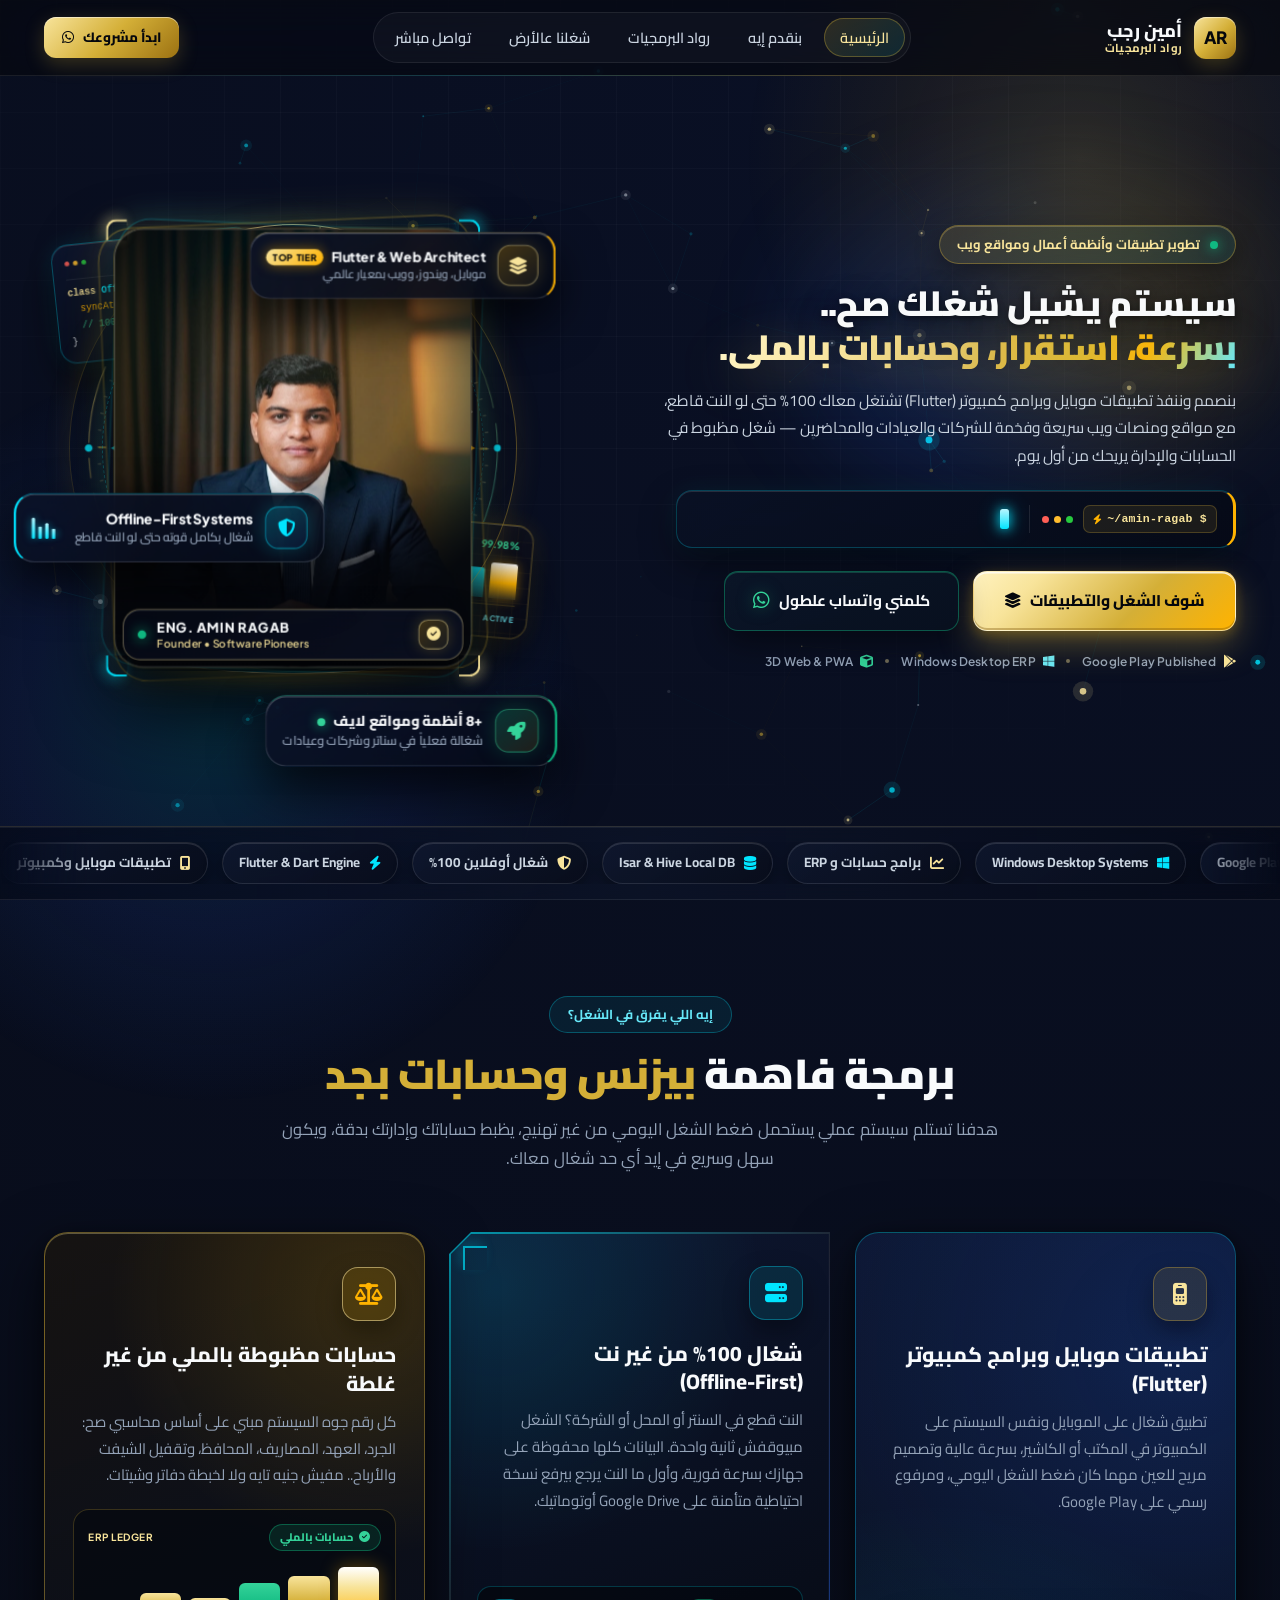
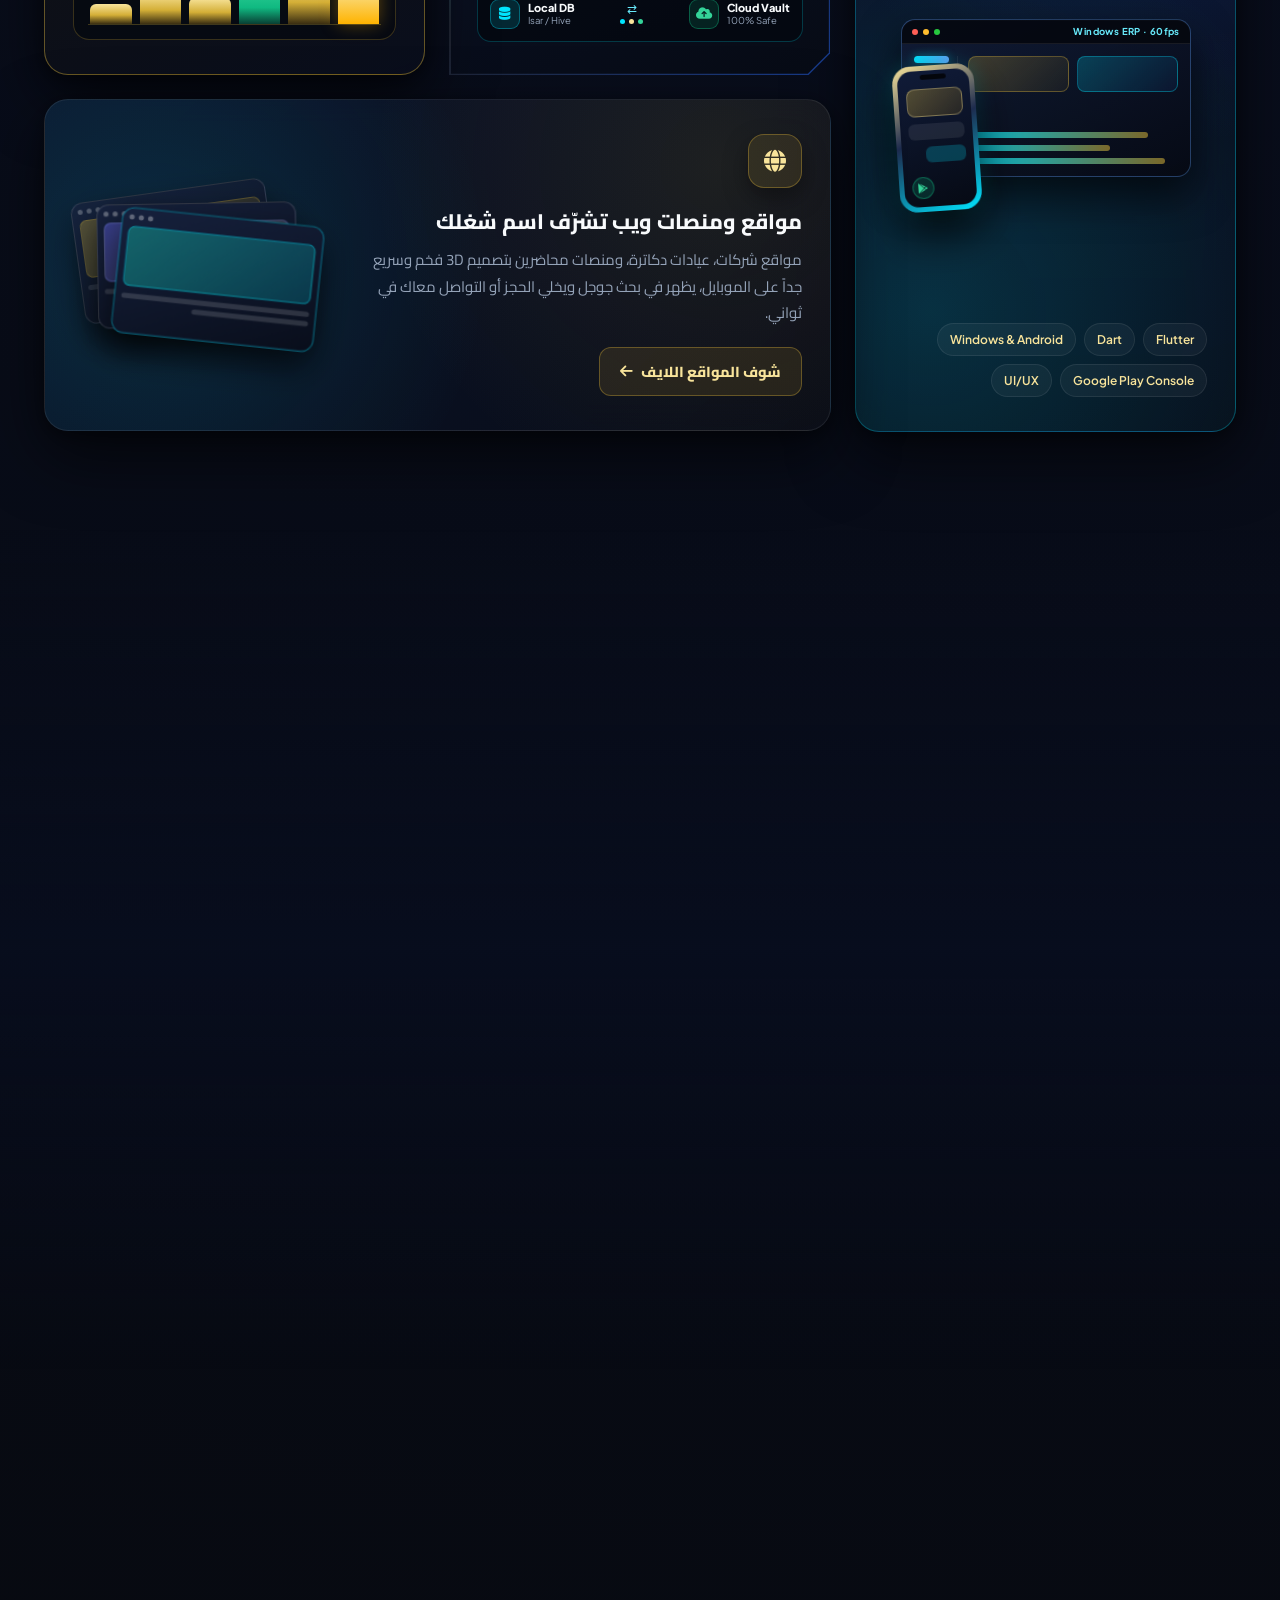
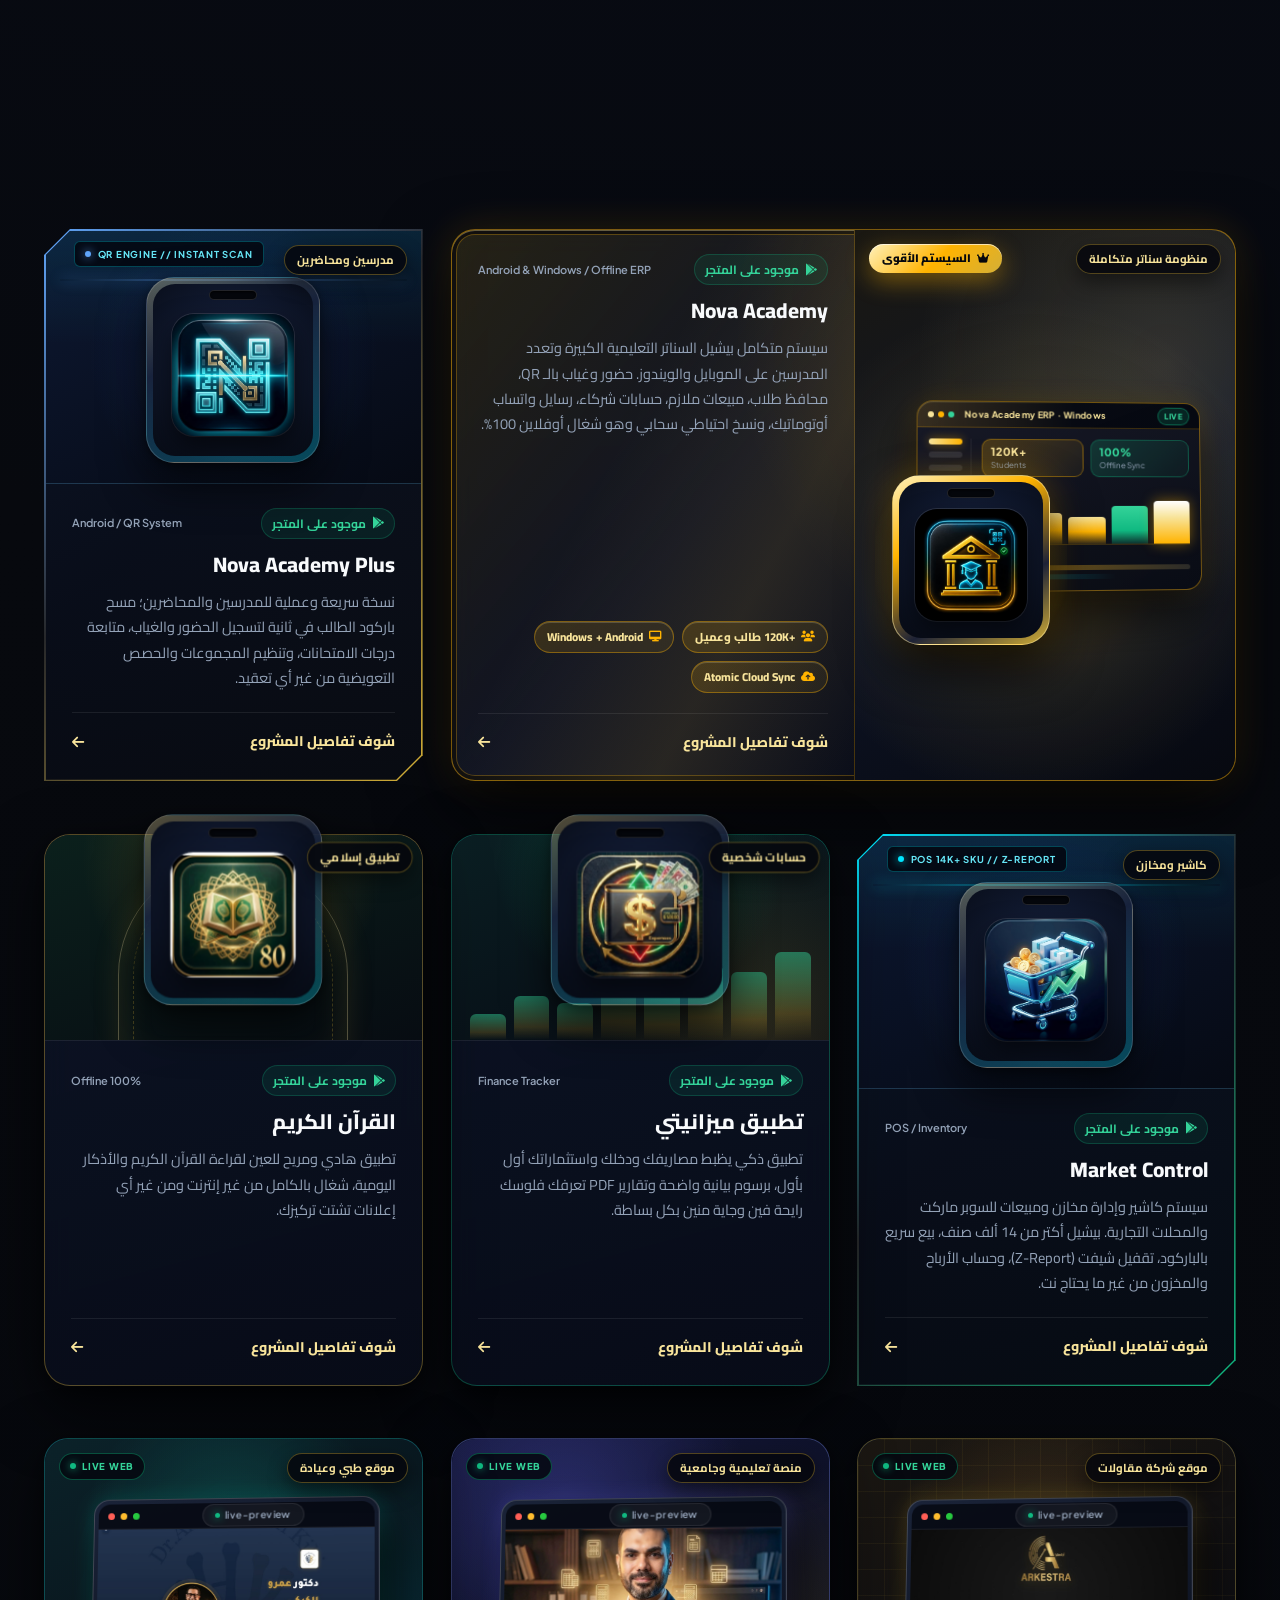
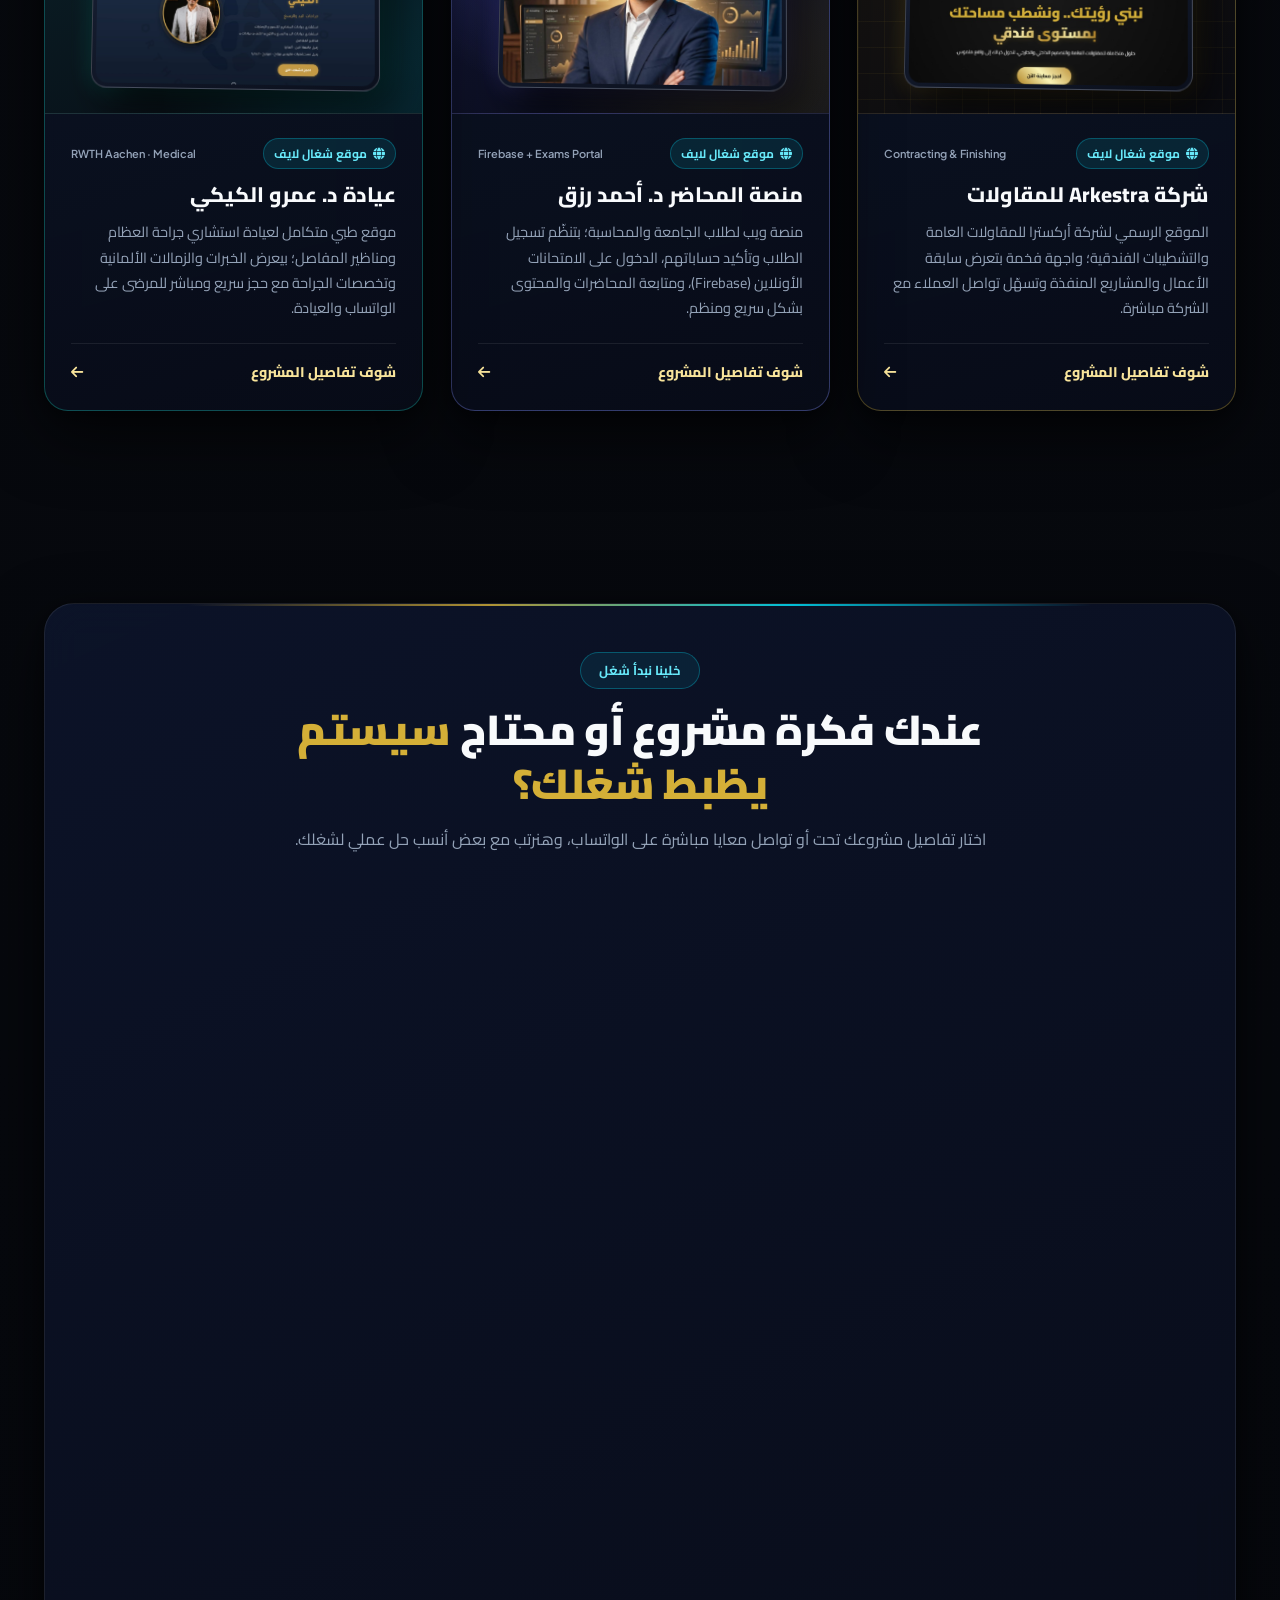
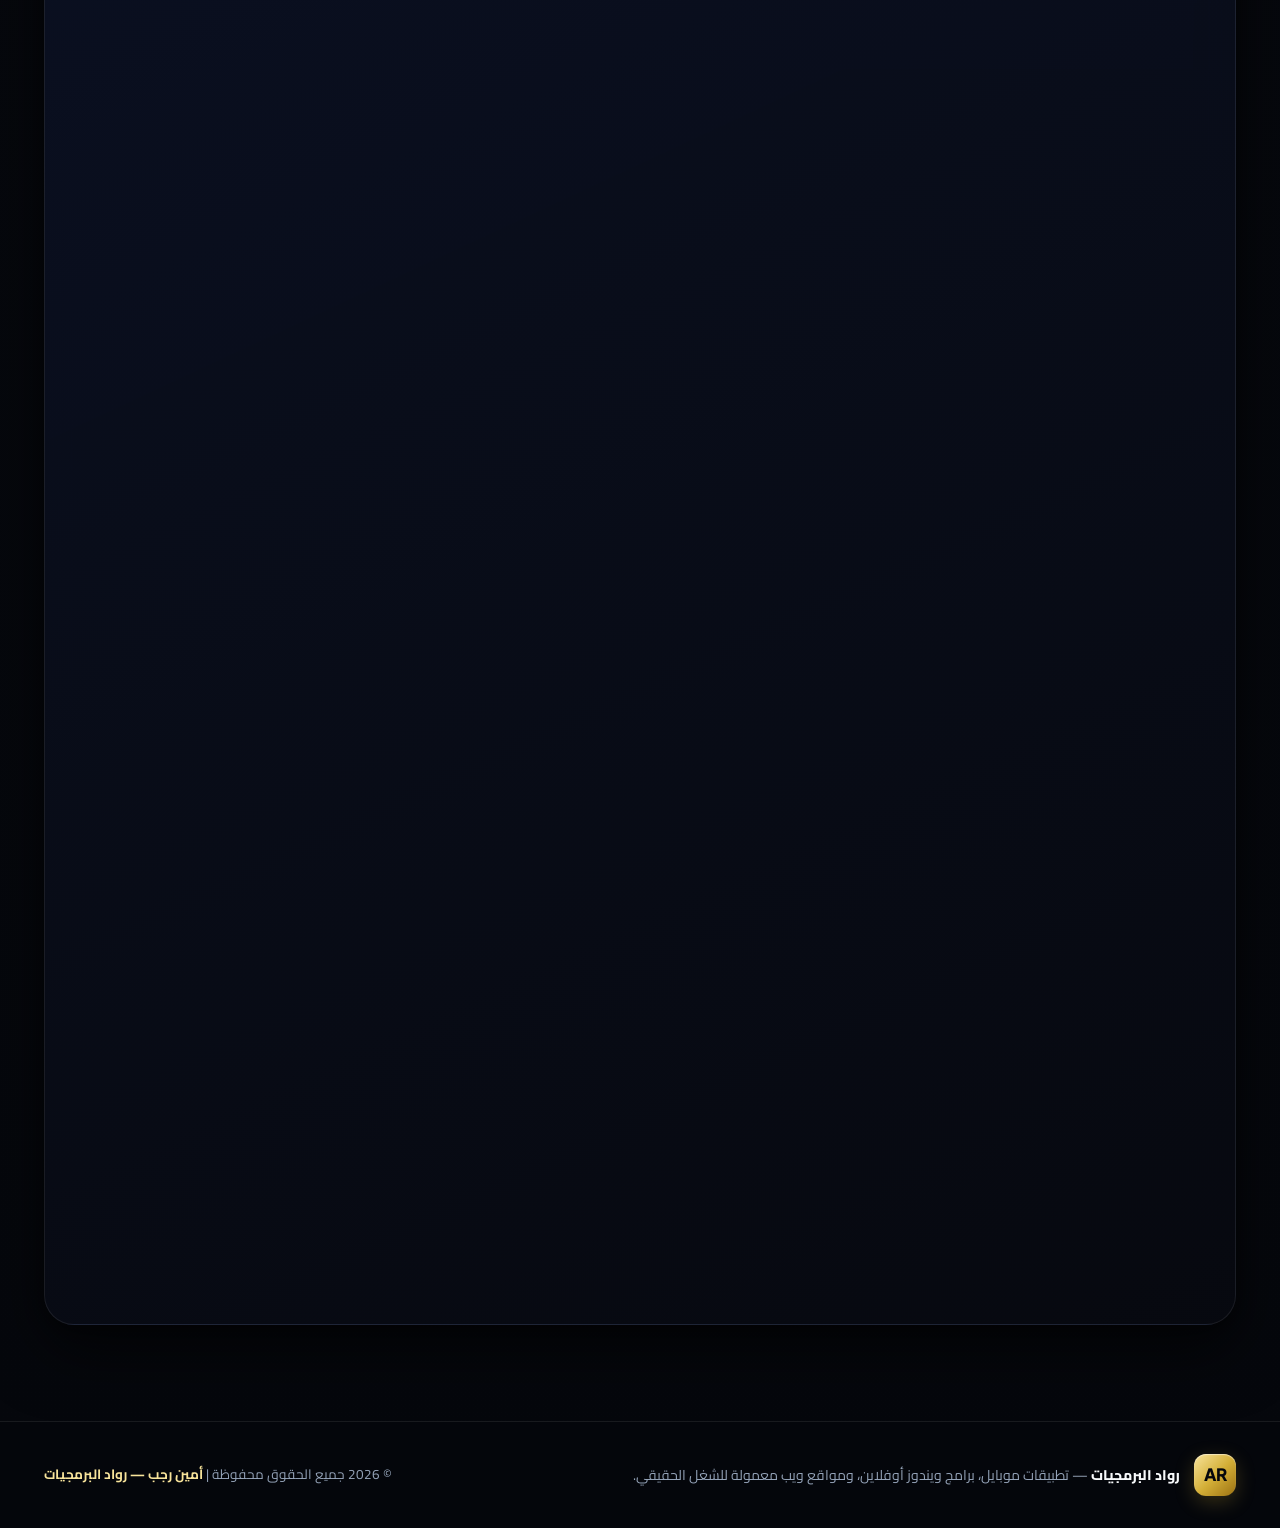
<file: index.html>
<!DOCTYPE html>
<html lang="ar" dir="rtl">
<head>
    <meta charset="UTF-8">
    <meta name="viewport" content="width=device-width, initial-scale=1.0">
    <title>أمين رجب | مهندس برمجيات ومؤسس رواد البرمجيات</title>

    <!-- Primary SEO & Canonical -->
    <meta name="description" content="أمين رجب — رواد البرمجيات. تطوير تطبيقات أندرويد وبرامج ويندوز (Flutter) شغالة 100% أوفلاين، برامج حسابات وكاشير وإدارة سناتر، ومواقع ويب سريعة للشركات والعيادات والمحاضرين.">
    <meta name="keywords" content="أمين رجب, رواد البرمجيات, مطور تطبيقات, Flutter, مهندس برمجيات, أنظمة ERP, تطبيقات أوفلاين, برامج كاشير وحسابات, إدارة سناتر, تصميم مواقع, مواقع عيادات, منصات محاضرين">
    <meta name="author" content="أمين رجب — Amin Ragab">
    <meta name="robots" content="index, follow">
    <link rel="canonical" href="https://aminrajab.tech/">

    <!-- PWA & Icons -->
    <link rel="manifest" href="manifest.json">
    <link rel="icon" type="image/svg+xml" href="favicon.svg">
    <link rel="apple-touch-icon" href="images/profile.jpg">
    <meta name="theme-color" content="#07090e">
    <meta name="application-name" content="أمين رجب | رواد البرمجيات">
    <meta name="apple-mobile-web-app-title" content="أمين رجب | رواد البرمجيات">

    <!-- OpenGraph -->
    <meta property="og:site_name" content="أمين رجب | رواد البرمجيات">
    <meta property="og:title" content="أمين رجب | رواد البرمجيات — تطبيقات وأنظمة ومواقع ويب">
    <meta property="og:description" content="تطبيقات أندرويد وبرامج ويندوز (Flutter) شغالة 100% أوفلاين، أنظمة حسابات وكاشير وإدارة سناتر، ومواقع ويب سريعة للشركات والعيادات والمحاضرين.">
    <meta property="og:type" content="website">
    <meta property="og:url" content="https://aminrajab.tech/">
    <meta property="og:image" content="https://aminrajab.tech/images/profile.jpg">
    <meta property="og:image:alt" content="أمين رجب — مهندس برمجيات ومؤسس رواد البرمجيات">
    <meta property="og:locale" content="ar_EG">

    <!-- Twitter Card -->
    <meta name="twitter:card" content="summary_large_image">
    <meta name="twitter:title" content="أمين رجب | رواد البرمجيات — تطبيقات وأنظمة ومواقع ويب">
    <meta name="twitter:description" content="تطبيقات أندرويد وبرامج ويندوز شغالة 100% أوفلاين، أنظمة حسابات وكاشير وسناتر، ومواقع ويب فخمة للشركات والعيادات والمحاضرين.">
    <meta name="twitter:image" content="https://aminrajab.tech/images/profile.jpg">

    <!-- Structured Data (@graph: WebSite + Person + ProfessionalService + ItemList) -->
    <script type="application/ld+json">
    {
      "@context": "https://schema.org",
      "@graph": [
        {
          "@type": "WebSite",
          "@id": "https://aminrajab.tech/#website",
          "url": "https://aminrajab.tech/",
          "name": "أمين رجب | مهندس برمجيات ومؤسس رواد البرمجيات",
          "alternateName": "رواد البرمجيات — Software Pioneers",
          "inLanguage": "ar",
          "publisher": {
            "@id": "https://aminrajab.tech/#organization"
          }
        },
        {
          "@type": "Person",
          "@id": "https://aminrajab.tech/#person",
          "name": "أمين رجب",
          "alternateName": "Amin Ragab",
          "jobTitle": "Senior Flutter & Web Architect",
          "description": "مهندس برمجيات ومؤسس رواد البرمجيات — تطوير تطبيقات موبايل وبرامج ويندوز (Flutter) شغالة أوفلاين 100%، وأنظمة حسابات وسناتر وكاشير ومواقع ويب للشركات والعيادات والمحاضرين.",
          "url": "https://aminrajab.tech/",
          "image": "https://aminrajab.tech/images/profile.jpg",
          "alumniOf": {
            "@type": "CollegeOrUniversity",
            "name": "Faculty of Business, Alexandria University"
          },
          "worksFor": {
            "@id": "https://aminrajab.tech/#organization"
          },
          "knowsAbout": [
            "Flutter",
            "Dart",
            "Offline-First ERP Systems",
            "Accounting & Inventory Software",
            "Web Architecture",
            "UI/UX Design"
          ],
          "sameAs": [
            "https://t.me/Amin0184",
            "https://www.facebook.com/share/17fiH7Ymo4/"
          ]
        },
        {
          "@type": "ProfessionalService",
          "@id": "https://aminrajab.tech/#organization",
          "name": "رواد البرمجيات",
          "alternateName": "Software Pioneers",
          "url": "https://aminrajab.tech/",
          "logo": "https://aminrajab.tech/favicon.svg",
          "image": "https://aminrajab.tech/images/profile.jpg",
          "telephone": "+201201076502",
          "areaServed": "EG",
          "founder": {
            "@id": "https://aminrajab.tech/#person"
          },
          "description": "براند متخصص في تطوير تطبيقات الموبايل وبرامج الكمبيوتر الشغالة أوفلاين 100%، وأنظمة الحسابات والكاشير والسناتر، ومواقع الويب للشركات والعيادات والمحاضرين.",
          "sameAs": [
            "https://t.me/Amin0184",
            "https://www.facebook.com/share/17fiH7Ymo4/"
          ]
        },
        {
          "@type": "ItemList",
          "@id": "https://aminrajab.tech/#portfolio",
          "name": "أنظمة وتطبيقات ومواقع شغالة على أرض الواقع",
          "numberOfItems": 8,
          "itemListElement": [
            {
              "@type": "ListItem",
              "position": 1,
              "item": {
                "@type": "SoftwareApplication",
                "name": "Nova Academy",
                "description": "سيستم متكامل لإدارة السناتر التعليمية الكبيرة وتعدد المدرسين على الموبايل والويندوز، شغال أوفلاين 100% مع حضور بالـ QR، محافظ طلاب، حسابات شركاء، رسايل واتساب أوتوماتيك، ونسخ احتياطي سحابي.",
                "applicationCategory": "EducationalApplication",
                "operatingSystem": "Android, Windows",
                "url": "https://play.google.com/store/apps/details?id=com.amin.doctors_pro",
                "image": "https://aminrajab.tech/images/nova.png",
                "author": { "@id": "https://aminrajab.tech/#person" }
              }
            },
            {
              "@type": "ListItem",
              "position": 2,
              "item": {
                "@type": "SoftwareApplication",
                "name": "Nova Academy Plus",
                "description": "نسخة سريعة للمدرسين والمحاضرين لتسجيل الحضور والغياب بالباركود (QR) في ثانية، متابعة الدرجات وتنظيم المجموعات والحصص التعويضية من غير إنترنت.",
                "applicationCategory": "EducationalApplication",
                "operatingSystem": "Android",
                "url": "https://play.google.com/store/apps/details?id=com.amin.novaacademy",
                "image": "https://aminrajab.tech/images/nova_plus.png",
                "author": { "@id": "https://aminrajab.tech/#person" }
              }
            },
            {
              "@type": "ListItem",
              "position": 3,
              "item": {
                "@type": "SoftwareApplication",
                "name": "Market Control",
                "applicationCategory": "BusinessApplication",
                "operatingSystem": "Android",
                "url": "https://play.google.com/store/apps/details?id=com.amin.market_control",
                "image": "https://aminrajab.tech/images/market.png",
                "author": { "@id": "https://aminrajab.tech/#person" }
              }
            },
            {
              "@type": "ListItem",
              "position": 4,
              "item": {
                "@type": "SoftwareApplication",
                "name": "تطبيق ميزانيتي",
                "applicationCategory": "FinanceApplication",
                "operatingSystem": "Android",
                "url": "https://play.google.com/store/apps/details?id=com.amin_mizanitil",
                "image": "https://aminrajab.tech/images/mizaniti.png",
                "author": { "@id": "https://aminrajab.tech/#person" }
              }
            },
            {
              "@type": "ListItem",
              "position": 5,
              "item": {
                "@type": "SoftwareApplication",
                "name": "القرآن الكريم",
                "applicationCategory": "LifestyleApplication",
                "operatingSystem": "Android",
                "url": "https://play.google.com/store/apps/details?id=com.arkestra.quran80",
                "image": "https://aminrajab.tech/images/quran.png",
                "author": { "@id": "https://aminrajab.tech/#person" }
              }
            },
            {
              "@type": "ListItem",
              "position": 6,
              "item": {
                "@type": "WebSite",
                "name": "شركة Arkestra للمقاولات",
                "url": "https://mesho0184484142-oss.github.io/Arkestra/",
                "image": "https://aminrajab.tech/images/arkestra-preview.jpg",
                "creator": { "@id": "https://aminrajab.tech/#person" }
              }
            },
            {
              "@type": "ListItem",
              "position": 7,
              "item": {
                "@type": "WebSite",
                "name": "منصة المحاضر د. أحمد رزق",
                "url": "https://mesho0184484142-oss.github.io/ahmed-rizk-landing/",
                "image": "https://aminrajab.tech/images/ahmed-rizk.png",
                "creator": { "@id": "https://aminrajab.tech/#person" }
              }
            },
            {
              "@type": "ListItem",
              "position": 8,
              "item": {
                "@type": "WebSite",
                "name": "عيادة د. عمرو الكيكي",
                "url": "https://mesho0184484142-oss.github.io/dr-amr-elkiki/",
                "image": "https://aminrajab.tech/images/dr-amr-preview.jpg",
                "creator": { "@id": "https://aminrajab.tech/#person" }
              }
            }
          ]
        }
      ]
    }
    </script>

    <!-- Google Fonts: Cairo + Tajawal + Plus Jakarta Sans -->
    <link rel="preconnect" href="https://fonts.googleapis.com">
    <link rel="preconnect" href="https://fonts.gstatic.com" crossorigin>
    <link href="https://fonts.googleapis.com/css2?family=Cairo:wght@400;500;600;700;800;900&family=Plus+Jakarta+Sans:wght@500;600;700;800&family=Tajawal:wght@400;500;700;800&display=swap" rel="stylesheet">

    <!-- Font Awesome 6.5.1 -->
    <link rel="stylesheet" href="https://cdnjs.cloudflare.com/ajax/libs/font-awesome/6.5.1/css/all.min.css">

    <!-- Stylesheet -->
    <link rel="stylesheet" href="style.css">
</head>
<body>

    <!-- طبقة العمق الفضائي ثلاثي الأبعاد (Interactive 3D Constellation Canvas) -->
    <canvas id="spatial-canvas" aria-hidden="true"></canvas>

    <!-- شاشة التحميل السينمائية -->
    <div id="preloader" role="status" aria-label="جاري تحميل الموقع">
        <div class="loader-wrapper">
            <div class="loader-logo">أمين <span>رجب</span></div>
            <div class="loader-line"><div class="loader-progress"></div></div>
        </div>
    </div>

    <!-- شريط تقدم التمرير الذهبي الملكي ومؤشر الإضاءة التفاعلي -->
    <div class="scroll-progress-bar scroll-progress" id="scroll-progress" aria-hidden="true"></div>
    <div class="cursor-glow" id="cursor-glow" aria-hidden="true"></div>

    <!-- إضاءات خلفية محيطية فخمة (ذهبي وأزرق ملكي) -->
    <div class="ambient-light gold-glow" aria-hidden="true"></div>
    <div class="ambient-light blue-glow" aria-hidden="true"></div>

    <!-- الهيدر العائم -->
    <header class="navbar" id="navbar">
        <div class="nav-container">
            <a href="#hero" class="logo">
                <span class="logo-mark">AR</span>
                <div class="logo-text">
                    <strong>أمين رجب</strong>
                    <small>رواد البرمجيات</small>
                </div>
            </a>

            <nav class="nav-links" id="nav-links" aria-label="التنقل الرئيسي">
                <a href="#hero" class="nav-item active">الرئيسية</a>
                <a href="#expertise" class="nav-item">بنقدم إيه</a>
                <a href="#agency" class="nav-item">رواد البرمجيات</a>
                <a href="#portfolio" class="nav-item">شغلنا عالأرض</a>
                <a href="#contact" class="nav-item">تواصل مباشر</a>
            </nav>

            <div class="nav-actions">
                <button type="button" id="install-btn" class="btn-install" style="display: none;">
                    <i class="fa-solid fa-download" aria-hidden="true"></i> تثبيت التطبيق
                </button>
                <a href="https://wa.me/201201076502" target="_blank" rel="noopener noreferrer" class="btn-gold-sm" aria-label="ابدأ مشروعك عبر واتساب">
                    <span>ابدأ مشروعك</span>
                    <i class="fa-brands fa-whatsapp" aria-hidden="true"></i>
                </a>
                <button type="button" class="menu-toggle" id="menu-toggle" aria-label="القائمة" aria-expanded="false" aria-controls="nav-links">
                    <span></span>
                    <span></span>
                    <span></span>
                </button>
            </div>
        </div>
    </header>

    <main id="main-content">

        <!-- القسم الرئيسي (Hero Section) — مركز قيادة ثلاثي الأبعاد -->
        <section id="hero" class="hero-section">
            <div class="container hero-grid">
                <div class="hero-text">
                    <div class="royal-badge">
                        <span class="pulse-dot" aria-hidden="true"></span>
                        <span>تطوير تطبيقات وأنظمة أعمال ومواقع ويب</span>
                    </div>

                    <h1 class="hero-title">
                        <span class="hero-title-line">سيستم يشيل شغلك صح..</span>
                        <span class="gold-gradient" data-text="بسرعة، استقرار، وحسابات بالملي.">بسرعة، استقرار، وحسابات بالملي.</span>
                    </h1>

                    <p class="hero-description">
                        بنصمم وننفذ تطبيقات موبايل وبرامج كمبيوتر <span dir="ltr" class="ltr-inline">(Flutter)</span> تشتغل معاك 100% حتى لو النت قاطع، مع مواقع ومنصات ويب سريعة وفخمة للشركات والعيادات والمحاضرين — شغل مظبوط في الحسابات والإدارة يريحك من أول يوم.
                    </p>

                    <!-- شريط الأوامر التفاعلي بنمط Executive IDE -->
                    <div class="dynamic-role" role="region" aria-label="التخصصات البرمجية">
                        <div class="cmd-chrome" aria-hidden="true">
                            <span class="cmd-dots"><i></i><i></i><i></i></span>
                            <span class="cmd-prompt"><i class="fa-solid fa-bolt"></i> ~/amin-ragab $</span>
                        </div>
                        <div class="cmd-output">
                            <span class="typed-text"></span><span class="cursor" aria-hidden="true"></span>
                        </div>
                    </div>

                    <div class="hero-cta">
                        <a href="#portfolio" class="btn-royal-gold">
                            <span>شوف الشغل والتطبيقات</span>
                            <i class="fa-solid fa-layer-group" aria-hidden="true"></i>
                        </a>
                        <a href="#contact" class="btn-royal-blue">
                            <span>كلمني واتساب علطول</span>
                            <i class="fa-brands fa-whatsapp" aria-hidden="true"></i>
                        </a>
                    </div>

                    <!-- شريط المنصات المعتمدة -->
                    <div class="hero-trust-strip" aria-label="المنصات المدعومة">
                        <span class="trust-pill">
                            <i class="fa-brands fa-google-play" aria-hidden="true"></i>
                            <span>Google Play Published</span>
                        </span>
                        <span class="trust-sep" aria-hidden="true"></span>
                        <span class="trust-pill">
                            <i class="fa-brands fa-windows" aria-hidden="true"></i>
                            <span>Windows Desktop ERP</span>
                        </span>
                        <span class="trust-sep" aria-hidden="true"></span>
                        <span class="trust-pill">
                            <i class="fa-solid fa-cube" aria-hidden="true"></i>
                            <span>3D Web &amp; PWA</span>
                        </span>
                    </div>
                </div>

                <!-- مسرح المونوليث الهولوغرافي ثلاثي الأبعاد متعدد الطبقات -->
                <div class="hero-visual">
                    <div class="hero-3d-stage profile-showcase">
                        <!-- الحلقات الجيروسكوبية والبوصلة الهندسية خلف الإطار بالكامل -->
                        <div class="orbital-ring ring-outer" aria-hidden="true"></div>
                        <div class="orbital-ring ring-inner" aria-hidden="true"></div>

                        <div class="compass-halo" data-plane="back" aria-hidden="true">
                            <svg class="compass-svg" viewBox="0 0 500 500" fill="none" xmlns="http://www.w3.org/2000/svg">
                                <defs>
                                    <linearGradient id="compassGoldArc" x1="0%" y1="0%" x2="100%" y2="100%">
                                        <stop offset="0%" stop-color="#f8e49b" stop-opacity="0.9"/>
                                        <stop offset="50%" stop-color="#d4af37" stop-opacity="0.25"/>
                                        <stop offset="100%" stop-color="#00e5ff" stop-opacity="0.75"/>
                                    </linearGradient>
                                    <linearGradient id="compassCyanArc" x1="100%" y1="0%" x2="0%" y2="100%">
                                        <stop offset="0%" stop-color="#00e5ff" stop-opacity="0.85"/>
                                        <stop offset="55%" stop-color="#2563eb" stop-opacity="0.18"/>
                                        <stop offset="100%" stop-color="#ffb300" stop-opacity="0.7"/>
                                    </linearGradient>
                                </defs>
                                <!-- Outer Precision Degree Ring -->
                                <g class="compass-ring-outer">
                                    <circle cx="250" cy="250" r="240" stroke="url(#compassGoldArc)" stroke-width="1.2" stroke-dasharray="92 18 24 18"/>
                                    <circle cx="250" cy="250" r="228" stroke="rgba(248, 228, 155, 0.28)" stroke-width="4" stroke-dasharray="1.5 18.4"/>
                                    <circle cx="250" cy="250" r="224" stroke="rgba(212, 175, 55, 0.62)" stroke-width="9" stroke-dasharray="2 115.2"/>
                                    <!-- Cardinal Orbital Nodes -->
                                    <circle cx="250" cy="10" r="4.5" fill="#f8e49b"/>
                                    <circle cx="490" cy="250" r="4" fill="#00e5ff"/>
                                    <circle cx="250" cy="490" r="4" fill="#ffb300"/>
                                    <circle cx="10" cy="250" r="4.5" fill="#00e5ff"/>
                                </g>
                                <!-- Counter-Rotating Inner Telemetry Ring -->
                                <g class="compass-ring-inner">
                                    <circle cx="250" cy="250" r="204" stroke="url(#compassCyanArc)" stroke-width="1.2" stroke-dasharray="60 22 14 22"/>
                                    <polygon points="250,36 254,44 246,44" fill="#f8e49b" fill-opacity="0.85"/>
                                    <polygon points="250,464 254,456 246,456" fill="#00e5ff" fill-opacity="0.85"/>
                                    <polygon points="464,250 456,246 456,254" fill="#ffb300" fill-opacity="0.85"/>
                                    <polygon points="36,250 44,246 44,254" fill="#00e5ff" fill-opacity="0.85"/>
                                </g>
                            </svg>
                        </div>

                        <!-- الألواح المعمارية الزجاجية الخلفية في عمق Z السالب -->
                        <div class="arch-backplate backplate-code" data-plane="back" data-depth="-38" aria-hidden="true">
                            <div class="bp-bar">
                                <span class="bp-dots"><i></i><i></i><i></i></span>
                                <span class="bp-file">vault_engine.dart</span>
                            </div>
                            <div class="bp-code">
                                <span><em class="tok-kw">class</em> <em class="tok-type">OfflineVault</em>&lt;T&gt; {</span>
                                <span class="bp-indent"><em class="tok-fn">syncAtomic</em>();</span>
                                <span class="bp-indent"><em class="tok-cmt">// 100% Zero-Loss</em></span>
                                <span>}</span>
                            </div>
                        </div>

                        <div class="arch-backplate backplate-fintech" data-plane="back" data-depth="-24" aria-hidden="true">
                            <div class="bp-fintech-head">
                                <span class="bp-tag">ERP TELEMETRY</span>
                                <span class="bp-uptime">99.98%</span>
                            </div>
                            <div class="bp-fintech-bars">
                                <i style="--bh: 42%"></i>
                                <i style="--bh: 64%"></i>
                                <i style="--bh: 56%"></i>
                                <i style="--bh: 84%"></i>
                                <i style="--bh: 100%"></i>
                            </div>
                            <div class="bp-fintech-foot">
                                <span>ATOMIC SYNC</span>
                                <span>ACTIVE</span>
                            </div>
                        </div>

                        <!-- قاعدة التوهج الهولوغرافية للطفو ثلاثي الأبعاد -->
                        <div class="monolith-pedestal" aria-hidden="true"></div>

                        <!-- المونوليث الهولوغرافي الرئيسي والإطار التنفيذي -->
                        <div class="holo-frame">
                            <div class="frame-border-gold" aria-hidden="true"></div>
                            <div class="frame-border-blue" aria-hidden="true"></div>

                            <span class="hud-corner corner-tl" aria-hidden="true"></span>
                            <span class="hud-corner corner-tr" aria-hidden="true"></span>
                            <span class="hud-corner corner-bl" aria-hidden="true"></span>
                            <span class="hud-corner corner-br" aria-hidden="true"></span>

                            <div class="image-wrapper" data-depth="20">
                                <img src="images/profile.jpg" alt="أمين رجب - مهندس برمجيات ومؤسس رواد البرمجيات" width="800" height="1000" fetchpriority="high" decoding="async">
                                <div class="monolith-glare" aria-hidden="true"></div>
                            </div>

                            <!-- لوحة التعريف الزجاجية التنفيذية -->
                            <div class="executive-nameplate">
                                <div class="nameplate-identity">
                                    <span class="pulse-dot" aria-hidden="true"></span>
                                    <div class="nameplate-copy">
                                        <strong>ENG. AMIN RAGAB</strong>
                                        <span>Founder • Software Pioneers</span>
                                    </div>
                                </div>
                                <span class="nameplate-verified" aria-hidden="true">
                                    <i class="fa-solid fa-circle-check"></i>
                                </span>
                            </div>
                        </div>

                        <!-- بطاقات VisionOS 3D Glass العائمة بطبقات عمق متدرجة -->
                        <div class="floating-badge badge-top hud-badge" data-depth="45">
                            <span class="hud-squircle squircle-gold" aria-hidden="true">
                                <i class="fa-solid fa-layer-group"></i>
                            </span>
                            <div class="hud-copy">
                                <div class="hud-title-row">
                                    <strong>Flutter &amp; Web Architect</strong>
                                    <span class="hud-micro-pill">TOP TIER</span>
                                </div>
                                <span>موبايل، ويندوز، وويب بمعيار عالمي</span>
                            </div>
                        </div>

                        <div class="floating-badge badge-bottom hud-badge" data-depth="65">
                            <span class="hud-squircle squircle-cyan" aria-hidden="true">
                                <i class="fa-solid fa-shield-halved"></i>
                            </span>
                            <div class="hud-copy">
                                <strong>Offline-First Systems</strong>
                                <span>شغال بكامل قوته حتى لو النت قاطع</span>
                            </div>
                            <span class="hud-signal-bars" aria-hidden="true">
                                <i></i><i></i><i></i><i></i>
                            </span>
                        </div>

                        <div class="floating-badge badge-accent hud-badge" data-depth="80">
                            <span class="hud-squircle squircle-emerald" aria-hidden="true">
                                <i class="fa-solid fa-rocket"></i>
                            </span>
                            <div class="hud-copy">
                                <div class="hud-title-row">
                                    <strong>+8 أنظمة ومواقع لايف</strong>
                                    <span class="hud-live-dot" aria-hidden="true"></span>
                                </div>
                                <span>شغالة فعلياً في سناتر وشركات وعيادات</span>
                            </div>
                        </div>
                    </div>
                </div>
            </div>

            <!-- شريط التقنيات الزجاجي ثلاثي الأبعاد اللانهائي -->
            <div class="tech-strip tech-dock" aria-label="التقنيات والحلول البرمجية">
                <div class="tech-marquee-viewport">
                    <div class="tech-marquee-track">
                        <div class="tech-marquee-group">
                            <div class="tech-chip"><i class="fa-solid fa-mobile-screen-button" aria-hidden="true"></i> <span>تطبيقات موبايل وكمبيوتر</span></div>
                            <div class="tech-chip"><i class="fa-solid fa-bolt" aria-hidden="true"></i> <span>Flutter &amp; Dart Engine</span></div>
                            <div class="tech-chip"><i class="fa-solid fa-shield-halved" aria-hidden="true"></i> <span>شغال أوفلاين 100%</span></div>
                            <div class="tech-chip"><i class="fa-solid fa-database" aria-hidden="true"></i> <span>Isar &amp; Hive Local DB</span></div>
                            <div class="tech-chip"><i class="fa-solid fa-chart-line" aria-hidden="true"></i> <span>برامج حسابات و ERP</span></div>
                            <div class="tech-chip"><i class="fa-brands fa-windows" aria-hidden="true"></i> <span>Windows Desktop Systems</span></div>
                            <div class="tech-chip"><i class="fa-brands fa-google-play" aria-hidden="true"></i> <span>تطبيقات رسمية على <span dir="ltr" class="ltr-inline">Google Play</span></span></div>
                            <div class="tech-chip"><i class="fa-solid fa-cloud-arrow-up" aria-hidden="true"></i> <span>نسخ احتياطي سحابي آمن</span></div>
                            <div class="tech-chip"><i class="fa-solid fa-cube" aria-hidden="true"></i> <span>مواقع ومنصات تفاعلية 3D</span></div>
                            <div class="tech-chip"><i class="fa-solid fa-compass-drafting" aria-hidden="true"></i> <span>UI/UX Fintech Design</span></div>
                        </div>
                        <div class="tech-marquee-group" aria-hidden="true">
                            <div class="tech-chip"><i class="fa-solid fa-mobile-screen-button"></i> <span>تطبيقات موبايل وكمبيوتر</span></div>
                            <div class="tech-chip"><i class="fa-solid fa-bolt"></i> <span>Flutter &amp; Dart Engine</span></div>
                            <div class="tech-chip"><i class="fa-solid fa-shield-halved"></i> <span>شغال أوفلاين 100%</span></div>
                            <div class="tech-chip"><i class="fa-solid fa-database"></i> <span>Isar &amp; Hive Local DB</span></div>
                            <div class="tech-chip"><i class="fa-solid fa-chart-line"></i> <span>برامج حسابات و ERP</span></div>
                            <div class="tech-chip"><i class="fa-brands fa-windows"></i> <span>Windows Desktop Systems</span></div>
                            <div class="tech-chip"><i class="fa-brands fa-google-play"></i> <span>تطبيقات رسمية على <span dir="ltr" class="ltr-inline">Google Play</span></span></div>
                            <div class="tech-chip"><i class="fa-solid fa-cloud-arrow-up"></i> <span>نسخ احتياطي سحابي آمن</span></div>
                            <div class="tech-chip"><i class="fa-solid fa-cube"></i> <span>مواقع ومنصات تفاعلية 3D</span></div>
                            <div class="tech-chip"><i class="fa-solid fa-compass-drafting"></i> <span>UI/UX Fintech Design</span></div>
                        </div>
                    </div>
                </div>
            </div>
        </section>

        <!-- قسم التخصص والمهارات بنظام Bento Grid -->
        <section id="expertise" class="section expertise-section">
            <div class="container">
                <div class="section-header">
                    <span class="section-tag">إيه اللي يفرق في الشغل؟</span>
                    <h2 class="section-title">برمجة فاهمة <span class="gold-text">بيزنس وحسابات بجد</span></h2>
                    <p class="section-desc">هدفنا تستلم سيستم عملي يستحمل ضغط الشغل اليومي من غير تهنيج، يظبط حساباتك وإدارتك بدقة، ويكون سهل وسريع في إيد أي حد شغال معاك.</p>
                </div>

                <div class="bento-grid">
                    <!-- 1. Tall Flutter Android + Windows Card with 3D Dual-Device Wireframe Widget -->
                    <div class="bento-card bento-large bento--flutter">
                        <div class="bento-top">
                            <div class="bento-icon"><i class="fa-solid fa-mobile-retro" aria-hidden="true"></i></div>
                            <h3>تطبيقات موبايل وبرامج كمبيوتر <span dir="ltr" class="ltr-inline">(Flutter)</span></h3>
                            <p>تطبيق شغال على الموبايل ونفس السيستم على الكمبيوتر في المكتب أو الكاشير، بسرعة عالية وتصميم مريح للعين مهما كان ضغط الشغل اليومي، ومرفوع رسمي على <span dir="ltr" class="ltr-inline">Google Play</span>.</p>
                        </div>

                        <div class="bento-widget widget-dual-device" aria-hidden="true">
                            <div class="mock-win-frame">
                                <div class="mock-win-bar">
                                    <span class="win-dots"><i></i><i></i><i></i></span>
                                    <span class="win-title">Windows ERP · 60fps</span>
                                </div>
                                <div class="mock-win-body">
                                    <div class="mock-win-sidebar">
                                        <span class="active-bar"></span>
                                        <span></span>
                                        <span></span>
                                        <span></span>
                                    </div>
                                    <div class="mock-win-main">
                                        <div class="mock-kpi-row">
                                            <span class="kpi-pill kpi-gold"></span>
                                            <span class="kpi-pill kpi-cyan"></span>
                                        </div>
                                        <div class="mock-chart-lines">
                                            <span style="width: 86%"></span>
                                            <span style="width: 68%"></span>
                                            <span style="width: 94%"></span>
                                        </div>
                                    </div>
                                </div>
                            </div>

                            <div class="mock-phone-frame">
                                <div class="mock-phone-notch"></div>
                                <div class="mock-phone-screen">
                                    <div class="phone-header-chip"></div>
                                    <div class="phone-card-row"></div>
                                    <div class="phone-card-row short"></div>
                                    <div class="phone-badge-dot">
                                        <i class="fa-brands fa-google-play"></i>
                                    </div>
                                </div>
                            </div>
                        </div>

                        <div class="bento-tags">
                            <span>Flutter</span>
                            <span>Dart</span>
                            <span>Windows &amp; Android</span>
                            <span>Google Play Console</span>
                            <span>UI/UX</span>
                        </div>
                    </div>

                    <!-- 2. Offline-First Architecture Card (Chamfered Cyber-HUD + Live Sync Diagram) -->
                    <div class="bento-card bento--offline">
                        <div class="bento-chamfer-inner">
                            <span class="hud-corner-bracket" aria-hidden="true"></span>
                            <div>
                                <div class="bento-icon blue"><i class="fa-solid fa-server" aria-hidden="true"></i></div>
                                <h3>شغال 100% من غير نت <span dir="ltr" class="ltr-inline">(Offline-First)</span></h3>
                                <p>النت قطع في السنتر أو المحل أو الشركة؟ الشغل مبيوقفش ثانية واحدة. البيانات كلها محفوظة على جهازك بسرعة فورية، وأول ما النت يرجع بيرفع نسخة احتياطية متأمنة على <span dir="ltr" class="ltr-inline">Google Drive</span> أوتوماتيك.</p>
                            </div>

                            <div class="bento-widget widget-offline-sync" aria-hidden="true">
                                <div class="sync-node node-local">
                                    <i class="fa-solid fa-database"></i>
                                    <div>
                                        <strong>Local DB</strong>
                                        <span>Isar / Hive</span>
                                    </div>
                                </div>
                                <div class="sync-bridge">
                                    <span class="sync-arrows">⇄</span>
                                    <span class="sync-pulse-dots"><i></i><i></i><i></i></span>
                                </div>
                                <div class="sync-node node-cloud">
                                    <i class="fa-solid fa-cloud-arrow-up"></i>
                                    <div>
                                        <strong>Cloud Vault</strong>
                                        <span>100% Safe</span>
                                    </div>
                                </div>
                            </div>
                        </div>
                    </div>

                    <!-- 3. Accounting & ERP Precision Card (Royal Gold Rim + Fintech Ledger Bar Chart) -->
                    <div class="bento-card bento--fintech">
                        <div>
                            <div class="bento-icon gold"><i class="fa-solid fa-scale-balanced" aria-hidden="true"></i></div>
                            <h3>حسابات مظبوطة بالملي من غير غلطة</h3>
                            <p>كل رقم جوه السيستم مبني على أساس محاسبي صح: الجرد، العهد، المصاريف، المحافظ، وتقفيل الشيفت والأرباح.. مفيش جنيه تايه ولا لخبطة دفاتر وشيتات.</p>
                        </div>

                        <div class="bento-widget widget-fintech-ledger" aria-hidden="true">
                            <div class="ledger-header">
                                <span class="ledger-pill"><i class="fa-solid fa-circle-check"></i> حسابات بالملي</span>
                                <span class="ledger-tag">ERP Ledger</span>
                            </div>
                            <div class="ledger-bars">
                                <span class="l-bar" style="--bar-h: 36%"></span>
                                <span class="l-bar" style="--bar-h: 54%"></span>
                                <span class="l-bar" style="--bar-h: 46%"></span>
                                <span class="l-bar l-bar-emerald" style="--bar-h: 72%"></span>
                                <span class="l-bar" style="--bar-h: 84%"></span>
                                <span class="l-bar l-bar-peak" style="--bar-h: 100%"></span>
                            </div>
                        </div>
                    </div>

                    <!-- 4. Wide Elite Web Platforms Card with Fanned 3-Layer Floating Mini Browser Deck -->
                    <div class="bento-card bento-wide bento--web-showcase">
                        <div class="bento-wide-content">
                            <div class="bento-wide-copy">
                                <div class="bento-icon"><i class="fa-solid fa-globe" aria-hidden="true"></i></div>
                                <h3>مواقع ومنصات ويب تشرّف اسم شغلك</h3>
                                <p>مواقع شركات، عيادات دكاترة، ومنصات محاضرين بتصميم 3D فخم وسريع جداً على الموبايل، يظهر في بحث جوجل ويخلي الحجز أو التواصل معاك في ثواني.</p>
                                <a href="#portfolio" class="bento-link">شوف المواقع اللايف <i class="fa-solid fa-arrow-left" aria-hidden="true"></i></a>
                            </div>

                            <div class="bento-widget widget-browser-deck" aria-hidden="true">
                                <div class="deck-layer layer-back">
                                    <div class="mini-bar"><i></i><i></i><i></i></div>
                                    <div class="mini-hero bronze"></div>
                                    <div class="mini-lines"><span></span><span class="short"></span></div>
                                </div>
                                <div class="deck-layer layer-mid">
                                    <div class="mini-bar"><i></i><i></i><i></i></div>
                                    <div class="mini-hero indigo"></div>
                                    <div class="mini-lines"><span></span><span class="short"></span></div>
                                </div>
                                <div class="deck-layer layer-front">
                                    <div class="mini-bar"><i></i><i></i><i></i></div>
                                    <div class="mini-hero teal"></div>
                                    <div class="mini-lines"><span></span><span class="short"></span></div>
                                </div>
                            </div>
                        </div>
                    </div>
                </div>
            </div>
        </section>

        <!-- قسم رواد البرمجيات والإحصائيات — مركز القيادة التنفيذي -->
        <section id="agency" class="section agency-section">
            <div class="container">
                <div class="agency-showcase">
                    <!-- طبقات العمق المعماري وزوايا الـ HUD -->
                    <div class="agency-grid-overlay" aria-hidden="true"></div>
                    <div class="agency-ambient-orb orb-gold" aria-hidden="true"></div>
                    <div class="agency-ambient-orb orb-cyan" aria-hidden="true"></div>
                    <span class="agency-hud-corner corner-tl" aria-hidden="true"></span>
                    <span class="agency-hud-corner corner-tr" aria-hidden="true"></span>
                    <span class="agency-hud-corner corner-bl" aria-hidden="true"></span>
                    <span class="agency-hud-corner corner-br" aria-hidden="true"></span>

                    <!-- العمود الأيمن: هوية البراند وركائز الشغل -->
                    <div class="agency-info">
                        <div class="agency-kicker-row">
                            <div class="agency-badge">
                                <i class="fa-solid fa-building-shield" aria-hidden="true"></i>
                                <span>البراند الرسمي للتطوير والأنظمة</span>
                            </div>
                            <span class="agency-serial" dir="ltr">SOFTWARE HOUSE // EG</span>
                        </div>

                        <div class="agency-brand-lockup">
                            <div class="agency-crest" aria-hidden="true">
                                <div class="crest-ring"></div>
                                <svg class="crest-svg" viewBox="0 0 64 64" fill="none" xmlns="http://www.w3.org/2000/svg">
                                    <defs>
                                        <linearGradient id="crestGoldGrad" x1="8" y1="6" x2="56" y2="58" gradientUnits="userSpaceOnUse">
                                            <stop offset="0%" stop-color="#fff3c4"/>
                                            <stop offset="48%" stop-color="#d4af37"/>
                                            <stop offset="100%" stop-color="#00e5ff"/>
                                        </linearGradient>
                                    </defs>
                                    <path d="M32 5L54 15V31C54 45.2 44.5 55.6 32 60C19.5 55.6 10 45.2 10 31V15L32 5Z" stroke="url(#crestGoldGrad)" stroke-width="2" fill="rgba(212,175,55,0.08)"/>
                                    <path d="M32 12L48 19.5V31C48 41.5 41.2 49.4 32 53C22.8 49.4 16 41.5 16 31V19.5L32 12Z" stroke="rgba(248,228,155,0.28)" stroke-width="1"/>
                                    <path d="M23 39L29.5 23H34.5L41 39M26.2 33.5H37.8" stroke="#f8e49b" stroke-width="2.6" stroke-linecap="round" stroke-linejoin="round"/>
                                </svg>
                            </div>
                            <div class="agency-title-group">
                                <h2 class="agency-title">رواد البرمجيات <span>RWWAD AL-BARMAJIYYAT</span></h2>
                            </div>
                        </div>

                        <p class="agency-lead">
                            بنبني للشركات والسناتر والأنشطة التجارية سيستم متكامل ينظم شغلك وحساباتك ببساطة وأمان — من غير لخبطة دفاتر ورق أو شيتات إكسيل بتضيع وقتك.
                        </p>

                        <ul class="agency-features">
                            <li class="agency-pillar pillar-gold">
                                <span class="pillar-icon" aria-hidden="true"><i class="fa-solid fa-compass-drafting"></i></span>
                                <div class="pillar-copy">
                                    <strong>تفصيل على مقاس شغلك</strong>
                                    <span>بناء السيستم على طريقة شغلك الحقيقية، مش قالب جاهز مفروض عليك.</span>
                                </div>
                            </li>
                            <li class="agency-pillar pillar-cyan">
                                <span class="pillar-icon" aria-hidden="true"><i class="fa-solid fa-shield-halved"></i></span>
                                <div class="pillar-copy">
                                    <strong>تأمين كامل وتراخيص محمية</strong>
                                    <span>حماية لبياناتك وحساباتك بنظام تراخيص قوي ونسخ احتياطي سحابي مضمون.</span>
                                </div>
                            </li>
                            <li class="agency-pillar pillar-emerald">
                                <span class="pillar-icon" aria-hidden="true"><i class="fa-solid fa-arrows-rotate"></i></span>
                                <div class="pillar-copy">
                                    <strong>دعم فني وتحديثات مستمرة</strong>
                                    <span>متابعة فنية مباشرة عشان السيستم يفضل شغال معاك بأعلى كفاءة واستقرار.</span>
                                </div>
                            </li>
                        </ul>

                        <div class="agency-actions">
                            <a href="#smart-concierge" class="btn-royal-gold">
                                <span>اطلب السيستم بتاعك دلوقتي</span>
                                <i class="fa-solid fa-briefcase" aria-hidden="true"></i>
                            </a>
                            <a href="https://www.facebook.com/profile.php?id=61590389177742" target="_blank" rel="noopener noreferrer" class="btn-agency-glass" id="agency-link">
                                <i class="fa-brands fa-facebook-f" aria-hidden="true"></i>
                                <span>الصفحة الرسمية</span>
                            </a>
                        </div>
                    </div>

                    <!-- العمود الأيسر: لوحة مؤشرات الأداء التنفيذية (Executive Command Cockpit) -->
                    <div class="agency-cockpit">
                        <div class="cockpit-header">
                            <div class="cockpit-status">
                                <span class="cockpit-pulse" aria-hidden="true"></span>
                                <span dir="ltr">LIVE SYSTEMS TELEMETRY</span>
                            </div>
                            <span class="cockpit-chip" dir="ltr"><i class="fa-solid fa-bolt" aria-hidden="true"></i> PRO GRADE</span>
                        </div>

                        <div class="agency-stats stats-section">
                            <!-- 1. Live Systems -->
                            <div class="stat-box stat-gold">
                                <div class="stat-top">
                                    <span class="stat-icon" aria-hidden="true"><i class="fa-solid fa-rocket"></i></span>
                                    <span class="stat-code" dir="ltr">DEPLOYED</span>
                                </div>
                                <div class="stat-number"><span class="counter" data-target="8">0</span>+</div>
                                <div class="stat-label">أنظمة ومواقع شغالة عالأرض</div>
                                <div class="stat-meter stat-bars" aria-hidden="true">
                                    <i style="--h: 38%"></i>
                                    <i style="--h: 54%"></i>
                                    <i style="--h: 48%"></i>
                                    <i style="--h: 76%"></i>
                                    <i style="--h: 92%"></i>
                                    <i style="--h: 100%"></i>
                                </div>
                            </div>

                            <!-- 2. 100% Offline -->
                            <div class="stat-box stat-emerald gold-border">
                                <div class="stat-top">
                                    <span class="stat-icon" aria-hidden="true"><i class="fa-solid fa-database"></i></span>
                                    <span class="stat-code" dir="ltr">OFFLINE CORE</span>
                                </div>
                                <div class="stat-number"><span class="counter" data-target="100">0</span>%</div>
                                <div class="stat-label">شغال أوفلاين من غير عطل</div>
                                <div class="stat-meter stat-progress" aria-hidden="true">
                                    <span class="stat-progress-track"><span class="stat-progress-fill"></span></span>
                                </div>
                            </div>

                            <!-- 3. Google Play Apps -->
                            <div class="stat-box stat-sapphire">
                                <div class="stat-top">
                                    <span class="stat-icon" aria-hidden="true"><i class="fa-brands fa-google-play"></i></span>
                                    <span class="stat-code" dir="ltr">STORE LIVE</span>
                                </div>
                                <div class="stat-number"><span class="counter" data-target="5">0</span></div>
                                <div class="stat-label">تطبيقات رسمية على <span dir="ltr" class="ltr-inline">Google Play</span></div>
                                <div class="stat-meter stat-pips" aria-hidden="true">
                                    <i></i><i></i><i></i><i></i><i></i>
                                </div>
                            </div>

                            <!-- 4. 24/7 Support -->
                            <div class="stat-box stat-cyan blue-border">
                                <div class="stat-top">
                                    <span class="stat-icon" aria-hidden="true"><i class="fa-solid fa-headset"></i></span>
                                    <span class="stat-code" dir="ltr">DIRECT SLA</span>
                                </div>
                                <div class="stat-number"><span class="counter" data-target="24">0</span>/7</div>
                                <div class="stat-label">متابعة ودعم فني مستمر</div>
                                <div class="stat-meter stat-wave" aria-hidden="true">
                                    <svg viewBox="0 0 120 22" fill="none" xmlns="http://www.w3.org/2000/svg">
                                        <path d="M2 12H24L32 4L41 19L49 9L57 14H74L81 5L89 17L96 11H118" stroke="url(#slaWaveGrad)" stroke-width="2" stroke-linecap="round" stroke-linejoin="round"/>
                                        <defs>
                                            <linearGradient id="slaWaveGrad" x1="0" y1="0" x2="120" y2="0" gradientUnits="userSpaceOnUse">
                                                <stop offset="0%" stop-color="#00e5ff" stop-opacity="0.25"/>
                                                <stop offset="50%" stop-color="#00e5ff"/>
                                                <stop offset="100%" stop-color="#f8e49b"/>
                                            </linearGradient>
                                        </defs>
                                    </svg>
                                </div>
                            </div>
                        </div>

                        <div class="cockpit-footer">
                            <span class="guarantee-pill"><i class="fa-solid fa-key" aria-hidden="true"></i> ملكية كاملة</span>
                            <span class="guarantee-pill"><i class="fa-solid fa-cloud-arrow-up" aria-hidden="true"></i> نسخ احتياطي مشفّر</span>
                            <span class="guarantee-pill"><i class="fa-solid fa-chalkboard-user" aria-hidden="true"></i> تدريب وتسليم فوري</span>
                        </div>
                    </div>
                </div>
            </div>
        </section>

        <!-- قسم معرض الأعمال (Portfolio) بواجهات عرض ثلاثية الأبعاد -->
        <section id="portfolio" class="section portfolio-section">
            <div class="container">
                <div class="section-header">
                    <span class="section-tag">شغل حقيقي في السوق</span>
                    <h2 class="section-title">أنظمة، تطبيقات، <span class="gold-text">ومواقع شغالة فعلاً</span></h2>
                    <p class="section-desc">كل مشروع هنا شغال لايف على أرض الواقع — ما بين أنظمة أوفلاين على الموبايل والويندوز، ومواقع ومنصات ويب لعملاء وشركات.</p>
                </div>

                <!-- فلاتر الأعمال -->
                <div class="portfolio-filters" role="tablist" aria-label="تصفية الشغل حسب النوع">
                    <button type="button" class="filter-btn active" data-filter="all">كل الشغل</button>
                    <button type="button" class="filter-btn" data-filter="education">سناتر وتعليم</button>
                    <button type="button" class="filter-btn" data-filter="business">كاشير وشركات</button>
                    <button type="button" class="filter-btn" data-filter="finance">حسابات ومصاريف</button>
                    <button type="button" class="filter-btn" data-filter="islamic">تطبيقات إسلامية</button>
                    <button type="button" class="filter-btn" data-filter="web">مواقع ومنصات ويب</button>
                </div>

                <div class="portfolio-grid">

                    <!-- 1. Nova Academy — SHAPE 1: Royal Gold Flagship Panoramic 2-Column Split ERP Card -->
                    <a href="https://play.google.com/store/apps/details?id=com.amin.doctors_pro"
                       target="_blank"
                       rel="noopener noreferrer"
                       class="portfolio-card card--flagship"
                       data-category="education"
                       data-tech="Flutter, Dart, Isar DB, Windows & Android ERP, QR Attendance, WhatsApp Automation, Encrypted Atomic Drive Backup"
                       data-highlights="بيشيل أكتر من 120 ألف طالب وبيانات سناتر كبيرة بسرعة فورية من غير ما يحتاج إنترنت ثانية واحدة|حضور وغياب لحظي بمسح كارت الـ QR، ورصد درجات جماعي، وإرسال رسايل واتساب أوتوماتيك لأولياء الأمور|محرك حسابات كامل لمحافظ الطلاب، مبيعات الملازم، وتسويات الشركاء والمدرسين بالملي من غير غلطة|نسخ احتياطي مشفّر (Atomic Cloud Sync) بيترفع أوتوماتيك على Google Drive عشان بيانات السنتر متضيعش أبداً"
                       data-cta-label="حمّل التطبيق من Google Play"
                       data-platform-badge="Android & Windows / Offline ERP">
                        <div class="card-media flagship-stage">
                            <span class="flagship-ribbon" aria-hidden="true"><i class="fa-solid fa-crown"></i> السيستم الأقوى</span>
                            <span class="floating-category">منظومة سناتر متكاملة</span>
                            <div class="flagship-scene">
                                <div class="flagship-erp-backdrop" aria-hidden="true">
                                    <div class="erp-win-bar">
                                        <span class="erp-dots"><i></i><i></i><i></i></span>
                                        <span class="erp-win-title">Nova Academy ERP · Windows</span>
                                        <span class="erp-live-dot">LIVE</span>
                                    </div>
                                    <div class="erp-win-grid">
                                        <div class="erp-col-nav">
                                            <span class="is-active"></span>
                                            <span></span>
                                            <span></span>
                                            <span></span>
                                        </div>
                                        <div class="erp-col-data">
                                            <div class="erp-kpi-strip">
                                                <div class="erp-kpi-card gold">
                                                    <strong>120K+</strong>
                                                    <span>Students</span>
                                                </div>
                                                <div class="erp-kpi-card emerald">
                                                    <strong>100%</strong>
                                                    <span>Offline Sync</span>
                                                </div>
                                            </div>
                                            <div class="erp-metric-bars">
                                                <i style="--h: 48%"></i>
                                                <i style="--h: 72%"></i>
                                                <i style="--h: 62%"></i>
                                                <i style="--h: 88%"></i>
                                                <i style="--h: 100%"></i>
                                            </div>
                                            <div class="erp-wave">
                                                <span></span>
                                                <span class="short"></span>
                                            </div>
                                        </div>
                                    </div>
                                </div>
                                <div class="device-frame app-holo-frame flagship-gold-holo">
                                    <div class="holo-notch" aria-hidden="true"></div>
                                    <div class="device-screen">
                                        <img src="images/nova.png" alt="سيستم Nova Academy لإدارة السناتر التعليمية" width="512" height="512" loading="lazy" decoding="async">
                                    </div>
                                </div>
                            </div>
                        </div>
                        <div class="card-body">
                            <div class="card-meta">
                                <span class="store-badge play-store"><i class="fa-brands fa-google-play" aria-hidden="true"></i> موجود على المتجر</span>
                                <span class="platform-tag">Android &amp; Windows / Offline ERP</span>
                            </div>
                            <h3 class="card-title">Nova Academy</h3>
                            <p class="card-excerpt">سيستم متكامل بيشيل السناتر التعليمية الكبيرة وتعدد المدرسين على الموبايل والويندوز. حضور وغياب بالـ <span dir="ltr" class="ltr-inline">QR</span>، محافظ طلاب، مبيعات ملازم، حسابات شركاء، رسايل واتساب أوتوماتيك، ونسخ احتياطي سحابي وهو شغال أوفلاين 100%.</p>
                            <div class="flagship-metrics" aria-hidden="true">
                                <span class="metric-pill"><i class="fa-solid fa-users"></i> +120K طالب وعميل</span>
                                <span class="metric-pill"><i class="fa-solid fa-desktop"></i> Windows + Android</span>
                                <span class="metric-pill"><i class="fa-solid fa-cloud-arrow-up"></i> Atomic Cloud Sync</span>
                            </div>
                            <div class="card-action">
                                <span>شوف تفاصيل المشروع</span>
                                <i class="fa-solid fa-arrow-left" aria-hidden="true"></i>
                            </div>
                        </div>
                    </a>

                    <!-- 2. Nova Academy Plus — SHAPE 3: Chamfered Cyber-HUD Card (Neon Cyan QR) -->
                    <a href="https://play.google.com/store/apps/details?id=com.amin.novaacademy"
                       target="_blank"
                       rel="noopener noreferrer"
                       class="portfolio-card card--chamfer theme--qr-blue"
                       data-category="education"
                       data-tech="Flutter, Dart, Local DB, QR Scanner, PDF Reports, Google Play"
                       data-highlights="مسح كارت الـ QR بكاميرا الموبايل في جزء من الثانية لتسجيل الحضور والغياب وقت دخول الطلاب|متابعة فورية لدرجات الامتحانات، تنظيم المجموعات، وتسجيل الحصص التعويضية من غير ورق ولخبطة|شغال 100% من غير إنترنت عشان الزحمة على باب السنتر متوقفش ثانية واحدة|تصدير كشوفات حضور وتقارير PDF منظمة جاهزة للطباعة أو تبعتها علطول"
                       data-cta-label="حمّل التطبيق من Google Play"
                       data-platform-badge="Android · Smart QR & Center Flow">
                        <div class="chamfer-inner">
                            <div class="card-media cyber-stage">
                                <div class="cyber-telemetry" aria-hidden="true">
                                    <span class="telemetry-dot"></span>
                                    <span>QR ENGINE // INSTANT SCAN</span>
                                </div>
                                <div class="scanner-laser" aria-hidden="true"></div>
                                <div class="device-frame app-holo-frame">
                                    <div class="holo-notch" aria-hidden="true"></div>
                                    <div class="device-screen">
                                        <img src="images/nova_plus.png" alt="تطبيق Nova Academy Plus للحضور بالباركود وإدارة المجموعات" width="512" height="512" loading="lazy" decoding="async">
                                    </div>
                                </div>
                                <span class="floating-category">مدرسين ومحاضرين</span>
                            </div>
                            <div class="card-body">
                                <div class="card-meta">
                                    <span class="store-badge play-store"><i class="fa-brands fa-google-play" aria-hidden="true"></i> موجود على المتجر</span>
                                    <span class="platform-tag">Android / QR System</span>
                                </div>
                                <h3 class="card-title">Nova Academy Plus</h3>
                                <p class="card-excerpt">نسخة سريعة وعملية للمدرسين والمحاضرين؛ مسح باركود الطالب في ثانية لتسجيل الحضور والغياب، متابعة درجات الامتحانات، وتنظيم المجموعات والحصص التعويضية من غير أي تعقيد.</p>
                                <div class="card-action">
                                    <span>شوف تفاصيل المشروع</span>
                                    <i class="fa-solid fa-arrow-left" aria-hidden="true"></i>
                                </div>
                            </div>
                        </div>
                    </a>

                    <!-- 3. Market Control — SHAPE 3: Chamfered Cyber-HUD Card (POS Cyan) -->
                    <a href="https://play.google.com/store/apps/details?id=com.amin.market_control"
                       target="_blank"
                       rel="noopener noreferrer"
                       class="portfolio-card card--chamfer theme--pos-cyan"
                       data-category="business"
                       data-tech="Flutter, Dart, POS Engine, Barcode Scanner, Shift Z-Report, Offline-First"
                       data-highlights="بيشيل أكتر من 14,000 صنف وبيقرأ الباركود بسرعة فورية على الكاشير من غير أي تهنيج|تقفيل شيفت الكاشير بتقرير Z-Report واضح يطلعلك العجز والزيادة والمبيعات بالملي|حساب صافي الأرباح اليومية ومتابعة المخزن وتنبيهات النواقص أول بأول قبل ما الصنف يخلص|شغال أوفلاين 100% عشان البيع في السوبر ماركت أو المحل ما يقفش لو النت فصل"
                       data-cta-label="حمّل التطبيق من Google Play"
                       data-platform-badge="POS & Inventory · Offline-First">
                        <div class="chamfer-inner">
                            <div class="card-media cyber-stage">
                                <div class="cyber-telemetry" aria-hidden="true">
                                    <span class="telemetry-dot"></span>
                                    <span>POS 14K+ SKU // Z-REPORT</span>
                                </div>
                                <div class="scanner-laser" aria-hidden="true"></div>
                                <div class="device-frame app-holo-frame">
                                    <div class="holo-notch" aria-hidden="true"></div>
                                    <div class="device-screen">
                                        <img src="images/market.png" alt="تطبيق Market Control للكاشير والمخازن" width="512" height="512" loading="lazy" decoding="async">
                                    </div>
                                </div>
                                <span class="floating-category">كاشير ومخازن</span>
                            </div>
                            <div class="card-body">
                                <div class="card-meta">
                                    <span class="store-badge play-store"><i class="fa-brands fa-google-play" aria-hidden="true"></i> موجود على المتجر</span>
                                    <span class="platform-tag">POS / Inventory</span>
                                </div>
                                <h3 class="card-title">Market Control</h3>
                                <p class="card-excerpt">سيستم كاشير وإدارة مخازن ومبيعات للسوبر ماركت والمحلات التجارية. بيشيل أكتر من 14 ألف صنف، بيع سريع بالباركود، تقفيل شيفت <span dir="ltr" class="ltr-inline">(Z-Report)</span>، وحساب الأرباح والمخزون من غير ما يحتاج نت.</p>
                                <div class="card-action">
                                    <span>شوف تفاصيل المشروع</span>
                                    <i class="fa-solid fa-arrow-left" aria-hidden="true"></i>
                                </div>
                            </div>
                        </div>
                    </a>

                    <!-- 4. تطبيق ميزانيتي — SHAPE 2: 3D Out-of-Bounds Pop-Out Arch Card (Emerald-Gold) -->
                    <a href="https://play.google.com/store/apps/details?id=com.amin_mizanitil"
                       target="_blank"
                       rel="noopener noreferrer"
                       class="portfolio-card card--popout theme--emerald-gold"
                       data-category="finance"
                       data-tech="Flutter, Dart, Hive DB, Financial Charts, PDF Statements, RTL Fintech UI"
                       data-highlights="تسجيل سهل وسريع لمصاريفك ودخلك اليومي والتزاماتك الشهرية في ثواني|رسوم بيانية واضحة توضحلك فلوسك بتتصرف في إيه بالظبط وتساعدك توفر وتظبط ميزانيتك|استخراج كشوفات وتقارير PDF فورية من غير نت تحفظها أو تراجعها في أي وقت|قاعدة بيانات محلية سريعة (Hive DB) تحفظ خصوصية حساباتك على موبايلك بالكامل"
                       data-cta-label="حمّل التطبيق من Google Play"
                       data-platform-badge="Android Fintech · Offline-First">
                        <div class="card-media popout-stage">
                            <div class="popout-arch-bg" aria-hidden="true">
                                <div class="popout-sparkline">
                                    <span style="--sp: 28%"></span>
                                    <span style="--sp: 48%"></span>
                                    <span style="--sp: 40%"></span>
                                    <span style="--sp: 68%"></span>
                                    <span style="--sp: 56%"></span>
                                    <span style="--sp: 82%"></span>
                                    <span style="--sp: 74%"></span>
                                    <span style="--sp: 96%"></span>
                                </div>
                            </div>
                            <div class="device-frame app-holo-frame">
                                <div class="holo-notch" aria-hidden="true"></div>
                                <div class="device-screen">
                                    <img src="images/mizaniti.png" alt="تطبيق ميزانيتي لإدارة المصاريف والدخل" width="512" height="512" loading="lazy" decoding="async">
                                </div>
                            </div>
                            <span class="floating-category">حسابات شخصية</span>
                        </div>
                        <div class="card-body">
                            <div class="card-meta">
                                <span class="store-badge play-store"><i class="fa-brands fa-google-play" aria-hidden="true"></i> موجود على المتجر</span>
                                <span class="platform-tag">Finance Tracker</span>
                            </div>
                            <h3 class="card-title">تطبيق ميزانيتي</h3>
                            <p class="card-excerpt">تطبيق ذكي يظبط مصاريفك ودخلك واستثماراتك أول بأول، برسوم بيانية واضحة وتقارير PDF تعرفك فلوسك رايحة فين وجاية منين بكل بساطة.</p>
                            <div class="card-action">
                                <span>شوف تفاصيل المشروع</span>
                                <i class="fa-solid fa-arrow-left" aria-hidden="true"></i>
                            </div>
                        </div>
                    </a>

                    <!-- 5. القرآن الكريم — SHAPE 2: 3D Out-of-Bounds Pop-Out Arch Card (Spiritual Arch) -->
                    <a href="https://play.google.com/store/apps/details?id=com.arkestra.quran80"
                       target="_blank"
                       rel="noopener noreferrer"
                       class="portfolio-card card--popout theme--spiritual-arch"
                       data-category="islamic"
                       data-tech="Flutter, Dart, Offline Audio/Text, Custom Typography, Zero-Ads UX"
                       data-highlights="خط عربي واضح وتصميم هادي مريح للعين وقت القراءة الطويلة بالليل أو بالنهار|شغال 100% من غير إنترنت لقراءة القرآن الكريم والأذكار اليومية في أي مكان|فهرس سريع للسور والأجزاء وحفظ تلقائي لآخر صفحة وقفت عندها|خالي تماماً من الإعلانات المزعجة عشان تقرأ بخشوع وتركيز كامل"
                       data-cta-label="حمّل التطبيق من Google Play"
                       data-platform-badge="Android · 100% Offline">
                        <div class="card-media popout-stage">
                            <div class="popout-arch-bg" aria-hidden="true">
                                <div class="popout-sacred-arch"></div>
                            </div>
                            <div class="device-frame app-holo-frame">
                                <div class="holo-notch" aria-hidden="true"></div>
                                <div class="device-screen">
                                    <img src="images/quran.png" alt="تطبيق القرآن الكريم أوفلاين" width="512" height="512" loading="lazy" decoding="async">
                                </div>
                            </div>
                            <span class="floating-category">تطبيق إسلامي</span>
                        </div>
                        <div class="card-body">
                            <div class="card-meta">
                                <span class="store-badge play-store"><i class="fa-brands fa-google-play" aria-hidden="true"></i> موجود على المتجر</span>
                                <span class="platform-tag">100% Offline</span>
                            </div>
                            <h3 class="card-title">القرآن الكريم</h3>
                            <p class="card-excerpt">تطبيق هادي ومريح للعين لقراءة القرآن الكريم والأذكار اليومية، شغال بالكامل من غير إنترنت ومن غير أي إعلانات تشتت تركيزك.</p>
                            <div class="card-action">
                                <span>شوف تفاصيل المشروع</span>
                                <i class="fa-solid fa-arrow-left" aria-hidden="true"></i>
                            </div>
                        </div>
                    </a>

                    <!-- 6. موقع شركة Arkestra للمقاولات — SHAPE 4: Isometric 3D Browser Stage (Architectural Bronze-Gold) -->
                    <a href="https://mesho0184484142-oss.github.io/Arkestra/"
                       target="_blank"
                       rel="noopener noreferrer"
                       class="portfolio-card card--web-stage theme--architectural"
                       data-category="web"
                       data-tech="HTML5, CSS3, ES6 JS, Architectural Showcase, SEO, Responsive RTL"
                       data-highlights="واجهة معمارية فخمة بتبرز جودة التشطيبات الفندقية والمشاريع المنفذة على أرض الواقع|تصفح سريع جداً وخفيف على الموبايل عشان العميل يقلب في سابقة الأعمال بسلاسة|أزرار تواصل وطلب معاينة مباشرة توصل العميل بالشركة في ثانية واحدة|مهيأ لمحركات البحث (SEO) عشان اسم الشركة يظهر بشكل احترافي في جوجل"
                       data-cta-label="افتح الموقع اللايف"
                       data-platform-badge="Corporate Web · Live">
                        <div class="card-media web-iso-stage">
                            <span class="live-web-chip" aria-hidden="true"><i></i> LIVE WEB</span>
                            <div class="device-frame browser-frame">
                                <div class="browser-bar" aria-hidden="true">
                                    <span class="dot"></span>
                                    <span class="dot"></span>
                                    <span class="dot"></span>
                                    <span class="browser-url">live-preview</span>
                                </div>
                                <div class="device-screen screen-cover screen-hero-shot">
                                    <img src="images/arkestra-preview.jpg" alt="معاينة حية لموقع شركة Arkestra للمقاولات والتشطيبات" width="960" height="600" loading="lazy" decoding="async">
                                </div>
                            </div>
                            <span class="floating-category">موقع شركة مقاولات</span>
                        </div>
                        <div class="card-body">
                            <div class="card-meta">
                                <span class="store-badge web-live"><i class="fa-solid fa-globe" aria-hidden="true"></i> موقع شغال لايف</span>
                                <span class="platform-tag">Contracting &amp; Finishing</span>
                            </div>
                            <h3 class="card-title">شركة Arkestra للمقاولات</h3>
                            <p class="card-excerpt">الموقع الرسمي لشركة أركسترا للمقاولات العامة والتشطيبات الفندقية؛ واجهة فخمة بتعرض سابقة الأعمال والمشاريع المنفذة وتسهّل تواصل العملاء مع الشركة مباشرة.</p>
                            <div class="card-action">
                                <span>شوف تفاصيل المشروع</span>
                                <i class="fa-solid fa-arrow-left" aria-hidden="true"></i>
                            </div>
                        </div>
                    </a>

                    <!-- 7. منصة المحاضر د. أحمد رزق — SHAPE 4: Isometric 3D Browser Stage (Royal Academic Indigo + Gold) -->
                    <a href="https://mesho0184484142-oss.github.io/ahmed-rizk-landing/"
                       target="_blank"
                       rel="noopener noreferrer"
                       class="portfolio-card card--web-stage theme--academic"
                       data-category="web"
                       data-tech="HTML5, CSS3, JavaScript, Firebase Integration, Online Exams Portal, Academic SEO"
                       data-highlights="تسجيل طلاب الجامعة وتأكيد حساباتهم بشكل منظم وسريع من غير لخبطة جروبات|ربط مباشر مع Firebase للدخول على الامتحانات الأونلاين وتقييم الطلاب بسهولة|عرض مرتب للمحاضرات والمواعيد وطرق الاشتراك عشان الطالب يلاقي كل حاجة في مكان واحد|شغالة بسرعة ممتازة على موبايلات آلاف الطلاب حتى وقت الضغط قبل الامتحانات"
                       data-cta-label="افتح المنصة اللايف"
                       data-platform-badge="Academic Platform · Live">
                        <div class="card-media web-iso-stage">
                            <span class="live-web-chip" aria-hidden="true"><i></i> LIVE WEB</span>
                            <div class="device-frame browser-frame">
                                <div class="browser-bar" aria-hidden="true">
                                    <span class="dot"></span>
                                    <span class="dot"></span>
                                    <span class="dot"></span>
                                    <span class="browser-url">live-preview</span>
                                </div>
                                <div class="device-screen screen-cover">
                                    <img src="images/ahmed-rizk.png" alt="منصة المحاضر د. أحمد رزق للمواد المحاسبية" width="512" height="512" loading="lazy" decoding="async">
                                </div>
                            </div>
                            <span class="floating-category">منصة تعليمية وجامعية</span>
                        </div>
                        <div class="card-body">
                            <div class="card-meta">
                                <span class="store-badge web-live"><i class="fa-solid fa-globe" aria-hidden="true"></i> موقع شغال لايف</span>
                                <span class="platform-tag">Firebase + Exams Portal</span>
                            </div>
                            <h3 class="card-title">منصة المحاضر د. أحمد رزق</h3>
                            <p class="card-excerpt">منصة ويب لطلاب الجامعة والمحاسبة؛ بتنظّم تسجيل الطلاب وتأكيد حساباتهم، الدخول على الامتحانات الأونلاين <span dir="ltr" class="ltr-inline">(Firebase)</span>، ومتابعة المحاضرات والمحتوى بشكل سريع ومنظم.</p>
                            <div class="card-action">
                                <span>شوف تفاصيل المشروع</span>
                                <i class="fa-solid fa-arrow-left" aria-hidden="true"></i>
                            </div>
                        </div>
                    </a>

                    <!-- 8. عيادة د. عمرو الكيكي — SHAPE 4: Isometric 3D Browser Stage (Clinical Titanium Teal + Cyan) -->
                    <a href="https://mesho0184484142-oss.github.io/dr-amr-elkiki/"
                       target="_blank"
                       rel="noopener noreferrer"
                       class="portfolio-card card--web-stage theme--medical"
                       data-category="web"
                       data-tech="HTML5, CSS3, JavaScript, Medical UX, Clinic Booking Flow, Local SEO"
                       data-highlights="عرض واضح ومنظم للزمالات الألمانية (RWTH Aachen & Munich) وسجل الخبرات الجراحية للدكتور|شرح مبسط لتخصصات جراحة العظام ومناظير المفاصل يطمن المريض ويديّه ثقة من أول زيارة|حجز سريع ومباشر للعيادة أو التواصل على الواتساب بضغطة واحدة مع العناوين والمواعيد|تهيئة قوية للبحث الطبي المحلي (Local SEO) عشان المرضى يوصلوا للعيادة بسهولة على جوجل"
                       data-cta-label="افتح الموقع اللايف"
                       data-platform-badge="Medical Portal · Live">
                        <div class="card-media web-iso-stage">
                            <span class="live-web-chip" aria-hidden="true"><i></i> LIVE WEB</span>
                            <div class="device-frame browser-frame">
                                <div class="browser-bar" aria-hidden="true">
                                    <span class="dot"></span>
                                    <span class="dot"></span>
                                    <span class="dot"></span>
                                    <span class="browser-url">live-preview</span>
                                </div>
                                <div class="device-screen screen-cover screen-hero-shot">
                                    <img src="images/dr-amr-preview.jpg" alt="معاينة حية لموقع عيادة د. عمرو الكيكي لجراحة العظام" width="960" height="600" loading="lazy" decoding="async">
                                </div>
                            </div>
                            <span class="floating-category">موقع طبي وعيادة</span>
                        </div>
                        <div class="card-body">
                            <div class="card-meta">
                                <span class="store-badge web-live"><i class="fa-solid fa-globe" aria-hidden="true"></i> موقع شغال لايف</span>
                                <span class="platform-tag">RWTH Aachen · Medical</span>
                            </div>
                            <h3 class="card-title">عيادة د. عمرو الكيكي</h3>
                            <p class="card-excerpt">موقع طبي متكامل لعيادة استشاري جراحة العظام ومناظير المفاصل؛ بيعرض الخبرات والزمالات الألمانية وتخصصات الجراحة مع حجز سريع ومباشر للمرضى على الواتساب والعيادة.</p>
                            <div class="card-action">
                                <span>شوف تفاصيل المشروع</span>
                                <i class="fa-solid fa-arrow-left" aria-hidden="true"></i>
                            </div>
                        </div>
                    </a>

                </div>
            </div>
        </section>

        <!-- قسم التواصل الذكي المباشر -->
        <section id="contact" class="section contact-section">
            <div class="container">
                <div class="contact-box">
                    <div class="contact-header">
                        <span class="section-tag">خلينا نبدأ شغل</span>
                        <h2 class="section-title">عندك فكرة مشروع أو محتاج <span class="gold-text">سيستم يظبط شغلك؟</span></h2>
                        <p>اختار تفاصيل مشروعك تحت أو تواصل معايا مباشرة على الواتساب، وهنرتب مع بعض أنسب حل عملي لشغلك.</p>
                    </div>

                    <!-- مستشار ومهندس المشاريع الذكي (Flagship 5-Step Project Blueprint Studio) -->
                    <div class="smart-concierge-box" id="smart-concierge" role="region" aria-labelledby="concierge-heading">
                        <div class="concierge-grid-bg" aria-hidden="true"></div>
                        <div class="concierge-orb orb-gold" aria-hidden="true"></div>
                        <div class="concierge-orb orb-cyan" aria-hidden="true"></div>
                        <span class="concierge-hud corner-tl" aria-hidden="true"></span>
                        <span class="concierge-hud corner-tr" aria-hidden="true"></span>
                        <span class="concierge-hud corner-bl" aria-hidden="true"></span>
                        <span class="concierge-hud corner-br" aria-hidden="true"></span>

                        <!-- هيدر الاستوديو وشريط اكتمال الطلب -->
                        <div class="concierge-header">
                            <div class="concierge-header-main">
                                <div class="concierge-kicker">
                                    <span class="concierge-badge">
                                        <i class="fa-solid fa-wand-magic-sparkles" aria-hidden="true"></i>
                                        <span>مستشار المشاريع الذكي</span>
                                    </span>
                                    <span class="concierge-code" dir="ltr">SMART BLUEPRINT // 5 STEPS</span>
                                </div>
                                <h3 id="concierge-heading">صمّم تفاصيل مشروعك بالكامل في دقيقة واحدة</h3>
                                <p>اختار نوع المشروع، الأجهزة، حجم شغلك، والمميزات اللي محتاجها — وهيطلعلك فوراً مخطط مبدئي كامل مع المدة التقديرية ورسالة واتساب جاهزة ومرتبة بضغطة واحدة.</p>
                            </div>

                            <div class="concierge-progress-card" aria-label="نسبة جاهزية مخطط المشروع">
                                <div class="progress-card-top">
                                    <span>جاهزية المخطط</span>
                                    <strong id="concierge-progress-value" dir="ltr">80%</strong>
                                </div>
                                <div class="progress-card-track">
                                    <span class="progress-card-fill" id="concierge-progress-fill" style="width: 80%"></span>
                                </div>
                                <small id="concierge-progress-hint">اختيار ممتاز — زود المميزات أو اسم النشاط لو حابب</small>
                            </div>
                        </div>

                        <!-- مساحة العمل الثنائية: البناء التفصيلي (يمين) + المخطط الحي (يسار) -->
                        <div class="concierge-workspace">
                            <!-- العمود الأيمن: 5 خطوات تفصيلية -->
                            <div class="concierge-builder concierge-steps">

                                <!-- الخطوة 01: نوع المشروع -->
                                <div class="concierge-step-card" data-concierge-group="type">
                                    <div class="step-card-head">
                                        <span class="step-num" dir="ltr">01</span>
                                        <div class="step-head-copy">
                                            <span class="concierge-label">نوع المشروع الأساسي</span>
                                            <small>اختار الأقرب لطبيعة شغلك عشان نرشحلك أنسب معمارية ونموذج</small>
                                        </div>
                                    </div>

                                    <div class="concierge-type-grid" role="group" aria-label="اختار نوع المشروع">
                                        <button type="button" class="concierge-chip concierge-type-card is-selected" data-group="type" data-value="تطبيق موبايل + برنامج كمبيوتر" data-base-days="18" aria-pressed="true">
                                            <span class="type-icon icon-gold" aria-hidden="true"><i class="fa-solid fa-mobile-screen-button"></i></span>
                                            <span class="type-copy">
                                                <strong>تطبيق موبايل + كمبيوتر</strong>
                                                <small>سيستم موحّد أندرويد وويندوز (Flutter)</small>
                                            </span>
                                        </button>

                                        <button type="button" class="concierge-chip concierge-type-card" data-group="type" data-value="سيستم سنتر أو منصة تعليمية" data-base-days="16" aria-pressed="false">
                                            <span class="type-icon icon-cyan" aria-hidden="true"><i class="fa-solid fa-graduation-cap"></i></span>
                                            <span class="type-copy">
                                                <strong>سيستم سنتر أو منصة تعليمية</strong>
                                                <small>حضور QR، محافظ طلاب، درجات وامتحانات</small>
                                            </span>
                                        </button>

                                        <button type="button" class="concierge-chip concierge-type-card" data-group="type" data-value="سيستم حسابات وكاشير ومخازن" data-base-days="18" aria-pressed="false">
                                            <span class="type-icon icon-emerald" aria-hidden="true"><i class="fa-solid fa-cash-register"></i></span>
                                            <span class="type-copy">
                                                <strong>سيستم حسابات وكاشير ومخازن</strong>
                                                <small>باركود، تقفيل شيفت Z-Report، وأرباح</small>
                                            </span>
                                        </button>

                                        <button type="button" class="concierge-chip concierge-type-card" data-group="type" data-value="موقع طبي / عيادة دكتور" data-base-days="9" aria-pressed="false">
                                            <span class="type-icon icon-teal" aria-hidden="true"><i class="fa-solid fa-stethoscope"></i></span>
                                            <span class="type-copy">
                                                <strong>موقع طبي / عيادة دكتور</strong>
                                                <small>عرض الخبرات والتخصصات وحجز مباشر</small>
                                            </span>
                                        </button>

                                        <button type="button" class="concierge-chip concierge-type-card" data-group="type" data-value="موقع شركة وهوية رقمية فخمة" data-base-days="11" aria-pressed="false">
                                            <span class="type-icon icon-sapphire" aria-hidden="true"><i class="fa-solid fa-building"></i></span>
                                            <span class="type-copy">
                                                <strong>موقع شركة وهوية رقمية</strong>
                                                <small>واجهة 3D سريعة، SEO، وعرض سابقة الأعمال</small>
                                            </span>
                                        </button>

                                        <button type="button" class="concierge-chip concierge-type-card" data-group="type" data-value="سيستم أو تطبيق مخصص لفكرة خاصة" data-base-days="20" aria-pressed="false">
                                            <span class="type-icon icon-gold" aria-hidden="true"><i class="fa-solid fa-wand-sparkles"></i></span>
                                            <span class="type-copy">
                                                <strong>فكرة مخصصة (Custom)</strong>
                                                <small>تفصيل كامل من الصفر حسب طريقة شغلك</small>
                                            </span>
                                        </button>
                                    </div>
                                </div>

                                <!-- الخطوة 02: المنصات والأجهزة -->
                                <div class="concierge-step-card" data-concierge-group="platform">
                                    <div class="step-card-head">
                                        <span class="step-num" dir="ltr">02</span>
                                        <div class="step-head-copy">
                                            <span class="concierge-label">المنصات والأجهزة اللي هيشتغل عليها</span>
                                            <small>ممكن تختار منصة واحدة أو أكتر حسب احتياجك</small>
                                        </div>
                                    </div>

                                    <div class="concierge-chips" role="group" aria-label="اختار المنصات المطلوبة">
                                        <button type="button" class="concierge-chip is-selected" data-group="platform" data-value="أندرويد (Android)" data-days="3" aria-pressed="true">
                                            <i class="fa-brands fa-android" aria-hidden="true"></i>
                                            <span>أندرويد <span dir="ltr" class="ltr-inline">(Android)</span></span>
                                        </button>
                                        <button type="button" class="concierge-chip is-selected" data-group="platform" data-value="ويندوز (Windows Desktop)" data-days="4" aria-pressed="true">
                                            <i class="fa-brands fa-windows" aria-hidden="true"></i>
                                            <span>كمبيوتر ويندوز <span dir="ltr" class="ltr-inline">(Desktop)</span></span>
                                        </button>
                                        <button type="button" class="concierge-chip" data-group="platform" data-value="موقع / منصة ويب" data-days="4" aria-pressed="false">
                                            <i class="fa-solid fa-globe" aria-hidden="true"></i>
                                            <span>موقع / منصة ويب</span>
                                        </button>
                                        <button type="button" class="concierge-chip" data-group="platform" data-value="آيفون (iOS)" data-days="5" aria-pressed="false">
                                            <i class="fa-brands fa-apple" aria-hidden="true"></i>
                                            <span>آيفون <span dir="ltr" class="ltr-inline">(iOS)</span></span>
                                        </button>
                                    </div>
                                </div>

                                <!-- الخطوة 03: حجم النشاط -->
                                <div class="concierge-step-card" data-concierge-group="scale">
                                    <div class="step-card-head">
                                        <span class="step-num" dir="ltr">03</span>
                                        <div class="step-head-copy">
                                            <span class="concierge-label">حجم النشاط وعدد المستخدمين</span>
                                            <small>بيساعدنا نحدد قوة قاعدة البيانات وهيكل الصلاحيات المناسب</small>
                                        </div>
                                    </div>

                                    <div class="concierge-scale-grid" role="group" aria-label="اختار حجم النشاط">
                                        <button type="button" class="concierge-chip concierge-scale-card" data-group="scale" data-value="فردي / مشروع ناشئ (مستخدم واحد)" data-scale-mult="0.85" data-tier="انطلاقة سريعة مركزة" aria-pressed="false">
                                            <i class="fa-solid fa-user-tie" aria-hidden="true"></i>
                                            <strong>فردي / مشروع ناشئ</strong>
                                            <small>مستخدم واحد وبداية عملية سريعة</small>
                                        </button>
                                        <button type="button" class="concierge-chip concierge-scale-card is-selected" data-group="scale" data-value="نشاط متوسط / سنتر أو محل (2–10 مستخدمين)" data-scale-mult="1" data-tier="سيستم احترافي متكامل" aria-pressed="true">
                                            <i class="fa-solid fa-users" aria-hidden="true"></i>
                                            <strong>سنتر / محل / عيادة</strong>
                                            <small>من 2 إلى 10 مستخدمين أو فريق عمل</small>
                                        </button>
                                        <button type="button" class="concierge-chip concierge-scale-card" data-group="scale" data-value="شركة أو عدة فروع (صلاحيات متعددة)" data-scale-mult="1.35" data-tier="منظومة Enterprise متعددة الفروع" aria-pressed="false">
                                            <i class="fa-solid fa-sitemap" aria-hidden="true"></i>
                                            <strong>شركة / عدة فروع</strong>
                                            <small>تعدد فروع، صلاحيات، وتقارير مركزية</small>
                                        </button>
                                    </div>
                                </div>

                                <!-- الخطوة 04: المميزات والوحدات المطلوبة -->
                                <div class="concierge-step-card" data-concierge-group="priority">
                                    <div class="step-card-head">
                                        <span class="step-num" dir="ltr">04</span>
                                        <div class="step-head-copy">
                                            <span class="concierge-label">المميزات والوحدات اللي محتاجها</span>
                                            <small>اختار كل اللي يهمك — تقدر تحدد أكتر من ميزة مع بعض</small>
                                        </div>
                                    </div>

                                    <div class="concierge-chips concierge-modules-grid" role="group" aria-label="اختار المميزات المطلوبة">
                                        <button type="button" class="concierge-chip is-selected" data-group="priority" data-value="شغال أوفلاين 100% + نسخ سحابي تلقائي" data-days="2" aria-pressed="true">
                                            <i class="fa-solid fa-shield-halved" aria-hidden="true"></i>
                                            <span>أوفلاين 100% + نسخ سحابي</span>
                                        </button>
                                        <button type="button" class="concierge-chip" data-group="priority" data-value="مسح باركود / كروت QR فوري" data-days="2" aria-pressed="false">
                                            <i class="fa-solid fa-qrcode" aria-hidden="true"></i>
                                            <span>مسح باركود / كروت QR</span>
                                        </button>
                                        <button type="button" class="concierge-chip is-selected" data-group="priority" data-value="تقارير PDF وحسابات دقيقة بالملي" data-days="2" aria-pressed="true">
                                            <i class="fa-solid fa-file-pdf" aria-hidden="true"></i>
                                            <span>تقارير PDF وحسابات دقيقة</span>
                                        </button>
                                        <button type="button" class="concierge-chip" data-group="priority" data-value="رسايل وإشعارات واتساب أوتوماتيك" data-days="2" aria-pressed="false">
                                            <i class="fa-brands fa-whatsapp" aria-hidden="true"></i>
                                            <span>رسايل واتساب أوتوماتيك</span>
                                        </button>
                                        <button type="button" class="concierge-chip" data-group="priority" data-value="صلاحيات موظفين وتقفيل شيفت" data-days="3" aria-pressed="false">
                                            <i class="fa-solid fa-user-lock" aria-hidden="true"></i>
                                            <span>صلاحيات موظفين وتقفيل شيفت</span>
                                        </button>
                                        <button type="button" class="concierge-chip" data-group="priority" data-value="تصميم 3D فخم وهوية بصرية مميزة" data-days="2" aria-pressed="false">
                                            <i class="fa-solid fa-cubes" aria-hidden="true"></i>
                                            <span>تصميم 3D فخم ومميز</span>
                                        </button>
                                        <button type="button" class="concierge-chip" data-group="priority" data-value="حجز مواعيد وتواصل مباشر مع العملاء" data-days="2" aria-pressed="false">
                                            <i class="fa-solid fa-calendar-check" aria-hidden="true"></i>
                                            <span>حجز مواعيد وتواصل مباشر</span>
                                        </button>
                                        <button type="button" class="concierge-chip" data-group="priority" data-value="رفع رسمي على Google Play أو دومين خاص" data-days="2" aria-pressed="false">
                                            <i class="fa-brands fa-google-play" aria-hidden="true"></i>
                                            <span>رفع على المتجر / دومين خاص</span>
                                        </button>
                                    </div>
                                </div>

                                <!-- الخطوة 05: التوقيت وملاحظات العميل -->
                                <div class="concierge-step-card" data-concierge-group="timeline">
                                    <div class="step-card-head">
                                        <span class="step-num" dir="ltr">05</span>
                                        <div class="step-head-copy">
                                            <span class="concierge-label">التوقيت المفضل وأي تفصيلة حابب تضيفها</span>
                                            <small>اختياري — لو كتبت اسم نشاطك أو ملاحظة بتتحط تلقائياً في رسالة الطلب</small>
                                        </div>
                                    </div>

                                    <div class="concierge-chips concierge-timeline-chips" role="group" aria-label="اختار التوقيت المفضل">
                                        <button type="button" class="concierge-chip" data-group="timeline" data-value="عاجل (أقرب وقت ممكن)" aria-pressed="false">
                                            <i class="fa-solid fa-bolt" aria-hidden="true"></i>
                                            <span>عاجل — أسرع وقت</span>
                                        </button>
                                        <button type="button" class="concierge-chip is-selected" data-group="timeline" data-value="معتدل (خلال 2 – 4 أسابيع)" aria-pressed="true">
                                            <i class="fa-solid fa-clock" aria-hidden="true"></i>
                                            <span>خلال 2 – 4 أسابيع</span>
                                        </button>
                                        <button type="button" class="concierge-chip" data-group="timeline" data-value="مرن (تنفيذ على مراحل)" aria-pressed="false">
                                            <i class="fa-solid fa-layer-group" aria-hidden="true"></i>
                                            <span>خطة مرنة على مراحل</span>
                                        </button>
                                    </div>

                                    <div class="concierge-inputs-grid">
                                        <div class="concierge-field">
                                            <label for="concierge-client-name">اسمك أو اسم المشروع / النشاط <span>(اختياري)</span></label>
                                            <input type="text" id="concierge-client-name" maxlength="80" placeholder="مثال: سنتر النور / د. أحمد / شركة...">
                                        </div>
                                        <div class="concierge-field">
                                            <label for="concierge-notes">ملاحظة سريعة أو فكرة إضافية <span>(اختياري)</span></label>
                                            <textarea id="concierge-notes" rows="2" maxlength="320" placeholder="مثلاً: عدد الطلاب/الأصناف التقريبي أو أي ميزة خاصة محتاجها..."></textarea>
                                        </div>
                                    </div>
                                </div>

                            </div>

                            <!-- العمود الأيسر: لوحة المخطط الحي الملاصقة (Sticky Live Project Blueprint) -->
                            <aside class="concierge-blueprint-panel" aria-label="ملخص ومخطط مشروعك المباشر">
                                <div class="blueprint-head">
                                    <div class="blueprint-status">
                                        <span class="blueprint-pulse" aria-hidden="true"></span>
                                        <span dir="ltr">LIVE PROJECT BLUEPRINT</span>
                                    </div>
                                    <button type="button" class="blueprint-reset-btn" id="concierge-reset-btn" title="إعادة ضبط الاختيارات">
                                        <i class="fa-solid fa-rotate-left" aria-hidden="true"></i>
                                        <span>تصفير</span>
                                    </button>
                                </div>

                                <!-- مؤشرات تقديرية فورية -->
                                <div class="blueprint-metrics">
                                    <div class="bp-metric metric-gold">
                                        <span class="bp-metric-label"><i class="fa-regular fa-calendar-days" aria-hidden="true"></i> المدة التقديرية</span>
                                        <strong id="blueprint-eta">2 – 3 أسابيع</strong>
                                    </div>
                                    <div class="bp-metric metric-cyan">
                                        <span class="bp-metric-label"><i class="fa-solid fa-microchip" aria-hidden="true"></i> مستوى الهيكل</span>
                                        <strong id="blueprint-tier">سيستم احترافي متكامل</strong>
                                    </div>
                                </div>

                                <!-- أقرب نموذج لايف من سابقة الأعمال -->
                                <div class="blueprint-match-card">
                                    <div class="match-card-top">
                                        <span class="match-tag"><i class="fa-solid fa-star" aria-hidden="true"></i> أقرب نموذج لايف في شغلنا</span>
                                        <button type="button" class="match-preview-btn" id="blueprint-match-btn">
                                            <span>معاينة</span>
                                            <i class="fa-solid fa-up-right-from-square" aria-hidden="true"></i>
                                        </button>
                                    </div>
                                    <strong id="blueprint-match-name">سيستم Nova Academy</strong>
                                    <p id="blueprint-match-sub">موبايل + ويندوز أوفلاين 100% بحسابات دقيقة ونسخ سحابي.</p>
                                </div>

                                <!-- تفاصيل المواصفات المختارة -->
                                <div class="blueprint-specs">
                                    <div class="bp-spec-row">
                                        <span>المشروع</span>
                                        <strong id="blueprint-spec-type">تطبيق موبايل + برنامج كمبيوتر</strong>
                                    </div>
                                    <div class="bp-spec-row">
                                        <span>المنصات</span>
                                        <strong id="blueprint-spec-platforms">أندرويد + ويندوز</strong>
                                    </div>
                                    <div class="bp-spec-row">
                                        <span>حجم النشاط</span>
                                        <strong id="blueprint-spec-scale">سنتر / محل / عيادة</strong>
                                    </div>
                                    <div class="bp-spec-row">
                                        <span>التوقيت</span>
                                        <strong id="blueprint-spec-timeline">خلال 2 – 4 أسابيع</strong>
                                    </div>
                                </div>

                                <!-- الوحدات المختارة -->
                                <div class="blueprint-modules-wrap">
                                    <div class="bp-modules-head">
                                        <span>المميزات والوحدات المختارة</span>
                                        <span class="bp-modules-count" id="blueprint-modules-count" dir="ltr">2</span>
                                    </div>
                                    <div class="bp-modules-tags" id="blueprint-spec-modules"></div>
                                </div>

                                <!-- معاينة رسالة الواتساب الجاهزة -->
                                <div class="blueprint-wa-preview">
                                    <div class="wa-preview-bar">
                                        <span><i class="fa-brands fa-whatsapp" aria-hidden="true"></i> معاينة رسالة الطلب الجاهزة</span>
                                        <span class="wa-ready-pill">جاهزة للإرسال</span>
                                    </div>
                                    <pre class="wa-preview-text" id="concierge-wa-preview"></pre>
                                </div>

                                <!-- أزرار الإرسال والنسخ -->
                                <div class="blueprint-actions">
                                    <a href="https://wa.me/201201076502"
                                       target="_blank"
                                       rel="noopener noreferrer"
                                       id="concierge-whatsapp-btn"
                                       class="btn-royal-gold concierge-cta"
                                       data-whatsapp="201201076502">
                                        <i class="fa-brands fa-whatsapp" aria-hidden="true"></i>
                                        <span>ابعت مخطط المشروع عالواتساب</span>
                                    </a>
                                    <button type="button" id="concierge-copy-btn" class="btn-blueprint-copy">
                                        <i class="fa-regular fa-copy" aria-hidden="true"></i>
                                        <span>نسخ ملخص الطلب</span>
                                    </button>
                                </div>

                                <!-- حفظ التوافق مع أي مرجع قديم -->
                                <p class="sr-only" id="concierge-summary" aria-live="polite"></p>
                            </aside>
                        </div>
                    </div>

                    <div class="contact-channels">
                        <a href="https://wa.me/201201076502" target="_blank" rel="noopener noreferrer" class="channel-card whatsapp-card">
                            <div class="channel-icon"><i class="fa-brands fa-whatsapp" aria-hidden="true"></i></div>
                            <div class="channel-info">
                                <span>كلمني أو ابعت فويس/رسالة في أي وقت</span>
                                <strong>واتساب / تليفون</strong>
                                <small dir="ltr">+20 120 107 6502</small>
                            </div>
                            <i class="fa-solid fa-chevron-left channel-arrow" aria-hidden="true"></i>
                        </a>

                        <a href="https://t.me/Amin0184" target="_blank" rel="noopener noreferrer" class="channel-card telegram-card">
                            <div class="channel-icon"><i class="fa-brands fa-telegram" aria-hidden="true"></i></div>
                            <div class="channel-info">
                                <span>رد سريع لمتابعة الشغل والملفات</span>
                                <strong>تليجرام</strong>
                                <small dir="ltr">@Amin0184</small>
                            </div>
                            <i class="fa-solid fa-chevron-left channel-arrow" aria-hidden="true"></i>
                        </a>

                        <a href="https://www.facebook.com/share/17fiH7Ymo4/" target="_blank" rel="noopener noreferrer" class="channel-card facebook-card">
                            <div class="channel-icon"><i class="fa-brands fa-facebook-f" aria-hidden="true"></i></div>
                            <div class="channel-info">
                                <span>تابع آخر الأنظمة والتحديثات الجديدة</span>
                                <strong>الصفحة الرسمية</strong>
                                <small>Facebook</small>
                            </div>
                            <i class="fa-solid fa-chevron-left channel-arrow" aria-hidden="true"></i>
                        </a>
                    </div>
                </div>
            </div>
        </section>

    </main>

    <!-- نافذة عرض تفاصيل المشروع ودراسة الحالة (Case-Study Modal) -->
    <div class="project-modal" id="project-modal" role="dialog" aria-modal="true" aria-labelledby="modal-title" aria-hidden="true">
        <div class="modal-content">
            <button type="button" class="close-modal" aria-label="إغلاق">&times;</button>
            <div class="modal-body">
                <div class="modal-image-container">
                    <img src="[data-uri]" alt="معاينة المشروع" id="modal-img" width="512" height="512" decoding="async">
                </div>
                <div class="modal-details">
                    <div class="modal-badges">
                        <span class="app-tag modal-category" id="modal-category"><span id="modal-tag"></span></span>
                        <span id="modal-platform" class="modal-platform-badge"></span>
                    </div>
                    <h3 id="modal-title"></h3>
                    <p id="modal-desc"></p>

                    <div class="modal-highlights-wrap">
                        <h4>إيه اللي بيميز المشروع؟</h4>
                        <ul id="modal-highlights" class="modal-highlights"></ul>
                    </div>

                    <div class="modal-tech">
                        <h4>التقنيات اللي اتبنى بيها:</h4>
                        <div class="tech-tags" id="modal-tags"><div id="modal-tech-tags" style="display: contents;"></div></div>
                    </div>

                    <a href="#portfolio" target="_blank" rel="noopener noreferrer" class="btn-royal-gold" id="modal-link">
                        <span>افتح المشروع دلوقتي</span>
                        <i class="fa-solid fa-up-right-from-square" aria-hidden="true"></i>
                    </a>
                </div>
            </div>
        </div>
    </div>

    <!-- الفوتر الرسمي -->
    <footer class="footer">
        <div class="container footer-inner">
            <div class="footer-brand">
                <span class="logo-mark">AR</span>
                <p><strong>رواد البرمجيات</strong> — تطبيقات موبايل، برامج ويندوز أوفلاين، ومواقع ويب معمولة للشغل الحقيقي.</p>
            </div>
            <div class="footer-copy">
                © 2026 جميع الحقوق محفوظة | <span>أمين رجب — رواد البرمجيات</span>
            </div>
        </div>
    </footer>

    <script src="script.js"></script>
</body>
</html>
</file>
<file: style.css>
/* ==========================================================================
   أمين رجب | رواد البرمجيات
   Apple VisionOS 3D Spatial + Luxury Fintech Design System (RTL)
   ========================================================================== */

/* --------------------------------------------------------------------------
   1. Design Tokens & Typography (:root)
   -------------------------------------------------------------------------- */
:root {
    /* Base Surfaces */
    --bg-void: #05070c;
    --bg-main: #07090e;
    --bg-navy: #0a1128;
    --bg-surface: #0d1324;
    --bg-glass: rgba(12, 18, 34, 0.72);
    --bg-glass-strong: rgba(9, 14, 28, 0.88);
    --bg-glass-hover: rgba(16, 25, 48, 0.86);

    /* Specular Borders & Hairlines */
    --border-hairline: rgba(255, 255, 255, 0.08);
    --border-bright: rgba(255, 255, 255, 0.16);
    --border-gold: rgba(212, 175, 55, 0.36);
    --border-gold-strong: rgba(248, 228, 155, 0.55);
    --border-cyan: rgba(0, 229, 255, 0.34);
    --border-emerald: rgba(16, 185, 129, 0.4);

    /* Luxury Accents */
    --gold-primary: #d4af37;
    --gold-brushed: #ffb300;
    --gold-champagne: #f8e49b;
    --gold-deep: #9c7212;
    --gold-glow: rgba(212, 175, 55, 0.24);

    --cyan-neon: #00e5ff;
    --cyan-soft: #67e8f9;
    --cyan-glow: rgba(0, 229, 255, 0.2);

    --sapphire-primary: #2563eb;
    --sapphire-light: #60a5fa;
    --sapphire-glow: rgba(37, 99, 235, 0.26);

    --emerald-live: #10b981;
    --emerald-light: #34d399;
    --emerald-glow: rgba(16, 185, 129, 0.24);

    /* Text Hierarchy */
    --text-primary: #f8fafc;
    --text-secondary: #cbd5e1;
    --text-muted: #94a3b8;

    /* Typography (Loaded Weights Only — Zero Faux-Bold) */
    --font-ar: 'Cairo', 'Tajawal', sans-serif;
    --font-en: 'Plus Jakarta Sans', 'Cairo', sans-serif;

    /* Layout & Depth */
    --nav-height: 76px;
    --container-max: 1240px;
    --radius-card: 24px;
    --radius-panel: 28px;
    --shadow-spatial: 0 24px 64px rgba(0, 0, 0, 0.62), 0 4px 16px rgba(0, 0, 0, 0.36);
    --shadow-hover: 0 30px 72px rgba(0, 0, 0, 0.72), 0 0 32px rgba(212, 175, 55, 0.14);

    /* Physics Curves */
    --ease-spring: cubic-bezier(0.22, 1, 0.36, 1);
    --ease-out-expo: cubic-bezier(0.16, 1, 0.3, 1);
}

/* --------------------------------------------------------------------------
   2. Reset, Base & Accessibility
   -------------------------------------------------------------------------- */
*,
*::before,
*::after {
    margin: 0;
    padding: 0;
    box-sizing: border-box;
}

html {
    scroll-behavior: smooth;
    scroll-padding-top: calc(var(--nav-height, 76px) + 28px);
    overflow-x: clip;
    width: 100%;
    background-color: var(--bg-void);
}

#hero,
#expertise,
#agency,
#portfolio,
#contact,
.portfolio-filters {
    scroll-margin-top: calc(var(--nav-height, 76px) + 28px);
}

body {
    background: radial-gradient(circle at 80% 0%, rgba(10, 17, 40, 0.92) 0%, var(--bg-main) 48%, var(--bg-void) 100%);
    color: var(--text-primary);
    font-family: var(--font-ar);
    font-weight: 400;
    line-height: 1.75;
    overflow-x: clip;
    width: 100%;
    min-height: 100vh;
    position: relative;
    -webkit-font-smoothing: antialiased;
    -moz-osx-font-smoothing: grayscale;
}

/* Subtle Architectural Spatial Grid */
body::before {
    content: '';
    position: fixed;
    inset: 0;
    background-image:
        linear-gradient(to right, rgba(255, 255, 255, 0.022) 1px, transparent 1px),
        linear-gradient(to bottom, rgba(255, 255, 255, 0.022) 1px, transparent 1px);
    background-size: 56px 56px;
    mask-image: radial-gradient(ellipse 85% 75% at 50% 25%, #000 35%, transparent 100%);
    -webkit-mask-image: radial-gradient(ellipse 85% 75% at 50% 25%, #000 35%, transparent 100%);
    z-index: 0;
    pointer-events: none;
}

img {
    max-width: 100%;
    height: auto;
    display: block;
}

a {
    text-decoration: none;
    color: inherit;
    transition: color 0.28s var(--ease-out-expo), background-color 0.28s var(--ease-out-expo), border-color 0.28s var(--ease-out-expo), box-shadow 0.28s var(--ease-out-expo), transform 0.32s var(--ease-spring);
}

button {
    font-family: inherit;
}

ul {
    list-style: none;
}

:focus-visible {
    outline: 2px solid var(--cyan-neon);
    outline-offset: 3px;
}

/* Isolate Inline English / Parenthetical Terms Inside RTL Arabic Copy */
.ltr-inline {
    direction: ltr;
    unicode-bidi: isolate;
    white-space: nowrap;
    display: inline-block;
}

/* Custom Scrollbar */
::-webkit-scrollbar {
    width: 8px;
    height: 8px;
}

::-webkit-scrollbar-track {
    background: var(--bg-void);
}

::-webkit-scrollbar-thumb {
    background: linear-gradient(180deg, rgba(212, 175, 55, 0.45), rgba(0, 229, 255, 0.35));
    border-radius: 999px;
    border: 2px solid var(--bg-void);
}

::-webkit-scrollbar-thumb:hover {
    background: var(--gold-primary);
}

/* Stacking Layers Above Spatial Canvas */
#main-content,
.footer {
    position: relative;
    z-index: 1;
}

.container {
    width: 100%;
    max-width: var(--container-max);
    margin: 0 auto;
    padding: 0 24px;
}

/* --------------------------------------------------------------------------
   3. Full-Viewport 3D Spatial Backdrop, Progress & Cursor Glow
   -------------------------------------------------------------------------- */
#spatial-canvas {
    position: fixed;
    inset: 0;
    width: 100%;
    height: 100%;
    z-index: 0;
    pointer-events: none;
}

/* Soft Radial Ambient Auroras (GPU-Friendly — Zero Heavy Blur Filter) */
.ambient-light {
    position: fixed;
    border-radius: 50%;
    pointer-events: none;
    z-index: 0;
}

.gold-glow {
    top: -180px;
    right: -140px;
    width: 680px;
    height: 680px;
    background: radial-gradient(
        circle,
        rgba(212, 175, 55, 0.16) 0%,
        rgba(255, 179, 0, 0.06) 38%,
        transparent 70%
    );
}

.blue-glow {
    bottom: -200px;
    left: -160px;
    width: 740px;
    height: 740px;
    background: radial-gradient(
        circle,
        rgba(0, 229, 255, 0.12) 0%,
        rgba(37, 99, 235, 0.1) 36%,
        transparent 72%
    );
}

/* RTL Scroll Progress Bar (Dual Legacy Width + Phase 3 GPU scaleX Support) */
.scroll-progress,
.scroll-progress-bar {
    position: fixed;
    top: 0;
    right: 0;
    height: 3px;
    width: 0%;
    background: linear-gradient(90deg, var(--cyan-neon), var(--gold-primary) 55%, var(--gold-champagne));
    box-shadow: 0 0 14px rgba(212, 175, 55, 0.65), 0 0 24px rgba(0, 229, 255, 0.35);
    transform: scaleX(var(--scroll-scale, 1));
    transform-origin: right center;
    z-index: 10000;
    pointer-events: none;
    will-change: transform;
}

.scroll-progress[style*='--scroll-scale'],
.scroll-progress.is-gpu-progress {
    width: 100%;
}

/* GPU-Composited Cursor Glow (Dual Legacy left/top + Phase 3 translate3d Support) */
.cursor-glow {
    position: fixed;
    top: 0;
    left: 0;
    width: 520px;
    height: 520px;
    border-radius: 50%;
    background: radial-gradient(
        circle,
        rgba(212, 175, 55, 0.085) 0%,
        rgba(0, 229, 255, 0.045) 38%,
        transparent 70%
    );
    transform: translate3d(var(--cursor-x, 0px), var(--cursor-y, 0px), 0) translate(-50%, -50%);
    pointer-events: none;
    z-index: 0;
    opacity: 0;
    transition: opacity 0.35s ease;
    will-change: transform, opacity;
}

/* --------------------------------------------------------------------------
   4. Cinematic Preloader
   -------------------------------------------------------------------------- */
#preloader {
    position: fixed;
    inset: 0;
    background: radial-gradient(circle at 50% 40%, var(--bg-navy) 0%, var(--bg-void) 75%);
    z-index: 999999;
    display: flex;
    justify-content: center;
    align-items: center;
    transition: opacity 0.55s var(--ease-out-expo), visibility 0.55s var(--ease-out-expo);
}

#preloader.preloader-hidden {
    opacity: 0;
    visibility: hidden;
    pointer-events: none;
}

.loader-wrapper {
    text-align: center;
    width: 240px;
}

.loader-logo {
    font-size: 32px;
    font-weight: 900;
    color: var(--text-primary);
    margin-bottom: 18px;
    letter-spacing: -0.5px;
}

.loader-logo span {
    background: linear-gradient(135deg, var(--gold-champagne), var(--gold-primary) 65%, var(--gold-brushed));
    -webkit-background-clip: text;
    background-clip: text;
    -webkit-text-fill-color: transparent;
}

.loader-line {
    width: 100%;
    height: 3px;
    background: rgba(255, 255, 255, 0.08);
    border-radius: 999px;
    overflow: hidden;
    position: relative;
}

.loader-progress {
    width: 42%;
    height: 100%;
    background: linear-gradient(90deg, var(--cyan-neon), var(--gold-primary), var(--gold-champagne));
    border-radius: 999px;
    animation: loadingSlide 1.15s ease-in-out infinite alternate;
    will-change: transform;
}

@keyframes loadingSlide {
    0% {
        transform: translate3d(130%, 0, 0);
    }
    100% {
        transform: translate3d(-130%, 0, 0);
    }
}

/* --------------------------------------------------------------------------
   5. Floating Spatial Glass Navbar
   -------------------------------------------------------------------------- */
.navbar {
    position: fixed;
    top: 0;
    left: 0;
    width: 100%;
    height: var(--nav-height);
    display: flex;
    align-items: center;
    padding: 0;
    z-index: 1000;
    background: rgba(7, 9, 14, 0.72);
    backdrop-filter: blur(20px) saturate(180%);
    -webkit-backdrop-filter: blur(20px) saturate(180%);
    border-bottom: 1px solid var(--border-hairline);
    transition: background-color 0.35s var(--ease-out-expo), border-color 0.35s var(--ease-out-expo), box-shadow 0.35s var(--ease-out-expo);
}

.navbar::after {
    content: '';
    position: absolute;
    inset-inline: 0;
    bottom: -1px;
    height: 1px;
    background: linear-gradient(90deg, transparent 8%, rgba(0, 229, 255, 0.35) 35%, rgba(212, 175, 55, 0.55) 65%, transparent 92%);
    opacity: 0.45;
    pointer-events: none;
    transition: opacity 0.35s var(--ease-out-expo);
}

.navbar.scrolled {
    background: rgba(5, 7, 12, 0.88);
    border-bottom-color: rgba(212, 175, 55, 0.22);
    box-shadow: 0 14px 40px rgba(0, 0, 0, 0.55);
}

.navbar.scrolled::after {
    opacity: 0.9;
}

.nav-container {
    width: 100%;
    max-width: var(--container-max);
    margin: 0 auto;
    padding: 0 24px;
    display: flex;
    justify-content: space-between;
    align-items: center;
    gap: 16px;
}

.logo {
    display: flex;
    align-items: center;
    gap: 12px;
    flex-shrink: 0;
}

.logo-mark {
    width: 42px;
    height: 42px;
    border-radius: 12px;
    background: linear-gradient(135deg, var(--gold-champagne) 0%, var(--gold-primary) 52%, var(--gold-deep) 100%);
    color: var(--bg-void);
    font-family: var(--font-en);
    font-weight: 800;
    font-size: 17px;
    letter-spacing: -0.02em;
    display: inline-flex;
    align-items: center;
    justify-content: center;
    box-shadow: 0 6px 20px var(--gold-glow), inset 0 1px 1px rgba(255, 255, 255, 0.55);
    flex-shrink: 0;
}

.logo-text {
    display: flex;
    flex-direction: column;
    line-height: 1.22;
}

.logo-text strong {
    font-size: 18px;
    font-weight: 800;
    color: var(--text-primary);
}

.logo-text small {
    font-size: 11.5px;
    color: var(--gold-champagne);
    font-weight: 700;
    letter-spacing: 0.02em;
}

.nav-links {
    display: flex;
    align-items: center;
    gap: 6px;
    padding: 5px;
    border-radius: 999px;
    background: rgba(255, 255, 255, 0.03);
    border: 1px solid var(--border-hairline);
}

.nav-item {
    color: var(--text-secondary);
    font-size: 14.5px;
    font-weight: 600;
    position: relative;
    padding: 7px 16px;
    border-radius: 999px;
    white-space: nowrap;
}

.nav-item:hover {
    color: var(--text-primary);
    background: rgba(255, 255, 255, 0.05);
}

.nav-item.active {
    color: var(--gold-champagne);
    background: linear-gradient(135deg, rgba(212, 175, 55, 0.16), rgba(0, 229, 255, 0.1));
    box-shadow: inset 0 0 0 1px rgba(212, 175, 55, 0.34);
}

.nav-item:active {
    transform: scale(0.96);
}

.nav-actions {
    display: flex;
    align-items: center;
    gap: 10px;
    flex-shrink: 0;
}

/* Shared Primary & Tactile Buttons */
.btn-gold-sm,
.btn-royal-gold,
.btn-royal-blue,
.btn-install {
    position: relative;
    overflow: hidden;
    display: inline-flex;
    align-items: center;
    justify-content: center;
    gap: 9px;
    border-radius: 12px;
    font-weight: 800;
    cursor: pointer;
    white-space: nowrap;
    user-select: none;
}

.btn-gold-sm:active,
.btn-royal-gold:active,
.btn-royal-blue:active,
.btn-install:active {
    transform: scale(0.96);
}

.btn-gold-sm {
    background: linear-gradient(135deg, var(--gold-champagne) 0%, var(--gold-primary) 50%, var(--gold-deep) 100%);
    color: var(--bg-void);
    padding: 9px 18px;
    font-size: 13.5px;
    box-shadow: 0 6px 20px var(--gold-glow), inset 0 1px 0 rgba(255, 255, 255, 0.5);
}

.btn-gold-sm:hover {
    transform: translateY(-2px);
    box-shadow: 0 10px 26px rgba(212, 175, 55, 0.42);
}

.btn-install {
    background: rgba(0, 229, 255, 0.1);
    border: 1px solid var(--border-cyan);
    color: var(--cyan-soft);
    padding: 9px 14px;
    font-size: 13px;
    font-weight: 700;
}

.btn-install:hover {
    background: rgba(0, 229, 255, 0.2);
    color: #fff;
    box-shadow: 0 6px 20px var(--cyan-glow);
}

.btn-royal-gold {
    background: linear-gradient(135deg, #fff2bf 0%, var(--gold-champagne) 22%, var(--gold-primary) 62%, var(--gold-brushed) 100%);
    color: var(--bg-void);
    padding: 15px 30px;
    border-radius: 14px;
    font-size: 15.5px;
    font-weight: 800;
    border: 1px solid rgba(255, 248, 220, 0.55);
    box-shadow:
        0 14px 34px rgba(212, 175, 55, 0.34),
        0 4px 12px rgba(255, 179, 0, 0.22),
        inset 0 1.5px 0 rgba(255, 255, 255, 0.78),
        inset 0 -2px 0 rgba(120, 82, 8, 0.35);
}

.btn-royal-gold:hover {
    transform: translateY(-3px);
    box-shadow:
        0 20px 44px rgba(212, 175, 55, 0.52),
        0 0 28px rgba(255, 179, 0, 0.34),
        inset 0 1.5px 0 rgba(255, 255, 255, 0.88),
        inset 0 -2px 0 rgba(120, 82, 8, 0.4);
}

.btn-royal-blue {
    background: linear-gradient(155deg, rgba(12, 24, 42, 0.78) 0%, rgba(8, 16, 30, 0.86) 100%);
    border: 1px solid rgba(16, 185, 129, 0.42);
    color: var(--text-primary);
    padding: 15px 28px;
    border-radius: 14px;
    font-size: 15.5px;
    font-weight: 700;
    backdrop-filter: blur(14px);
    -webkit-backdrop-filter: blur(14px);
    box-shadow:
        0 12px 30px rgba(0, 0, 0, 0.42),
        inset 0 1px 0 rgba(52, 211, 153, 0.24);
}

.btn-royal-blue i {
    color: var(--emerald-light);
    font-size: 19px;
    filter: drop-shadow(0 0 8px rgba(16, 185, 129, 0.5));
}

.btn-royal-blue:hover {
    background: linear-gradient(155deg, rgba(16, 185, 129, 0.2) 0%, rgba(10, 22, 40, 0.9) 100%);
    border-color: var(--emerald-light);
    transform: translateY(-3px);
    box-shadow:
        0 16px 36px rgba(16, 185, 129, 0.28),
        0 0 24px rgba(16, 185, 129, 0.22),
        inset 0 1px 0 rgba(167, 243, 208, 0.36);
}

/* GPU-Composited Specular Shine Sweep on Primary Gold CTAs */
.btn-royal-gold::before,
.btn-gold-sm::before {
    content: '';
    position: absolute;
    inset-block: 0;
    left: 0;
    width: 55%;
    background: linear-gradient(90deg, transparent, rgba(255, 255, 255, 0.48), transparent);
    transform: translate3d(-160%, 0, 0) skewX(-24deg);
    animation: btnSweepGPU 5s ease-in-out infinite;
    pointer-events: none;
}

@keyframes btnSweepGPU {
    0%, 72% {
        transform: translate3d(-160%, 0, 0) skewX(-24deg);
    }
    100% {
        transform: translate3d(280%, 0, 0) skewX(-24deg);
    }
}

/* Mobile Hamburger Toggle */
.menu-toggle {
    display: none;
    flex-direction: column;
    justify-content: center;
    align-items: center;
    gap: 5px;
    width: 40px;
    height: 40px;
    border-radius: 10px;
    background: rgba(255, 255, 255, 0.04);
    border: 1px solid var(--border-hairline);
    cursor: pointer;
    z-index: 1002;
    transition: border-color 0.25s ease, background-color 0.25s ease, transform 0.2s ease;
}

.menu-toggle:active {
    transform: scale(0.94);
}

.menu-toggle span {
    width: 20px;
    height: 2px;
    background: linear-gradient(90deg, var(--gold-champagne), var(--gold-primary));
    border-radius: 999px;
    transition: transform 0.32s var(--ease-spring), opacity 0.22s ease;
}

.menu-toggle.active span:nth-child(1),
.menu-toggle[aria-expanded='true'] span:nth-child(1) {
    transform: translateY(7px) rotate(45deg);
}

.menu-toggle.active span:nth-child(2),
.menu-toggle[aria-expanded='true'] span:nth-child(2) {
    opacity: 0;
}

.menu-toggle.active span:nth-child(3),
.menu-toggle[aria-expanded='true'] span:nth-child(3) {
    transform: translateY(-7px) rotate(-45deg);
}

/* --------------------------------------------------------------------------
   6. 3D Spatial Command Center Hero Section & Holographic Monolith
   -------------------------------------------------------------------------- */
.hero-section {
    min-height: 100vh;
    display: flex;
    flex-direction: column;
    justify-content: space-between;
    padding-top: calc(var(--nav-height) + clamp(20px, 3.4vh, 46px));
    position: relative;
    overflow-x: clip;
}

.hero-grid {
    flex: 1;
    display: grid;
    grid-template-columns: minmax(0, 1.18fr) minmax(0, 0.92fr);
    align-items: center;
    gap: clamp(32px, 4.2vw, 56px);
    padding-block: clamp(10px, 1.8vh, 24px) clamp(46px, 5.8vh, 72px);
}

/* Dramatic Royal Gold + Deep Sapphire Stage Spotlight Behind Headline */
.hero-text {
    position: relative;
    z-index: 3;
}

.hero-text::before {
    content: '';
    position: absolute;
    top: -68px;
    right: -84px;
    width: 540px;
    height: 360px;
    border-radius: 50%;
    background:
        radial-gradient(circle at 65% 42%, rgba(212, 175, 55, 0.16) 0%, transparent 56%),
        radial-gradient(circle at 28% 58%, rgba(37, 99, 235, 0.18) 0%, transparent 62%);
    filter: blur(42px);
    pointer-events: none;
    z-index: -1;
}

.royal-badge {
    display: inline-flex;
    align-items: center;
    gap: 10px;
    background: linear-gradient(135deg, rgba(212, 175, 55, 0.14), rgba(0, 229, 255, 0.08));
    border: 1px solid var(--border-gold);
    color: var(--gold-champagne);
    padding: 7px 17px;
    border-radius: 999px;
    font-size: 13px;
    font-weight: 700;
    margin-bottom: clamp(14px, 2vh, 22px);
    backdrop-filter: blur(12px);
    -webkit-backdrop-filter: blur(12px);
    box-shadow: 0 8px 24px rgba(0, 0, 0, 0.34), inset 0 1px 0 rgba(248, 228, 155, 0.24);
}

.pulse-dot {
    width: 8px;
    height: 8px;
    border-radius: 50%;
    background: var(--emerald-live);
    box-shadow: 0 0 12px var(--emerald-live);
    flex-shrink: 0;
    animation: pulseGlow 2.2s ease-in-out infinite;
}

@keyframes pulseGlow {
    0%, 100% {
        transform: scale(1);
        opacity: 1;
    }
    50% {
        transform: scale(1.45);
        opacity: 0.55;
    }
}

.hero-title {
    font-size: clamp(26px, 2.75vw, 39px);
    font-weight: 900;
    line-height: 1.24;
    color: var(--text-primary);
    max-width: 720px;
    margin-bottom: clamp(14px, 1.9vh, 20px);
    letter-spacing: -0.015em;
    text-shadow:
        0 14px 36px rgba(0, 0, 0, 0.68),
        0 2px 6px rgba(0, 0, 0, 0.5);
}

.hero-title-line {
    display: block;
}

.gold-gradient {
    background: linear-gradient(115deg, #fff5c8 0%, var(--gold-champagne) 24%, var(--gold-primary) 54%, var(--gold-brushed) 82%, var(--cyan-soft) 100%);
    -webkit-background-clip: text;
    background-clip: text;
    -webkit-text-fill-color: transparent;
}

/* Liquid-Gold Metallic Shimmer — Strictly GPU-Composited Opacity Overlay */
.hero-title .gold-gradient {
    position: relative;
    display: inline-block;
    max-width: 100%;
    white-space: normal;
    text-shadow: none;
    filter: drop-shadow(0 8px 24px rgba(212, 175, 55, 0.34));
}

.hero-title .gold-gradient::after {
    content: attr(data-text);
    position: absolute;
    inset: 0;
    white-space: normal;
    text-shadow: none;
    background: linear-gradient(
        108deg,
        transparent 16%,
        rgba(255, 255, 255, 0.96) 44%,
        #fff2b2 56%,
        rgba(103, 232, 249, 0.85) 70%,
        transparent 88%
    );
    -webkit-background-clip: text;
    background-clip: text;
    -webkit-text-fill-color: transparent;
    opacity: 0.15;
    pointer-events: none;
    will-change: opacity;
    animation: liquidGoldPulse 3.8s ease-in-out infinite;
}

@keyframes liquidGoldPulse {
    0%, 100% {
        opacity: 0.14;
    }
    50% {
        opacity: 0.88;
    }
}

.gold-text {
    color: var(--gold-primary);
}

.hero-description {
    color: var(--text-secondary);
    font-size: clamp(15.5px, 1.2vw, 17px);
    line-height: 1.8;
    margin-bottom: clamp(16px, 2.2vh, 24px);
    max-width: 590px;
}

.hero-description strong {
    color: var(--gold-champagne);
    font-weight: 700;
}

/* Full-Presence Executive IDE Command Bar (Zero Shrink / Zero CLS) */
.dynamic-role {
    display: flex;
    align-items: center;
    gap: 14px;
    width: 100%;
    max-width: 560px;
    min-height: 58px;
    padding: 10px 16px;
    margin-bottom: clamp(20px, 2.6vh, 28px);
    border-radius: 16px;
    background: linear-gradient(145deg, rgba(10, 17, 36, 0.9) 0%, rgba(6, 10, 22, 0.94) 100%);
    backdrop-filter: blur(18px) saturate(150%);
    -webkit-backdrop-filter: blur(18px) saturate(150%);
    border: 1px solid rgba(0, 229, 255, 0.24);
    border-right: 3px solid var(--gold-brushed);
    box-shadow:
        0 14px 36px rgba(0, 0, 0, 0.48),
        0 0 24px rgba(0, 229, 255, 0.08),
        inset 0 1px 0 rgba(255, 255, 255, 0.12);
}

.cmd-chrome {
    display: inline-flex;
    align-items: center;
    gap: 10px;
    padding-left: 12px;
    border-left: 1px solid rgba(255, 255, 255, 0.1);
    flex-shrink: 0;
    direction: ltr;
}

.cmd-dots {
    display: inline-flex;
    gap: 5px;
}

.cmd-dots i {
    width: 7px;
    height: 7px;
    border-radius: 50%;
    display: block;
}

.cmd-dots i:nth-child(1) { background: #ff5f56; }
.cmd-dots i:nth-child(2) { background: #ffbd2e; }
.cmd-dots i:nth-child(3) { background: #27c93f; }

.cmd-prompt {
    display: inline-flex;
    align-items: center;
    gap: 5px;
    padding: 3px 9px;
    border-radius: 7px;
    background: rgba(212, 175, 55, 0.1);
    border: 1px solid rgba(212, 175, 55, 0.26);
    color: var(--gold-champagne);
    font-family: ui-monospace, 'Cascadia Code', 'Fira Code', Consolas, monospace;
    font-size: 11.5px;
    font-weight: 700;
    letter-spacing: 0.02em;
    white-space: nowrap;
}

.cmd-prompt i {
    color: var(--gold-brushed);
    font-size: 10px;
}

.cmd-output {
    display: flex;
    align-items: center;
    gap: 6px;
    flex: 1;
    min-width: 0;
    min-height: 26px;
}

.typed-text {
    color: #e0f7ff;
    font-weight: 700;
    font-size: 15.5px;
    line-height: 1.45;
    text-shadow: 0 0 14px rgba(0, 229, 255, 0.25);
}

/* Glowing Neon-Cyan Block Terminal Cursor */
.cursor {
    display: inline-block;
    width: 9px;
    height: 20px;
    background: linear-gradient(180deg, #b8f6ff 0%, var(--cyan-neon) 100%);
    border-radius: 2.5px;
    flex-shrink: 0;
    box-shadow: 0 0 12px var(--cyan-neon), 0 0 22px rgba(0, 229, 255, 0.45);
    animation: blink 0.85s steps(2, start) infinite;
}

@keyframes blink {
    0%, 49% {
        opacity: 1;
    }
    50%, 100% {
        opacity: 0;
    }
}

.hero-cta {
    display: flex;
    flex-wrap: wrap;
    gap: 14px;
    margin-bottom: clamp(16px, 2vh, 22px);
}

/* Verified Platforms Trust Strip */
.hero-trust-strip {
    display: flex;
    flex-wrap: wrap;
    align-items: center;
    gap: 12px;
    padding-top: 2px;
}

.trust-pill {
    display: inline-flex;
    align-items: center;
    gap: 7px;
    font-family: var(--font-en);
    font-size: 12px;
    font-weight: 600;
    color: var(--text-muted);
    letter-spacing: 0.015em;
}

.trust-pill i {
    font-size: 13px;
    color: var(--gold-champagne);
}

.trust-pill:nth-child(3) i {
    color: var(--cyan-soft);
}

.trust-pill:nth-child(5) i {
    color: var(--emerald-light);
}

.trust-sep {
    width: 4px;
    height: 4px;
    border-radius: 50%;
    background: rgba(248, 228, 155, 0.42);
}

/* --------------------------------------------------------------------------
   6B. Left Column: Multi-Layer 3D Holographic Monolith Stage
   -------------------------------------------------------------------------- */
.hero-visual {
    display: flex;
    justify-content: center;
    align-items: center;
    perspective: 1200px;
    padding: clamp(14px, 2.2vh, 28px) 0;
}

.hero-3d-stage,
.profile-showcase {
    position: relative;
    width: 342px;
    height: 420px;
    perspective: 1200px;
    transform-style: preserve-3d;
    transition: transform 0.65s var(--ease-spring);
    will-change: transform;
}

.hero-3d-stage.is-tilting,
.profile-showcase.is-tilting {
    transition: none;
}

/* Deep Gyroscopic 3D Orbital Rings — Strictly Behind Foreground Monolith */
.orbital-ring {
    position: absolute;
    top: 50%;
    left: 50%;
    z-index: 0;
    border-radius: 50%;
    pointer-events: none;
    transform-style: preserve-3d;
    will-change: transform;
}

.orbital-ring.ring-outer {
    width: 448px;
    height: 448px;
    margin-top: -224px;
    margin-left: -224px;
    border: 1px solid rgba(212, 175, 55, 0.2);
    border-top-color: rgba(248, 228, 155, 0.72);
    border-right-color: rgba(212, 175, 55, 0.42);
    box-shadow: 0 0 28px rgba(212, 175, 55, 0.12);
    animation: orbitSpinOuter 24s linear infinite;
}

.orbital-ring.ring-outer::before {
    content: '';
    position: absolute;
    top: 14%;
    right: 11%;
    width: 9px;
    height: 9px;
    border-radius: 50%;
    background: var(--gold-champagne);
    box-shadow: 0 0 14px var(--gold-brushed), 0 0 26px var(--gold-primary);
}

.orbital-ring.ring-inner {
    width: 382px;
    height: 382px;
    margin-top: -191px;
    margin-left: -191px;
    border: 1px dashed rgba(0, 229, 255, 0.24);
    border-bottom-color: rgba(0, 229, 255, 0.72);
    border-left-color: rgba(0, 229, 255, 0.4);
    box-shadow: 0 0 22px rgba(0, 229, 255, 0.1);
    animation: orbitSpinInner 18s linear infinite reverse;
}

.orbital-ring.ring-inner::after {
    content: '';
    position: absolute;
    bottom: 12%;
    left: 14%;
    width: 8px;
    height: 8px;
    border-radius: 50%;
    background: var(--cyan-neon);
    box-shadow: 0 0 14px var(--cyan-neon), 0 0 24px var(--sapphire-primary);
}

/* Max forward Z: -190 + 224*1.16*sin(34°) = -45px (< monolith +26px) */
@keyframes orbitSpinOuter {
    from {
        transform: translateZ(-190px) scale(1.16) rotateX(34deg) rotateY(-16deg) rotateZ(0deg);
    }
    to {
        transform: translateZ(-190px) scale(1.16) rotateX(34deg) rotateY(-16deg) rotateZ(360deg);
    }
}

/* Max forward Z: -158 + 191*1.14*sin(36°) = -30px (< monolith +26px) */
@keyframes orbitSpinInner {
    from {
        transform: translateZ(-158px) scale(1.14) rotateX(36deg) rotateY(18deg) rotateZ(0deg);
    }
    to {
        transform: translateZ(-158px) scale(1.14) rotateX(36deg) rotateY(18deg) rotateZ(360deg);
    }
}

/* Large Geometric Compass / Gyro Halo Ring — Flat XY Plane Strictly at Z = -85px */
.compass-halo {
    position: absolute;
    top: 50%;
    left: 50%;
    width: 486px;
    height: 486px;
    margin-top: -243px;
    margin-left: -243px;
    z-index: 0;
    pointer-events: none;
    transform: translateZ(-85px);
    filter: drop-shadow(0 0 22px rgba(212, 175, 55, 0.18)) drop-shadow(0 0 32px rgba(0, 229, 255, 0.14));
    will-change: transform;
}

.compass-svg {
    width: 100%;
    height: 100%;
    display: block;
    overflow: visible;
}

.compass-ring-outer {
    transform-box: view-box;
    transform-origin: 250px 250px;
    animation: compassSpinCW 48s linear infinite;
}

.compass-ring-inner {
    transform-box: view-box;
    transform-origin: 250px 250px;
    animation: compassSpinCCW 34s linear infinite;
}

@keyframes compassSpinCW {
    from { transform: rotate(0deg); }
    to { transform: rotate(360deg); }
}

@keyframes compassSpinCCW {
    from { transform: rotate(360deg); }
    to { transform: rotate(0deg); }
}

/* Angled 3D Frosted Glass Architectural Back-Panels Behind .holo-frame */
.arch-backplate {
    position: absolute;
    z-index: 1;
    border-radius: 18px;
    background: linear-gradient(155deg, rgba(13, 21, 44, 0.86) 0%, rgba(6, 10, 22, 0.94) 100%);
    backdrop-filter: blur(14px) saturate(140%);
    -webkit-backdrop-filter: blur(14px) saturate(140%);
    pointer-events: none;
    direction: ltr;
    will-change: transform;
    transition: transform 0.6s var(--ease-spring);
}

.hero-3d-stage.is-tilting .arch-backplate {
    transition: none;
}

.backplate-code {
    top: -16px;
    left: -82px;
    width: 214px;
    padding: 11px 13px 13px;
    border: 1px solid rgba(0, 229, 255, 0.3);
    box-shadow:
        0 20px 44px rgba(0, 0, 0, 0.62),
        0 0 24px rgba(0, 229, 255, 0.12),
        inset 0 1px 0 rgba(255, 255, 255, 0.14);
    transform: translateZ(-38px) rotateZ(-6deg);
}

.bp-bar {
    display: flex;
    align-items: center;
    justify-content: space-between;
    padding-bottom: 8px;
    margin-bottom: 8px;
    border-bottom: 1px solid rgba(255, 255, 255, 0.08);
}

.bp-dots {
    display: inline-flex;
    gap: 4px;
}

.bp-dots i {
    width: 5px;
    height: 5px;
    border-radius: 50%;
    display: block;
}

.bp-dots i:nth-child(1) { background: rgba(255, 95, 86, 0.85); }
.bp-dots i:nth-child(2) { background: rgba(255, 189, 46, 0.85); }
.bp-dots i:nth-child(3) { background: rgba(39, 201, 63, 0.85); }

.bp-file {
    font-family: ui-monospace, 'Cascadia Code', Consolas, monospace;
    font-size: 9.5px;
    font-weight: 700;
    color: var(--text-muted);
    letter-spacing: 0.03em;
}

.bp-code {
    display: flex;
    flex-direction: column;
    gap: 3px;
    font-family: ui-monospace, 'Cascadia Code', Consolas, monospace;
    font-size: 10px;
    line-height: 1.45;
    color: rgba(226, 232, 240, 0.86);
}

.bp-code em {
    font-style: normal;
}

.bp-indent {
    padding-left: 12px;
}

.tok-kw { color: var(--gold-champagne); font-weight: 700; }
.tok-type { color: var(--cyan-neon); font-weight: 700; }
.tok-fn { color: var(--gold-brushed); }
.tok-cmt { color: var(--emerald-light); opacity: 0.85; }

.backplate-fintech {
    bottom: 18px;
    right: -76px;
    width: 194px;
    padding: 12px 13px;
    border: 1px solid rgba(212, 175, 55, 0.36);
    background:
        linear-gradient(to right, rgba(212, 175, 55, 0.05) 1px, transparent 1px),
        linear-gradient(to bottom, rgba(212, 175, 55, 0.05) 1px, transparent 1px),
        linear-gradient(155deg, rgba(19, 20, 34, 0.9) 0%, rgba(7, 10, 20, 0.96) 100%);
    background-size: 16px 16px, 16px 16px, 100% 100%;
    box-shadow:
        0 20px 44px rgba(0, 0, 0, 0.64),
        0 0 26px rgba(212, 175, 55, 0.14),
        inset 0 1px 0 rgba(248, 228, 155, 0.24);
    transform: translateZ(-24px) rotateZ(5deg);
}

.bp-fintech-head {
    display: flex;
    align-items: center;
    justify-content: space-between;
    margin-bottom: 10px;
}

.bp-tag {
    font-family: var(--font-en);
    font-size: 8.5px;
    font-weight: 800;
    letter-spacing: 0.08em;
    color: var(--gold-champagne);
}

.bp-uptime {
    font-family: var(--font-en);
    font-size: 10.5px;
    font-weight: 800;
    color: var(--emerald-light);
}

.bp-fintech-bars {
    display: flex;
    align-items: flex-end;
    gap: 6px;
    height: 44px;
    padding-bottom: 6px;
    margin-bottom: 7px;
    border-bottom: 1px solid rgba(212, 175, 55, 0.22);
}

.bp-fintech-bars i {
    flex: 1;
    height: var(--bh, 60%);
    display: block;
    border-radius: 3px 3px 0 0;
    background: linear-gradient(180deg, var(--gold-champagne) 0%, var(--gold-primary) 65%, rgba(212, 175, 55, 0.15) 100%);
}

.bp-fintech-bars i:nth-child(4) {
    background: linear-gradient(180deg, var(--cyan-neon) 0%, rgba(0, 229, 255, 0.22) 100%);
}

.bp-fintech-bars i:nth-child(5) {
    background: linear-gradient(180deg, #ffffff 0%, var(--gold-brushed) 55%, rgba(212, 175, 55, 0.25) 100%);
    box-shadow: 0 0 12px rgba(255, 179, 0, 0.45);
}

.bp-fintech-foot {
    display: flex;
    justify-content: space-between;
    font-family: var(--font-en);
    font-size: 8px;
    font-weight: 700;
    letter-spacing: 0.06em;
    color: var(--text-muted);
}

.bp-fintech-foot span:last-child {
    color: var(--cyan-soft);
}

/* 3D Levitation Pedestal Glow Beneath Monolith */
.monolith-pedestal {
    position: absolute;
    bottom: -36px;
    left: 50%;
    width: 316px;
    height: 88px;
    margin-left: -158px;
    border-radius: 50%;
    z-index: 1;
    pointer-events: none;
    background:
        radial-gradient(ellipse at center, rgba(255, 179, 0, 0.34) 0%, rgba(0, 229, 255, 0.2) 38%, transparent 72%);
    border: 1.5px solid rgba(248, 228, 155, 0.32);
    box-shadow:
        0 0 36px rgba(212, 175, 55, 0.28),
        inset 0 0 24px rgba(0, 229, 255, 0.24);
    transform: translateZ(-12px) rotateX(74deg);
    animation: pedestalPulse 5.2s ease-in-out infinite;
    will-change: transform, opacity;
}

@keyframes pedestalPulse {
    0%, 100% {
        opacity: 0.72;
        transform: translateZ(-12px) rotateX(74deg) scale(0.96);
    }
    50% {
        opacity: 1;
        transform: translateZ(-12px) rotateX(74deg) scale(1.04);
    }
}

/* Unified 3D Levitating Holographic Monolith Frame */
.holo-frame {
    position: relative;
    width: 100%;
    height: 100%;
    z-index: 5;
    border-radius: 30px;
    transform-style: preserve-3d;
    transform: translateZ(26px);
    animation: holoFloat 6.2s ease-in-out infinite;
    will-change: transform;
}

.frame-border-gold,
.frame-border-blue {
    position: absolute;
    inset: -11px;
    border-radius: 33px;
    pointer-events: none;
    transition: transform 0.55s var(--ease-spring), border-color 0.35s ease, box-shadow 0.35s ease;
}

.frame-border-gold {
    border: 1.5px solid rgba(212, 175, 55, 0.52);
    background: linear-gradient(145deg, rgba(212, 175, 55, 0.08), transparent 45%, rgba(255, 179, 0, 0.06));
    transform: translateZ(-10px) rotate(-2.4deg);
    box-shadow: 0 0 36px rgba(212, 175, 55, 0.18);
}

.frame-border-blue {
    border: 1.5px solid rgba(0, 229, 255, 0.36);
    transform: translateZ(-20px) rotate(2.4deg);
    box-shadow: 0 0 32px rgba(0, 229, 255, 0.14);
}

.hero-3d-stage:hover .frame-border-gold {
    transform: translateZ(-6px) rotate(0deg) scale(1.015);
    border-color: var(--gold-champagne);
    box-shadow: 0 0 46px rgba(212, 175, 55, 0.28);
}

.hero-3d-stage:hover .frame-border-blue {
    transform: translateZ(-14px) rotate(0deg) scale(0.99);
    border-color: var(--cyan-neon);
}

/* Precision Metallic Corner HUD Brackets */
.hud-corner {
    position: absolute;
    width: 20px;
    height: 20px;
    z-index: 8;
    pointer-events: none;
    transform: translateZ(10px);
}

.hud-corner.corner-tl {
    top: -5px;
    left: -5px;
    border-top: 2.5px solid var(--gold-champagne);
    border-left: 2.5px solid var(--gold-champagne);
    border-top-left-radius: 10px;
    box-shadow: -3px -3px 12px rgba(248, 228, 155, 0.35);
}

.hud-corner.corner-tr {
    top: -5px;
    right: -5px;
    border-top: 2.5px solid var(--cyan-neon);
    border-right: 2.5px solid var(--cyan-neon);
    border-top-right-radius: 10px;
    box-shadow: 3px -3px 12px rgba(0, 229, 255, 0.35);
}

.hud-corner.corner-bl {
    bottom: -5px;
    left: -5px;
    border-bottom: 2.5px solid var(--cyan-neon);
    border-left: 2.5px solid var(--cyan-neon);
    border-bottom-left-radius: 10px;
    box-shadow: -3px 3px 12px rgba(0, 229, 255, 0.3);
}

.hud-corner.corner-br {
    bottom: -5px;
    right: -5px;
    border-bottom: 2.5px solid var(--gold-champagne);
    border-right: 2.5px solid var(--gold-champagne);
    border-bottom-right-radius: 10px;
    box-shadow: 3px 3px 12px rgba(248, 228, 155, 0.35);
}

.image-wrapper {
    width: 100%;
    height: 100%;
    border-radius: 28px;
    overflow: hidden;
    position: relative;
    z-index: 4;
    background: linear-gradient(160deg, var(--bg-navy), var(--bg-void));
    border: 1px solid rgba(248, 228, 155, 0.28);
    box-shadow:
        0 34px 74px rgba(0, 0, 0, 0.84),
        0 0 0 1px rgba(212, 175, 55, 0.32),
        inset 0 1px 1px rgba(255, 255, 255, 0.28);
}

/* Cinematic Studio Edge Grading — Keeps Amin's Face Bright & Clear While Blending Curtain Edges Into Obsidian */
.image-wrapper::after {
    content: '';
    position: absolute;
    inset: 0;
    z-index: 2;
    background:
        radial-gradient(ellipse 68% 58% at 50% 34%, transparent 48%, rgba(7, 9, 14, 0.5) 80%, rgba(5, 7, 12, 0.92) 100%),
        linear-gradient(180deg, rgba(7, 9, 14, 0.22) 0%, transparent 18%, transparent 58%, rgba(5, 7, 12, 0.65) 82%, rgba(5, 7, 12, 0.95) 100%),
        linear-gradient(90deg, rgba(212, 175, 55, 0.16) 0%, transparent 14%, transparent 86%, rgba(0, 229, 255, 0.16) 100%);
    pointer-events: none;
}

/* Pointer-Tracked Dynamic Specular Glare Across Glass Monolith */
.monolith-glare {
    position: absolute;
    inset: 0;
    z-index: 3;
    background: radial-gradient(
        300px circle at var(--hero-glare-x, 50%) var(--hero-glare-y, 26%),
        rgba(248, 228, 155, 0.22) 0%,
        rgba(0, 229, 255, 0.09) 36%,
        transparent 70%
    );
    mix-blend-mode: screen;
    opacity: 0.72;
    pointer-events: none;
    transition: opacity 0.35s ease;
}

.image-wrapper img {
    width: 100%;
    height: 100%;
    object-fit: cover;
    object-position: center 14%;
    filter: contrast(1.04) saturate(0.95);
    transition: transform 0.65s var(--ease-spring);
}

.hero-3d-stage:hover .image-wrapper img {
    transform: scale(1.035);
}

@keyframes holoFloat {
    0%, 100% {
        transform: translateZ(26px) translateY(0);
    }
    50% {
        transform: translateZ(34px) translateY(-7px);
    }
}

/* Executive Obsidian-Gold Glass Nameplate Docked Inside Bottom of .holo-frame */
.executive-nameplate {
    position: absolute;
    bottom: 12px;
    inset-inline: 12px;
    z-index: 9;
    display: flex;
    align-items: center;
    justify-content: space-between;
    gap: 10px;
    direction: ltr;
    padding: 9px 13px;
    border-radius: 16px;
    background: linear-gradient(135deg, rgba(7, 10, 22, 0.84) 0%, rgba(12, 18, 36, 0.78) 100%);
    backdrop-filter: blur(16px) saturate(160%);
    -webkit-backdrop-filter: blur(16px) saturate(160%);
    border: 1px solid rgba(248, 228, 155, 0.36);
    box-shadow:
        0 12px 28px rgba(0, 0, 0, 0.6),
        inset 0 1px 0 rgba(255, 255, 255, 0.18);
    transform: translateZ(14px);
    pointer-events: none;
}

.nameplate-identity {
    display: flex;
    align-items: center;
    gap: 10px;
    min-width: 0;
}

.nameplate-copy {
    display: flex;
    flex-direction: column;
    line-height: 1.25;
}

.nameplate-copy strong {
    font-family: var(--font-en);
    font-size: 12.5px;
    font-weight: 800;
    letter-spacing: 0.06em;
    color: var(--text-primary);
    white-space: nowrap;
}

.nameplate-copy span {
    font-family: var(--font-en);
    font-size: 10px;
    font-weight: 600;
    color: var(--gold-champagne);
    opacity: 0.9;
    white-space: nowrap;
}

.nameplate-verified {
    width: 28px;
    height: 28px;
    border-radius: 9px;
    display: inline-flex;
    align-items: center;
    justify-content: center;
    background: linear-gradient(135deg, rgba(255, 179, 0, 0.22), rgba(212, 175, 55, 0.08));
    border: 1px solid rgba(248, 228, 155, 0.45);
    color: var(--gold-champagne);
    font-size: 13px;
    flex-shrink: 0;
    box-shadow: 0 0 14px rgba(212, 175, 55, 0.25);
}

/* VisionOS 3D Glass HUD Widgets (Stepped Z-Planes: 45px, 65px, 80px) */
.floating-badge,
.hud-badge {
    position: absolute;
    z-index: 12;
    background: linear-gradient(145deg, rgba(12, 19, 40, 0.88) 0%, rgba(6, 10, 22, 0.92) 100%);
    backdrop-filter: blur(20px) saturate(175%);
    -webkit-backdrop-filter: blur(20px) saturate(175%);
    border: 1px solid rgba(255, 255, 255, 0.16);
    padding: 11px 14px;
    border-radius: 18px;
    display: flex;
    align-items: center;
    gap: 11px;
    box-shadow:
        0 20px 44px rgba(0, 0, 0, 0.72),
        inset 0 1px 0 rgba(255, 255, 255, 0.24);
    pointer-events: none;
    will-change: transform;
}

.hud-squircle {
    width: 38px;
    height: 38px;
    border-radius: 12px;
    display: inline-flex;
    align-items: center;
    justify-content: center;
    font-size: 16px;
    flex-shrink: 0;
}

.squircle-gold {
    background: linear-gradient(145deg, rgba(255, 179, 0, 0.24), rgba(212, 175, 55, 0.08));
    color: var(--gold-champagne);
    border: 1px solid rgba(248, 228, 155, 0.42);
    box-shadow: 0 0 18px rgba(212, 175, 55, 0.22);
}

.squircle-cyan {
    background: linear-gradient(145deg, rgba(0, 229, 255, 0.22), rgba(37, 99, 235, 0.1));
    color: var(--cyan-neon);
    border: 1px solid rgba(0, 229, 255, 0.42);
    box-shadow: 0 0 18px rgba(0, 229, 255, 0.22);
}

.squircle-emerald {
    background: linear-gradient(145deg, rgba(16, 185, 129, 0.24), rgba(212, 175, 55, 0.12));
    color: var(--emerald-light);
    border: 1px solid rgba(52, 211, 153, 0.42);
    box-shadow: 0 0 18px rgba(16, 185, 129, 0.22);
}

.hud-copy {
    display: flex;
    flex-direction: column;
    line-height: 1.32;
}

.hud-title-row {
    display: inline-flex;
    align-items: center;
    gap: 7px;
}

.hud-badge strong {
    font-family: var(--font-en);
    font-size: 12.5px;
    font-weight: 800;
    color: var(--text-primary);
    white-space: nowrap;
}

.hud-badge .hud-copy > span {
    font-size: 11px;
    color: var(--text-muted);
    font-weight: 600;
    white-space: nowrap;
}

.hud-micro-pill {
    display: inline-flex;
    align-items: center;
    padding: 2px 6px;
    border-radius: 999px;
    background: linear-gradient(135deg, var(--gold-champagne), var(--gold-brushed));
    color: var(--bg-void);
    font-family: var(--font-en);
    font-size: 8.5px;
    font-weight: 900;
    letter-spacing: 0.05em;
    box-shadow: 0 0 12px rgba(255, 179, 0, 0.45);
}

/* Animated 4-Bar Neon Cyan Signal / Atomic Sync Indicator (GPU scaleY) */
.hud-signal-bars {
    display: inline-flex;
    align-items: flex-end;
    gap: 3px;
    height: 20px;
    padding-right: 4px;
    margin-right: 2px;
}

.hud-signal-bars i {
    width: 3px;
    height: 100%;
    border-radius: 999px;
    background: linear-gradient(180deg, #b8f6ff 0%, var(--cyan-neon) 100%);
    box-shadow: 0 0 8px rgba(0, 229, 255, 0.55);
    transform-origin: bottom center;
    will-change: transform;
    animation: signalPulse 1.5s ease-in-out infinite;
}

.hud-signal-bars i:nth-child(1) { animation-delay: 0s; transform: scaleY(0.45); }
.hud-signal-bars i:nth-child(2) { animation-delay: 0.2s; transform: scaleY(0.7); }
.hud-signal-bars i:nth-child(3) { animation-delay: 0.4s; transform: scaleY(0.55); }
.hud-signal-bars i:nth-child(4) { animation-delay: 0.6s; transform: scaleY(0.95); }

@keyframes signalPulse {
    0%, 100% { transform: scaleY(0.35); }
    50% { transform: scaleY(1); }
}

.hud-live-dot {
    width: 7px;
    height: 7px;
    border-radius: 50%;
    background: var(--emerald-light);
    box-shadow: 0 0 10px var(--emerald-live);
    flex-shrink: 0;
    animation: pulseGlow 2s ease-in-out infinite;
}

.badge-top {
    top: 10px;
    right: -72px;
    border-top: 1px solid rgba(248, 228, 155, 0.36);
    border-right: 2.5px solid var(--gold-brushed);
    transform: translateZ(45px);
    animation: hudFloat45 5.2s ease-in-out infinite;
}

.badge-bottom {
    bottom: 108px;
    left: -78px;
    border-top: 1px solid rgba(0, 229, 255, 0.36);
    border-left: 2.5px solid var(--cyan-neon);
    transform: translateZ(65px);
    animation: hudFloat65 5.8s ease-in-out infinite 1.1s;
}

.badge-accent {
    bottom: -66px;
    right: -58px;
    border-top: 1px solid rgba(52, 211, 153, 0.36);
    border-right: 2.5px solid var(--emerald-live);
    transform: translateZ(80px);
    animation: hudFloat80 6.2s ease-in-out infinite 2s;
}

.badge-accent strong {
    font-family: var(--font-ar);
}

@keyframes hudFloat45 {
    0%, 100% {
        transform: translateZ(45px) translateY(0);
    }
    50% {
        transform: translateZ(52px) translateY(-6px);
    }
}

@keyframes hudFloat65 {
    0%, 100% {
        transform: translateZ(65px) translateY(0);
    }
    50% {
        transform: translateZ(72px) translateY(-7px);
    }
}

@keyframes hudFloat80 {
    0%, 100% {
        transform: translateZ(80px) translateY(0);
    }
    50% {
        transform: translateZ(86px) translateY(-6px);
    }
}

/* --------------------------------------------------------------------------
   6C. 3D Infinite Glass Tech Dock (RTL-Safe Seamless Dual-Track Marquee)
   -------------------------------------------------------------------------- */
.tech-strip.tech-dock {
    position: relative;
    background: linear-gradient(90deg, rgba(6, 10, 22, 0.72), rgba(12, 19, 38, 0.9), rgba(6, 10, 22, 0.72));
    border-top: 1px solid rgba(248, 228, 155, 0.14);
    border-bottom: 1px solid rgba(255, 255, 255, 0.08);
    padding: 15px 0;
    backdrop-filter: blur(16px) saturate(145%);
    -webkit-backdrop-filter: blur(16px) saturate(145%);
    box-shadow: inset 0 1px 0 rgba(255, 255, 255, 0.06);
    overflow: hidden;
}

.tech-marquee-viewport {
    width: 100%;
    overflow: hidden;
    direction: ltr;
    mask-image: linear-gradient(90deg, transparent 0%, #000 7%, #000 93%, transparent 100%);
    -webkit-mask-image: linear-gradient(90deg, transparent 0%, #000 7%, #000 93%, transparent 100%);
}

.tech-marquee-track {
    display: flex;
    width: max-content;
    will-change: transform;
    animation: techMarqueeScroll 36s linear infinite;
}

.tech-dock:hover .tech-marquee-track {
    animation-play-state: paused;
}

.tech-marquee-group {
    display: flex;
    align-items: center;
    gap: 14px;
    padding-right: 14px;
    flex-shrink: 0;
}

.tech-chip {
    display: inline-flex;
    align-items: center;
    gap: 9px;
    direction: rtl;
    padding: 8px 16px;
    border-radius: 999px;
    background: linear-gradient(145deg, rgba(16, 25, 48, 0.76) 0%, rgba(8, 13, 27, 0.9) 100%);
    border: 1px solid rgba(255, 255, 255, 0.1);
    box-shadow: 0 6px 18px rgba(0, 0, 0, 0.34), inset 0 1px 0 rgba(255, 255, 255, 0.12);
    color: var(--text-secondary);
    font-size: 13.5px;
    font-weight: 700;
    white-space: nowrap;
    transition: border-color 0.28s ease, color 0.28s ease, transform 0.32s var(--ease-spring), box-shadow 0.28s ease;
}

.tech-chip i {
    font-size: 14px;
    color: var(--gold-champagne);
}

.tech-chip:nth-child(even) i {
    color: var(--cyan-neon);
}

.tech-chip:hover {
    color: var(--text-primary);
    border-color: rgba(248, 228, 155, 0.45);
    transform: translateY(-2px);
    box-shadow: 0 10px 24px rgba(0, 0, 0, 0.48), 0 0 18px rgba(212, 175, 55, 0.16);
}

@keyframes techMarqueeScroll {
    from {
        transform: translate3d(0, 0, 0);
    }
    to {
        transform: translate3d(-50%, 0, 0);
    }
}

/* --------------------------------------------------------------------------
   7. Shared Section Framing
   -------------------------------------------------------------------------- */
.section {
    padding: 96px 0;
    position: relative;
}

.section-header {
    text-align: center;
    max-width: 720px;
    margin: 0 auto 58px;
}

.section-tag {
    display: inline-flex;
    align-items: center;
    gap: 8px;
    color: var(--cyan-soft);
    background: rgba(0, 229, 255, 0.08);
    border: 1px solid rgba(0, 229, 255, 0.28);
    padding: 6px 18px;
    border-radius: 999px;
    font-size: 13px;
    font-weight: 700;
    margin-bottom: 14px;
}

.section-title {
    font-size: clamp(27px, 3.6vw, 42px);
    font-weight: 900;
    color: var(--text-primary);
    margin-bottom: 14px;
    line-height: 1.28;
    letter-spacing: -0.01em;
}

.section-desc {
    color: var(--text-muted);
    font-size: 16.5px;
    line-height: 1.8;
}

/* --------------------------------------------------------------------------
   8. 3D Spatial Bento Grid (#expertise)
   -------------------------------------------------------------------------- */
.bento-grid {
    display: grid;
    grid-template-columns: repeat(3, minmax(0, 1fr));
    gap: 24px;
    perspective: 1200px;
}

.bento-card {
    background: linear-gradient(160deg, rgba(14, 22, 44, 0.78) 0%, var(--bg-glass) 100%);
    backdrop-filter: blur(16px);
    -webkit-backdrop-filter: blur(16px);
    border: 1px solid var(--border-hairline);
    border-radius: var(--radius-card);
    padding: 34px 28px;
    position: relative;
    display: flex;
    flex-direction: column;
    justify-content: space-between;
    transform-style: preserve-3d;
    box-shadow: var(--shadow-spatial);
    transition:
        transform 0.55s var(--ease-spring),
        border-color 0.3s ease,
        background-color 0.3s ease,
        box-shadow 0.35s ease;
    will-change: transform;
}

/* Mouse-Tracked Radial Specular Spotlight (Zero Layout Thrashing) */
.bento-card::before,
.portfolio-card::before {
    content: '';
    position: absolute;
    inset: 0;
    border-radius: inherit;
    background: radial-gradient(
        600px circle at var(--x, 50%) var(--y, 50%),
        rgba(248, 228, 155, 0.14) 0%,
        rgba(0, 229, 255, 0.06) 35%,
        transparent 68%
    );
    opacity: 0;
    transition: opacity 0.35s ease;
    pointer-events: none;
    z-index: 0;
}

.bento-card:hover::before,
.portfolio-card:hover::before {
    opacity: 1;
}

.bento-card:hover {
    transform: translateY(-6px);
    border-color: var(--border-gold);
    background: var(--bg-glass-hover);
    box-shadow: var(--shadow-hover);
}

/* Zero-Lag Pointer Tilt State (Phase 3 Physics Engine) */
.bento-card.is-tilting,
.portfolio-card.is-tilting {
    transition: border-color 0.25s ease, box-shadow 0.25s ease;
}

.bento-card > * {
    position: relative;
    z-index: 1;
}

.bento-large {
    grid-column: span 1;
    grid-row: span 2;
    background: linear-gradient(160deg, rgba(212, 175, 55, 0.11) 0%, rgba(12, 18, 34, 0.84) 55%);
    border-color: rgba(212, 175, 55, 0.26);
}

.bento-wide {
    grid-column: span 2;
    background: linear-gradient(135deg, rgba(0, 229, 255, 0.08) 0%, rgba(12, 18, 34, 0.82) 65%);
}

.bento-wide-content {
    display: flex;
    justify-content: space-between;
    align-items: flex-end;
    gap: 24px;
}

.bento-icon {
    width: 54px;
    height: 54px;
    border-radius: 16px;
    background: rgba(212, 175, 55, 0.12);
    border: 1px solid var(--border-gold);
    color: var(--gold-champagne);
    display: inline-flex;
    align-items: center;
    justify-content: center;
    font-size: 22px;
    margin-bottom: 20px;
    box-shadow: 0 10px 24px rgba(0, 0, 0, 0.35);
    transform: translateZ(20px);
}

.bento-icon.blue {
    background: rgba(0, 229, 255, 0.1);
    border-color: var(--border-cyan);
    color: var(--cyan-neon);
}

.bento-icon.gold {
    background: rgba(255, 179, 0, 0.12);
    border-color: var(--border-gold-strong);
    color: var(--gold-brushed);
}

.bento-card h3 {
    font-size: 21px;
    font-weight: 800;
    color: var(--text-primary);
    margin-bottom: 10px;
    line-height: 1.38;
    transform: translateZ(14px);
}

.bento-card p {
    color: var(--text-muted);
    font-size: 15px;
    line-height: 1.78;
}

.bento-tags {
    display: flex;
    flex-wrap: wrap;
    gap: 8px;
    margin-top: 24px;
    transform: translateZ(16px);
}

.bento-tags span {
    background: rgba(255, 255, 255, 0.045);
    border: 1px solid var(--border-hairline);
    color: var(--gold-champagne);
    padding: 5px 12px;
    border-radius: 999px;
    font-family: var(--font-en);
    font-size: 12px;
    font-weight: 600;
}

.bento-link {
    white-space: nowrap;
    color: var(--gold-champagne);
    font-weight: 800;
    font-size: 14.5px;
    display: inline-flex;
    align-items: center;
    gap: 8px;
    padding: 11px 20px;
    border-radius: 12px;
    background: rgba(212, 175, 55, 0.12);
    border: 1px solid var(--border-gold);
    flex-shrink: 0;
}

.bento-link:hover {
    background: linear-gradient(135deg, var(--gold-champagne), var(--gold-primary));
    color: var(--bg-void);
    transform: translateY(-2px);
}

.bento-link:active {
    transform: scale(0.96);
}

/* --- 8A. Bento Card 1: Tall Flutter Dual-Device Wireframe (.bento--flutter) --- */
.bento--flutter {
    background:
        radial-gradient(circle at 20% 85%, rgba(0, 229, 255, 0.16) 0%, transparent 55%),
        radial-gradient(circle at 85% 15%, rgba(37, 99, 235, 0.18) 0%, transparent 52%),
        linear-gradient(165deg, rgba(14, 24, 52, 0.9) 0%, rgba(8, 12, 24, 0.92) 100%);
    border-color: rgba(0, 229, 255, 0.28);
    gap: 20px;
}

.bento--flutter:hover {
    border-color: rgba(0, 229, 255, 0.56);
    box-shadow: 0 30px 72px rgba(0, 0, 0, 0.76), 0 0 36px rgba(0, 229, 255, 0.16);
}

.widget-dual-device {
    position: relative;
    height: 218px;
    margin: 6px 0 4px;
    padding: 10px 4px;
    transform-style: preserve-3d;
    display: flex;
    align-items: center;
    justify-content: center;
}

.mock-win-frame {
    width: 92%;
    height: 158px;
    border-radius: 14px;
    background: linear-gradient(155deg, rgba(17, 27, 54, 0.95) 0%, rgba(6, 10, 20, 0.98) 100%);
    border: 1px solid rgba(96, 165, 250, 0.3);
    box-shadow: 0 18px 40px rgba(0, 0, 0, 0.65), inset 0 1px 0 rgba(255, 255, 255, 0.12);
    overflow: hidden;
    transform: translateZ(14px) translateY(-10px);
    transition: transform 0.55s var(--ease-spring);
}

.bento--flutter:hover .mock-win-frame {
    transform: translateZ(20px) translateY(-14px) rotateX(3deg);
}

.mock-win-bar {
    height: 24px;
    padding: 0 10px;
    display: flex;
    align-items: center;
    justify-content: space-between;
    direction: ltr;
    background: rgba(4, 7, 14, 0.85);
    border-bottom: 1px solid rgba(255, 255, 255, 0.08);
}

.win-dots {
    display: inline-flex;
    gap: 5px;
}

.win-dots i {
    width: 6px;
    height: 6px;
    border-radius: 50%;
    display: block;
}

.win-dots i:nth-child(1) { background: #ff5f56; }
.win-dots i:nth-child(2) { background: #ffbd2e; }
.win-dots i:nth-child(3) { background: #27c93f; }

.win-title {
    font-family: var(--font-en);
    font-size: 9.5px;
    font-weight: 700;
    color: var(--cyan-soft);
    letter-spacing: 0.04em;
}

.mock-win-body {
    display: grid;
    grid-template-columns: 44px 1fr;
    gap: 10px;
    padding: 12px;
    height: calc(100% - 24px);
    direction: ltr;
}

.mock-win-sidebar {
    display: flex;
    flex-direction: column;
    gap: 7px;
    padding-right: 8px;
    border-right: 1px solid rgba(255, 255, 255, 0.07);
}

.mock-win-sidebar span {
    height: 7px;
    border-radius: 4px;
    background: rgba(255, 255, 255, 0.09);
}

.mock-win-sidebar span.active-bar {
    background: linear-gradient(90deg, var(--cyan-neon), var(--sapphire-light));
    box-shadow: 0 0 10px rgba(0, 229, 255, 0.45);
}

.mock-win-main {
    display: flex;
    flex-direction: column;
    justify-content: space-between;
    gap: 10px;
}

.mock-kpi-row {
    display: grid;
    grid-template-columns: 1fr 1fr;
    gap: 8px;
}

.kpi-pill {
    height: 36px;
    border-radius: 8px;
    border: 1px solid rgba(255, 255, 255, 0.08);
}

.kpi-pill.kpi-gold {
    background: linear-gradient(135deg, rgba(212, 175, 55, 0.25), rgba(212, 175, 55, 0.06));
    border-color: rgba(212, 175, 55, 0.35);
}

.kpi-pill.kpi-cyan {
    background: linear-gradient(135deg, rgba(0, 229, 255, 0.22), rgba(37, 99, 235, 0.08));
    border-color: rgba(0, 229, 255, 0.32);
}

.mock-chart-lines {
    display: flex;
    flex-direction: column;
    gap: 7px;
}

.mock-chart-lines span {
    display: block;
    height: 6px;
    border-radius: 999px;
    background: linear-gradient(90deg, var(--cyan-neon), rgba(212, 175, 55, 0.7));
    opacity: 0.8;
}

.mock-phone-frame {
    position: absolute;
    left: 12px;
    bottom: 6px;
    width: 82px;
    height: 146px;
    border-radius: 18px;
    padding: 5px;
    background: linear-gradient(155deg, var(--gold-champagne), #1d2b4e 45%, var(--cyan-neon));
    box-shadow: 0 22px 44px rgba(0, 0, 0, 0.8), 0 0 22px rgba(0, 229, 255, 0.22);
    transform: translateZ(34px) rotate(-4deg);
    transition: transform 0.55s var(--ease-spring);
}

.bento--flutter:hover .mock-phone-frame {
    transform: translateZ(48px) translateY(-8px) rotate(-1deg);
}

.mock-phone-notch {
    position: absolute;
    top: 9px;
    left: 50%;
    transform: translateX(-50%);
    width: 26px;
    height: 5px;
    border-radius: 999px;
    background: #04060c;
    z-index: 3;
}

.mock-phone-screen {
    width: 100%;
    height: 100%;
    border-radius: 14px;
    background: linear-gradient(165deg, #101b38 0%, #060a14 100%);
    padding: 18px 8px 8px;
    display: flex;
    flex-direction: column;
    gap: 7px;
    position: relative;
}

.phone-header-chip {
    height: 28px;
    border-radius: 8px;
    background: linear-gradient(135deg, rgba(212, 175, 55, 0.34), rgba(255, 179, 0, 0.1));
    border: 1px solid rgba(248, 228, 155, 0.35);
}

.phone-card-row {
    height: 16px;
    border-radius: 6px;
    background: rgba(255, 255, 255, 0.08);
}

.phone-card-row.short {
    width: 72%;
    background: rgba(0, 229, 255, 0.22);
}

.phone-badge-dot {
    margin-top: auto;
    align-self: flex-end;
    width: 22px;
    height: 22px;
    border-radius: 50%;
    background: rgba(16, 185, 129, 0.18);
    border: 1px solid var(--border-emerald);
    color: var(--emerald-light);
    font-size: 10px;
    display: inline-flex;
    align-items: center;
    justify-content: center;
}

/* --- 8B. Bento Card 2: Chamfered Cyber-HUD Offline-First (.bento--offline) --- */
.bento--offline {
    padding: 1.5px;
    border: none;
    border-radius: 0;
    background: linear-gradient(135deg, rgba(0, 229, 255, 0.65) 0%, rgba(255, 255, 255, 0.1) 48%, rgba(37, 99, 235, 0.55) 100%);
    clip-path: polygon(22px 0, 100% 0, 100% calc(100% - 22px), calc(100% - 22px) 100%, 0 100%, 0 22px);
    box-shadow: none;
}

.bento--offline:hover {
    background: linear-gradient(135deg, var(--cyan-neon) 0%, rgba(248, 228, 155, 0.35) 50%, var(--sapphire-primary) 100%);
    box-shadow: none;
}

.bento-chamfer-inner {
    height: 100%;
    width: 100%;
    padding: 32px 26px;
    display: flex;
    flex-direction: column;
    justify-content: space-between;
    gap: 20px;
    position: relative;
    background:
        radial-gradient(circle at 12% 12%, rgba(0, 229, 255, 0.12), transparent 52%),
        linear-gradient(160deg, #0d1630 0%, #070b15 100%);
    clip-path: polygon(21px 0, 100% 0, 100% calc(100% - 21px), calc(100% - 21px) 100%, 0 100%, 0 21px);
}

.hud-corner-bracket {
    position: absolute;
    top: 12px;
    left: 12px;
    width: 24px;
    height: 24px;
    border-top: 2px solid var(--cyan-neon);
    border-left: 2px solid var(--cyan-neon);
    opacity: 0.7;
    pointer-events: none;
    box-shadow: -4px -4px 12px rgba(0, 229, 255, 0.25);
}

.widget-offline-sync {
    display: flex;
    align-items: center;
    justify-content: space-between;
    gap: 8px;
    padding: 12px;
    border-radius: 14px;
    background: rgba(5, 8, 16, 0.78);
    border: 1px solid rgba(0, 229, 255, 0.22);
    direction: ltr;
}

.sync-node {
    display: flex;
    align-items: center;
    gap: 8px;
    min-width: 0;
}

.sync-node i {
    width: 30px;
    height: 30px;
    border-radius: 9px;
    display: inline-flex;
    align-items: center;
    justify-content: center;
    font-size: 13px;
    flex-shrink: 0;
}

.node-local i {
    background: rgba(0, 229, 255, 0.14);
    color: var(--cyan-neon);
    border: 1px solid rgba(0, 229, 255, 0.34);
}

.node-cloud i {
    background: rgba(16, 185, 129, 0.15);
    color: var(--emerald-light);
    border: 1px solid var(--border-emerald);
}

.sync-node div {
    display: flex;
    flex-direction: column;
    line-height: 1.2;
}

.sync-node strong {
    font-family: var(--font-en);
    font-size: 11px;
    font-weight: 800;
    color: var(--text-primary);
}

.sync-node span {
    font-family: var(--font-en);
    font-size: 9.5px;
    color: var(--text-muted);
}

.sync-bridge {
    display: flex;
    flex-direction: column;
    align-items: center;
    gap: 4px;
    flex-shrink: 0;
}

.sync-arrows {
    font-size: 12px;
    color: var(--cyan-soft);
    line-height: 1;
}

.sync-pulse-dots {
    display: inline-flex;
    gap: 4px;
}

.sync-pulse-dots i {
    width: 5px;
    height: 5px;
    border-radius: 50%;
    background: var(--cyan-neon);
    display: block;
    animation: syncDotPulse 1.5s ease-in-out infinite;
}

.sync-pulse-dots i:nth-child(2) {
    animation-delay: 0.25s;
    background: var(--gold-champagne);
}

.sync-pulse-dots i:nth-child(3) {
    animation-delay: 0.5s;
    background: var(--emerald-light);
}

@keyframes syncDotPulse {
    0%, 100% {
        opacity: 0.25;
        transform: scale(0.8);
    }
    50% {
        opacity: 1;
        transform: scale(1.25);
    }
}

/* --- 8C. Bento Card 3: Brushed Royal Gold Fintech Ledger (.bento--fintech) --- */
.bento--fintech {
    background:
        radial-gradient(circle at 85% 15%, rgba(255, 179, 0, 0.16) 0%, transparent 52%),
        linear-gradient(160deg, rgba(24, 21, 16, 0.85) 0%, rgba(10, 14, 28, 0.92) 100%);
    border: 1.5px solid rgba(212, 175, 55, 0.44);
    box-shadow:
        var(--shadow-spatial),
        inset 0 1px 0 rgba(248, 228, 155, 0.32);
    gap: 20px;
}

.bento--fintech:hover {
    border-color: var(--gold-champagne);
    box-shadow: 0 28px 64px rgba(0, 0, 0, 0.75), 0 0 34px rgba(212, 175, 55, 0.2);
}

.widget-fintech-ledger {
    padding: 14px;
    border-radius: 16px;
    background: rgba(6, 9, 17, 0.78);
    border: 1px solid rgba(212, 175, 55, 0.24);
    display: flex;
    flex-direction: column;
    gap: 12px;
}

.ledger-header {
    display: flex;
    justify-content: space-between;
    align-items: center;
    gap: 8px;
}

.ledger-pill {
    display: inline-flex;
    align-items: center;
    gap: 6px;
    padding: 3px 10px;
    border-radius: 999px;
    background: rgba(16, 185, 129, 0.14);
    border: 1px solid var(--border-emerald);
    color: var(--emerald-light);
    font-size: 11px;
    font-weight: 800;
}

.ledger-tag {
    font-family: var(--font-en);
    font-size: 10px;
    font-weight: 700;
    color: var(--gold-champagne);
    letter-spacing: 0.05em;
    text-transform: uppercase;
}

.ledger-bars {
    height: 62px;
    display: flex;
    align-items: flex-end;
    gap: 8px;
    padding: 4px 2px 0;
    border-bottom: 1px solid rgba(212, 175, 55, 0.28);
    direction: ltr;
}

.l-bar {
    flex: 1;
    height: var(--bar-h, 50%);
    border-radius: 6px 6px 0 0;
    background: linear-gradient(180deg, var(--gold-champagne) 0%, var(--gold-primary) 55%, rgba(156, 114, 18, 0.35) 100%);
    transform-origin: bottom center;
    transition: transform 0.45s var(--ease-spring), filter 0.3s ease;
}

.l-bar-emerald {
    background: linear-gradient(180deg, var(--emerald-light) 0%, var(--emerald-live) 60%, rgba(16, 185, 129, 0.3) 100%);
}

.l-bar-peak {
    background: linear-gradient(180deg, #ffffff 0%, var(--gold-champagne) 35%, var(--gold-brushed) 100%);
    box-shadow: 0 0 18px rgba(255, 179, 0, 0.35);
}

.bento--fintech:hover .l-bar {
    transform: scaleY(1.08);
    filter: brightness(1.12);
}

/* --- 8D. Bento Card 4: Wide Web Platforms + Fanned 3-Layer Browser Deck --- */
.bento--web-showcase {
    background:
        radial-gradient(circle at 14% 50%, rgba(0, 229, 255, 0.12) 0%, transparent 48%),
        radial-gradient(circle at 86% 20%, rgba(212, 175, 55, 0.1) 0%, transparent 48%),
        linear-gradient(135deg, rgba(14, 22, 46, 0.88) 0%, rgba(8, 12, 24, 0.92) 100%);
}

.bento--web-showcase .bento-wide-content {
    align-items: center;
    gap: 32px;
}

.bento-wide-copy {
    flex: 1 1 320px;
}

.bento-wide-copy .bento-link {
    margin-top: 20px;
}

.widget-browser-deck {
    position: relative;
    width: 248px;
    height: 158px;
    flex-shrink: 0;
    perspective: 900px;
    transform-style: preserve-3d;
}

.deck-layer {
    position: absolute;
    inset: 0;
    width: 196px;
    height: 122px;
    margin: auto;
    border-radius: 12px;
    background: linear-gradient(160deg, #16213d 0%, #090e1b 100%);
    border: 1px solid rgba(255, 255, 255, 0.16);
    padding: 6px;
    box-shadow: 0 16px 34px rgba(0, 0, 0, 0.62);
    transition: transform 0.6s var(--ease-spring), border-color 0.35s ease;
}

.deck-layer .mini-bar {
    display: flex;
    gap: 4px;
    direction: ltr;
    margin-bottom: 6px;
}

.deck-layer .mini-bar i {
    width: 5px;
    height: 5px;
    border-radius: 50%;
    background: rgba(255, 255, 255, 0.32);
    display: block;
}

.deck-layer .mini-hero {
    height: 58px;
    border-radius: 7px;
    margin-bottom: 7px;
}

.mini-hero.bronze {
    background: linear-gradient(135deg, rgba(212, 175, 55, 0.42), rgba(156, 114, 18, 0.15));
    border: 1px solid rgba(212, 175, 55, 0.4);
}

.mini-hero.indigo {
    background: linear-gradient(135deg, rgba(99, 102, 241, 0.45), rgba(212, 175, 55, 0.18));
    border: 1px solid rgba(129, 140, 248, 0.42);
}

.mini-hero.teal {
    background: linear-gradient(135deg, rgba(20, 184, 166, 0.45), rgba(0, 229, 255, 0.18));
    border: 1px solid rgba(0, 229, 255, 0.42);
}

.deck-layer .mini-lines {
    display: flex;
    flex-direction: column;
    gap: 4px;
}

.deck-layer .mini-lines span {
    display: block;
    height: 5px;
    border-radius: 999px;
    background: rgba(255, 255, 255, 0.14);
}

.deck-layer .mini-lines span.short {
    width: 62%;
}

.deck-layer.layer-back {
    transform: translate3d(-22px, -14px, 0px) rotate(-8deg);
    opacity: 0.82;
}

.deck-layer.layer-mid {
    transform: translate3d(0px, 0px, 16px) rotate(-1deg);
    z-index: 2;
}

.deck-layer.layer-front {
    transform: translate3d(20px, 14px, 32px) rotate(6deg);
    border-color: rgba(0, 229, 255, 0.42);
    z-index: 3;
}

.bento--web-showcase:hover .deck-layer.layer-back {
    transform: translate3d(-44px, -22px, 6px) rotate(-13deg);
    border-color: rgba(212, 175, 55, 0.5);
    opacity: 1;
}

.bento--web-showcase:hover .deck-layer.layer-mid {
    transform: translate3d(0px, -4px, 26px) rotate(0deg);
    border-color: rgba(129, 140, 248, 0.55);
}

.bento--web-showcase:hover .deck-layer.layer-front {
    transform: translate3d(40px, 18px, 46px) rotate(11deg);
    border-color: var(--cyan-neon);
}

/* --------------------------------------------------------------------------
   9. Sovereign Executive Fintech Agency & Command Cockpit (#agency)
   -------------------------------------------------------------------------- */
.agency-section {
    background: linear-gradient(180deg, transparent, rgba(8, 15, 36, 0.54), transparent);
}

.agency-showcase {
    background:
        radial-gradient(ellipse 68% 60% at 88% 8%, rgba(212, 175, 55, 0.13) 0%, transparent 62%),
        radial-gradient(ellipse 64% 58% at 10% 92%, rgba(0, 229, 255, 0.11) 0%, transparent 64%),
        linear-gradient(145deg, rgba(13, 21, 44, 0.94) 0%, rgba(8, 12, 24, 0.96) 52%, rgba(5, 8, 16, 0.98) 100%);
    backdrop-filter: blur(24px) saturate(145%);
    -webkit-backdrop-filter: blur(24px) saturate(145%);
    border: 1px solid rgba(212, 175, 55, 0.34);
    border-radius: 30px;
    padding: 46px 44px;
    display: grid;
    grid-template-columns: minmax(0, 1.12fr) minmax(0, 1fr);
    gap: 40px;
    align-items: stretch;
    box-shadow:
        0 36px 84px rgba(0, 0, 0, 0.78),
        0 0 0 1px rgba(255, 255, 255, 0.04) inset,
        inset 0 1px 0 rgba(248, 228, 155, 0.32),
        inset 0 -1px 0 rgba(0, 229, 255, 0.16);
    position: relative;
    overflow: hidden;
    isolation: isolate;
}

/* Top Gold-to-Cyan Specular Crown Beam */
.agency-showcase::before {
    content: '';
    position: absolute;
    top: 0;
    inset-inline: 8%;
    height: 2px;
    background: linear-gradient(
        90deg,
        transparent 0%,
        rgba(0, 229, 255, 0.85) 26%,
        rgba(248, 228, 155, 0.98) 54%,
        rgba(212, 175, 55, 0.85) 74%,
        transparent 100%
    );
    box-shadow: 0 0 18px rgba(248, 228, 155, 0.45);
    opacity: 0.9;
    pointer-events: none;
    z-index: 3;
}

/* Subtle Bottom Reflected Horizon Glow */
.agency-showcase::after {
    content: '';
    position: absolute;
    bottom: 0;
    inset-inline: 18%;
    height: 1px;
    background: linear-gradient(90deg, transparent, rgba(0, 229, 255, 0.55), rgba(212, 175, 55, 0.45), transparent);
    opacity: 0.6;
    pointer-events: none;
    z-index: 3;
}

/* Architectural Blueprint Grid Overlay */
.agency-grid-overlay {
    position: absolute;
    inset: 0;
    background-image:
        linear-gradient(to right, rgba(248, 228, 155, 0.032) 1px, transparent 1px),
        linear-gradient(to bottom, rgba(0, 229, 255, 0.028) 1px, transparent 1px);
    background-size: 38px 38px;
    mask-image: radial-gradient(ellipse 92% 85% at 50% 50%, #000 32%, transparent 100%);
    -webkit-mask-image: radial-gradient(ellipse 92% 85% at 50% 50%, #000 32%, transparent 100%);
    pointer-events: none;
    z-index: 0;
}

/* Volumetric Ambient Light Orbs */
.agency-ambient-orb {
    position: absolute;
    border-radius: 50%;
    filter: blur(72px);
    pointer-events: none;
    z-index: 0;
}

.agency-ambient-orb.orb-gold {
    width: 300px;
    height: 300px;
    top: -110px;
    right: -70px;
    background: radial-gradient(circle, rgba(212, 175, 55, 0.24) 0%, transparent 72%);
}

.agency-ambient-orb.orb-cyan {
    width: 320px;
    height: 320px;
    bottom: -130px;
    left: -80px;
    background: radial-gradient(circle, rgba(0, 229, 255, 0.2) 0%, transparent 72%);
}

/* Precision HUD Corner Brackets */
.agency-hud-corner {
    position: absolute;
    width: 22px;
    height: 22px;
    pointer-events: none;
    z-index: 4;
    opacity: 0.72;
}

.agency-hud-corner.corner-tl {
    top: 14px;
    left: 14px;
    border-top: 2px solid var(--cyan-neon);
    border-left: 2px solid var(--cyan-neon);
    border-top-left-radius: 8px;
}

.agency-hud-corner.corner-tr {
    top: 14px;
    right: 14px;
    border-top: 2px solid var(--gold-champagne);
    border-right: 2px solid var(--gold-champagne);
    border-top-right-radius: 8px;
}

.agency-hud-corner.corner-bl {
    bottom: 14px;
    left: 14px;
    border-bottom: 2px solid var(--cyan-neon);
    border-left: 2px solid var(--cyan-neon);
    border-bottom-left-radius: 8px;
}

.agency-hud-corner.corner-br {
    bottom: 14px;
    right: 14px;
    border-bottom: 2px solid var(--gold-primary);
    border-right: 2px solid var(--gold-primary);
    border-bottom-right-radius: 8px;
}

/* Right Column: Brand Narrative */
.agency-info {
    position: relative;
    z-index: 2;
    display: flex;
    flex-direction: column;
    justify-content: center;
}

.agency-kicker-row {
    display: flex;
    align-items: center;
    flex-wrap: wrap;
    gap: 10px;
    margin-bottom: 18px;
}

.agency-badge {
    display: inline-flex;
    align-items: center;
    gap: 9px;
    padding: 6px 14px;
    border-radius: 999px;
    background: linear-gradient(135deg, rgba(16, 185, 129, 0.14), rgba(16, 185, 129, 0.05));
    border: 1px solid rgba(16, 185, 129, 0.42);
    color: var(--emerald-light);
    font-weight: 700;
    font-size: 12.5px;
    box-shadow: 0 0 20px rgba(16, 185, 129, 0.12), inset 0 1px 0 rgba(255, 255, 255, 0.08);
}

.agency-badge::after {
    content: '';
    width: 7px;
    height: 7px;
    border-radius: 50%;
    background: var(--emerald-live);
    box-shadow: 0 0 10px var(--emerald-live);
    animation: pulseGlow 2.2s ease-in-out infinite;
}

.agency-serial {
    font-family: var(--font-en);
    font-size: 10.5px;
    font-weight: 700;
    letter-spacing: 0.14em;
    color: rgba(248, 228, 155, 0.72);
    padding: 5px 11px;
    border-radius: 999px;
    background: rgba(212, 175, 55, 0.07);
    border: 1px solid rgba(212, 175, 55, 0.22);
}

/* Brand Lockup + Metallic Gold Shield Crest */
.agency-brand-lockup {
    display: flex;
    align-items: center;
    gap: 16px;
    margin-bottom: 18px;
}

.agency-crest {
    position: relative;
    width: 62px;
    height: 62px;
    border-radius: 18px;
    display: flex;
    align-items: center;
    justify-content: center;
    flex-shrink: 0;
    background: linear-gradient(145deg, rgba(212, 175, 55, 0.16) 0%, rgba(10, 17, 38, 0.92) 60%, rgba(0, 229, 255, 0.12) 100%);
    border: 1px solid rgba(248, 228, 155, 0.36);
    box-shadow:
        0 12px 28px rgba(0, 0, 0, 0.45),
        0 0 24px rgba(212, 175, 55, 0.18),
        inset 0 1px 0 rgba(255, 255, 255, 0.2);
}

.crest-ring {
    position: absolute;
    inset: -4px;
    border-radius: 21px;
    border: 1px dashed rgba(212, 175, 55, 0.34);
    pointer-events: none;
    animation: agencyCrestPulse 5s ease-in-out infinite;
}

.crest-svg {
    width: 42px;
    height: 42px;
    filter: drop-shadow(0 0 10px rgba(212, 175, 55, 0.35));
}

@keyframes agencyCrestPulse {
    0%, 100% {
        opacity: 0.42;
        transform: scale(1);
    }
    50% {
        opacity: 0.85;
        transform: scale(1.03);
    }
}

.agency-title {
    font-size: clamp(28px, 3.2vw, 40px);
    font-weight: 900;
    margin-bottom: 0;
    line-height: 1.18;
    background: linear-gradient(180deg, #ffffff 12%, #f8e49b 100%);
    -webkit-background-clip: text;
    background-clip: text;
    -webkit-text-fill-color: transparent;
}

.agency-title span {
    display: block;
    font-family: var(--font-en);
    font-size: 12.5px;
    font-weight: 700;
    color: var(--cyan-soft);
    -webkit-text-fill-color: var(--cyan-soft);
    letter-spacing: 0.18em;
    margin-top: 6px;
    text-transform: uppercase;
    text-shadow: 0 0 16px rgba(0, 229, 255, 0.28);
}

.agency-lead {
    color: var(--text-secondary);
    font-size: 15.5px;
    margin-bottom: 22px;
    line-height: 1.82;
    padding-inline-start: 16px;
    border-inline-start: 2px solid rgba(212, 175, 55, 0.55);
}

/* 3 VisionOS Glass Value Pillars */
.agency-features {
    margin-bottom: 26px;
    display: flex;
    flex-direction: column;
    gap: 11px;
}

.agency-pillar {
    display: flex;
    align-items: center;
    gap: 14px;
    padding: 13px 16px;
    border-radius: 16px;
    background: linear-gradient(135deg, rgba(255, 255, 255, 0.04) 0%, rgba(8, 13, 28, 0.64) 100%);
    border: 1px solid rgba(255, 255, 255, 0.075);
    box-shadow: inset 0 1px 0 rgba(255, 255, 255, 0.05);
    transition: transform 0.32s var(--ease-spring), border-color 0.28s ease, background 0.28s ease, box-shadow 0.28s ease;
}

.agency-pillar:hover {
    transform: translateX(-5px);
    background: linear-gradient(135deg, rgba(255, 255, 255, 0.065) 0%, rgba(12, 20, 42, 0.84) 100%);
    box-shadow: 0 14px 30px rgba(0, 0, 0, 0.36);
}

.agency-pillar.pillar-gold:hover {
    border-color: rgba(212, 175, 55, 0.45);
}

.agency-pillar.pillar-cyan:hover {
    border-color: rgba(0, 229, 255, 0.42);
}

.agency-pillar.pillar-emerald:hover {
    border-color: rgba(16, 185, 129, 0.45);
}

.pillar-icon {
    width: 40px;
    height: 40px;
    border-radius: 12px;
    display: inline-flex;
    align-items: center;
    justify-content: center;
    font-size: 16px;
    flex-shrink: 0;
    border: 1px solid transparent;
    transition: transform 0.3s var(--ease-spring), box-shadow 0.3s ease;
}

.agency-pillar:hover .pillar-icon {
    transform: scale(1.07);
}

.pillar-gold .pillar-icon {
    background: linear-gradient(145deg, rgba(212, 175, 55, 0.22), rgba(212, 175, 55, 0.06));
    border-color: rgba(212, 175, 55, 0.38);
    color: var(--gold-champagne);
    box-shadow: 0 0 16px rgba(212, 175, 55, 0.16);
}

.pillar-cyan .pillar-icon {
    background: linear-gradient(145deg, rgba(0, 229, 255, 0.2), rgba(0, 229, 255, 0.05));
    border-color: rgba(0, 229, 255, 0.36);
    color: var(--cyan-soft);
    box-shadow: 0 0 16px rgba(0, 229, 255, 0.14);
}

.pillar-emerald .pillar-icon {
    background: linear-gradient(145deg, rgba(16, 185, 129, 0.2), rgba(16, 185, 129, 0.05));
    border-color: rgba(16, 185, 129, 0.38);
    color: var(--emerald-light);
    box-shadow: 0 0 16px rgba(16, 185, 129, 0.14);
}

.pillar-copy {
    display: flex;
    flex-direction: column;
    gap: 2px;
    min-width: 0;
}

.pillar-copy strong {
    color: var(--text-primary);
    font-size: 14.5px;
    font-weight: 800;
    line-height: 1.35;
}

.pillar-copy span {
    color: var(--text-muted);
    font-size: 13.2px;
    font-weight: 500;
    line-height: 1.55;
}

/* Executive CTA Row */
.agency-actions {
    display: flex;
    flex-wrap: wrap;
    align-items: center;
    gap: 10px;
}

.agency-actions .btn-royal-gold {
    padding: 13px 22px;
    font-size: 14.5px;
    white-space: nowrap;
}

.btn-agency-glass {
    display: inline-flex;
    align-items: center;
    justify-content: center;
    gap: 9px;
    padding: 13px 18px;
    border-radius: 14px;
    background: linear-gradient(155deg, rgba(255, 255, 255, 0.06) 0%, rgba(10, 17, 36, 0.78) 100%);
    border: 1px solid rgba(255, 255, 255, 0.14);
    color: var(--text-primary);
    font-weight: 700;
    font-size: 14px;
    white-space: nowrap;
    box-shadow: inset 0 1px 0 rgba(255, 255, 255, 0.1);
}

.btn-agency-glass i {
    color: var(--cyan-soft);
    font-size: 15px;
}

.btn-agency-glass:hover {
    transform: translateY(-3px);
    border-color: rgba(0, 229, 255, 0.45);
    background: linear-gradient(155deg, rgba(0, 229, 255, 0.14) 0%, rgba(10, 20, 42, 0.9) 100%);
    box-shadow: 0 14px 30px rgba(0, 0, 0, 0.42), 0 0 22px rgba(0, 229, 255, 0.16);
}

/* Left Column: Recessed Executive Command Cockpit */
.agency-cockpit {
    position: relative;
    z-index: 2;
    display: flex;
    flex-direction: column;
    justify-content: space-between;
    gap: 18px;
    padding: 22px;
    border-radius: 24px;
    background: linear-gradient(165deg, rgba(6, 10, 22, 0.84) 0%, rgba(10, 16, 34, 0.72) 100%);
    border: 1px solid rgba(255, 255, 255, 0.09);
    box-shadow:
        inset 0 1px 0 rgba(255, 255, 255, 0.09),
        inset 0 24px 48px rgba(0, 0, 0, 0.34),
        0 20px 44px rgba(0, 0, 0, 0.45);
}

.cockpit-header {
    display: flex;
    align-items: center;
    justify-content: space-between;
    gap: 10px;
    padding-bottom: 14px;
    border-bottom: 1px solid rgba(255, 255, 255, 0.07);
}

.cockpit-status {
    display: inline-flex;
    align-items: center;
    gap: 8px;
    font-family: var(--font-en);
    font-size: 10.5px;
    font-weight: 700;
    letter-spacing: 0.13em;
    color: var(--text-secondary);
}

.cockpit-pulse {
    width: 8px;
    height: 8px;
    border-radius: 50%;
    background: var(--emerald-live);
    box-shadow: 0 0 0 3px rgba(16, 185, 129, 0.2), 0 0 12px var(--emerald-live);
    animation: pulseGlow 2s ease-in-out infinite;
    flex-shrink: 0;
}

.cockpit-chip {
    display: inline-flex;
    align-items: center;
    gap: 6px;
    padding: 4px 10px;
    border-radius: 999px;
    font-family: var(--font-en);
    font-size: 10px;
    font-weight: 800;
    letter-spacing: 0.1em;
    color: var(--gold-champagne);
    background: rgba(212, 175, 55, 0.12);
    border: 1px solid rgba(212, 175, 55, 0.32);
}

/* Executive Command Stats Grid */
.agency-stats,
.stats-section {
    display: grid;
    grid-template-columns: repeat(2, minmax(0, 1fr));
    gap: 15px;
    flex: 1;
}

.stat-box {
    --x: 50%;
    --y: 50%;
    background: linear-gradient(158deg, rgba(20, 30, 58, 0.72) 0%, rgba(7, 11, 22, 0.92) 100%);
    border: 1px solid rgba(255, 255, 255, 0.09);
    border-radius: 20px;
    padding: 18px 16px 16px;
    text-align: start;
    display: flex;
    flex-direction: column;
    justify-content: space-between;
    position: relative;
    overflow: hidden;
    box-shadow:
        inset 0 1px 0 rgba(255, 255, 255, 0.08),
        0 12px 26px rgba(0, 0, 0, 0.34);
    transition: transform 0.35s var(--ease-spring), border-color 0.3s ease, box-shadow 0.35s ease;
    transform-style: preserve-3d;
}

/* Cursor-Following Radial Spotlight */
.stat-box::before {
    content: '';
    position: absolute;
    inset: 0;
    background: radial-gradient(220px circle at var(--x) var(--y), rgba(248, 228, 155, 0.16), transparent 68%);
    opacity: 0;
    transition: opacity 0.3s ease;
    pointer-events: none;
}

/* Top Accent Hairline Rim */
.stat-box::after {
    content: '';
    position: absolute;
    top: 0;
    inset-inline: 18%;
    height: 2px;
    border-radius: 0 0 99px 99px;
    opacity: 0.78;
    pointer-events: none;
}

.stat-box.stat-gold::after {
    background: linear-gradient(90deg, transparent, var(--gold-champagne), transparent);
}

.stat-box.stat-emerald {
    border-color: rgba(212, 175, 55, 0.32);
    background:
        radial-gradient(circle at 85% 15%, rgba(16, 185, 129, 0.14), transparent 55%),
        linear-gradient(158deg, rgba(22, 32, 56, 0.8) 0%, rgba(7, 11, 22, 0.94) 100%);
}

.stat-box.stat-emerald::after {
    background: linear-gradient(90deg, transparent, var(--emerald-light), var(--gold-champagne), transparent);
}

.stat-box.stat-sapphire::after {
    background: linear-gradient(90deg, transparent, var(--sapphire-light), var(--gold-primary), transparent);
}

.stat-box.stat-cyan {
    border-color: rgba(0, 229, 255, 0.28);
    background:
        radial-gradient(circle at 15% 15%, rgba(0, 229, 255, 0.13), transparent 55%),
        linear-gradient(158deg, rgba(16, 30, 56, 0.8) 0%, rgba(7, 11, 22, 0.94) 100%);
}

.stat-box.stat-cyan::before {
    background: radial-gradient(220px circle at var(--x) var(--y), rgba(0, 229, 255, 0.17), transparent 68%);
}

.stat-box.stat-cyan::after {
    background: linear-gradient(90deg, transparent, var(--cyan-neon), transparent);
}

.stat-box.gold-border {
    border-bottom: 2px solid rgba(212, 175, 55, 0.65);
}

.stat-box.blue-border {
    border-bottom: 2px solid rgba(0, 229, 255, 0.68);
}

.stat-box:hover {
    transform: translateY(-6px);
    border-color: rgba(248, 228, 155, 0.45);
    box-shadow:
        0 22px 42px rgba(0, 0, 0, 0.56),
        0 0 26px rgba(212, 175, 55, 0.14);
}

.stat-box.stat-cyan:hover {
    border-color: rgba(0, 229, 255, 0.52);
    box-shadow:
        0 22px 42px rgba(0, 0, 0, 0.56),
        0 0 26px rgba(0, 229, 255, 0.18);
}

.stat-box:hover::before {
    opacity: 1;
}

.stat-top {
    display: flex;
    align-items: center;
    justify-content: space-between;
    gap: 8px;
    margin-bottom: 14px;
    position: relative;
    z-index: 1;
}

.stat-icon {
    width: 34px;
    height: 34px;
    border-radius: 10px;
    display: inline-flex;
    align-items: center;
    justify-content: center;
    font-size: 14px;
    border: 1px solid rgba(255, 255, 255, 0.1);
}

.stat-gold .stat-icon {
    background: rgba(212, 175, 55, 0.15);
    border-color: rgba(212, 175, 55, 0.35);
    color: var(--gold-champagne);
}

.stat-emerald .stat-icon {
    background: rgba(16, 185, 129, 0.16);
    border-color: rgba(16, 185, 129, 0.36);
    color: var(--emerald-light);
}

.stat-sapphire .stat-icon {
    background: rgba(37, 99, 235, 0.2);
    border-color: rgba(96, 165, 250, 0.35);
    color: var(--sapphire-light);
}

.stat-cyan .stat-icon {
    background: rgba(0, 229, 255, 0.15);
    border-color: rgba(0, 229, 255, 0.35);
    color: var(--cyan-neon);
}

.stat-code {
    font-family: var(--font-en);
    font-size: 9.5px;
    font-weight: 700;
    letter-spacing: 0.11em;
    color: var(--text-muted);
    text-transform: uppercase;
}

.stat-number {
    font-family: var(--font-en);
    font-size: clamp(32px, 3.1vw, 42px);
    font-weight: 800;
    background: linear-gradient(135deg, #fff5cc 0%, var(--gold-champagne) 32%, var(--gold-primary) 72%, var(--gold-brushed) 100%);
    -webkit-background-clip: text;
    background-clip: text;
    -webkit-text-fill-color: transparent;
    line-height: 1.08;
    margin-bottom: 6px;
    direction: ltr;
    text-align: right;
    position: relative;
    z-index: 1;
}

.stat-cyan .stat-number {
    background: linear-gradient(135deg, #ffffff 0%, var(--cyan-soft) 45%, var(--cyan-neon) 100%);
    -webkit-background-clip: text;
    background-clip: text;
    -webkit-text-fill-color: transparent;
}

.stat-label {
    color: var(--text-secondary);
    font-size: 13px;
    font-weight: 700;
    line-height: 1.48;
    margin-bottom: 14px;
    position: relative;
    z-index: 1;
}

/* Built-In Micro Telemetry Widgets inside Each KPI Tile */
.stat-meter {
    position: relative;
    z-index: 1;
    margin-top: auto;
    min-height: 20px;
    display: flex;
    align-items: flex-end;
}

/* 1. Rising Gold Equalizer Bars */
.stat-bars {
    direction: ltr;
    gap: 5px;
    height: 20px;
    width: 100%;
}

.stat-bars i {
    flex: 1;
    height: var(--h, 50%);
    border-radius: 4px 4px 2px 2px;
    background: linear-gradient(180deg, var(--gold-champagne), rgba(212, 175, 55, 0.22));
    opacity: 0.82;
    transition: transform 0.35s var(--ease-spring), opacity 0.3s ease;
    transform-origin: bottom;
}

.stat-bars i:last-child {
    background: linear-gradient(180deg, #fff4c2, var(--gold-primary));
    box-shadow: 0 0 10px rgba(212, 175, 55, 0.5);
    opacity: 1;
}

.stat-box:hover .stat-bars i {
    opacity: 1;
    transform: scaleY(1.12);
}

/* 2. Shimmering 100% Offline Core Progress Bar */
.stat-progress {
    align-items: center;
    width: 100%;
}

.stat-progress-track {
    position: relative;
    width: 100%;
    height: 7px;
    border-radius: 999px;
    background: rgba(255, 255, 255, 0.08);
    overflow: hidden;
}

.stat-progress-fill {
    display: block;
    width: 100%;
    height: 100%;
    border-radius: 999px;
    background: linear-gradient(90deg, var(--emerald-live), var(--gold-champagne), var(--gold-primary));
    background-size: 200% 100%;
    box-shadow: 0 0 12px rgba(16, 185, 129, 0.45);
    animation: agencyBarShimmer 3.6s linear infinite;
}

@keyframes agencyBarShimmer {
    0% {
        background-position: 0% 50%;
    }
    100% {
        background-position: 200% 50%;
    }
}

/* 3. Five Verified Store Release Pips */
.stat-pips {
    align-items: center;
    gap: 7px;
    width: 100%;
}

.stat-pips i {
    height: 7px;
    flex: 1;
    border-radius: 999px;
    background: linear-gradient(90deg, rgba(96, 165, 250, 0.85), rgba(248, 228, 155, 0.92));
    box-shadow: 0 0 10px rgba(96, 165, 250, 0.35);
    transition: transform 0.3s var(--ease-spring), filter 0.3s ease;
}

.stat-box:hover .stat-pips i {
    filter: brightness(1.2);
}

/* 4. Live Cyan SLA Pulse Waveform */
.stat-wave {
    align-items: center;
    width: 100%;
}

.stat-wave svg {
    width: 100%;
    height: 20px;
    display: block;
    filter: drop-shadow(0 0 6px rgba(0, 229, 255, 0.45));
}

/* Cockpit Bottom Sovereign Guarantee Ribbon */
.cockpit-footer {
    display: flex;
    flex-wrap: wrap;
    align-items: center;
    justify-content: center;
    gap: 7px;
    padding-top: 14px;
    border-top: 1px solid rgba(255, 255, 255, 0.07);
}

.guarantee-pill {
    display: inline-flex;
    align-items: center;
    gap: 5px;
    font-size: 11px;
    font-weight: 700;
    color: var(--text-secondary);
    padding: 4px 9px;
    border-radius: 999px;
    white-space: nowrap;
    background: rgba(255, 255, 255, 0.035);
    border: 1px solid rgba(255, 255, 255, 0.07);
}

.guarantee-pill i {
    color: var(--gold-champagne);
    font-size: 11px;
}

/* --------------------------------------------------------------------------
   10. 3D Device Mockups & Portfolio Showcase (#portfolio)
   -------------------------------------------------------------------------- */
.portfolio-filters {
    display: flex;
    justify-content: center;
    align-items: center;
    flex-wrap: wrap;
    gap: 8px;
    width: fit-content;
    max-width: 100%;
    margin: 0 auto 48px;
    padding: 8px;
    border-radius: 999px;
    background: var(--bg-glass);
    backdrop-filter: blur(18px);
    -webkit-backdrop-filter: blur(18px);
    border: 1px solid var(--border-hairline);
    box-shadow: 0 14px 36px rgba(0, 0, 0, 0.42);
}

.filter-btn {
    background: transparent;
    border: 1px solid transparent;
    color: var(--text-secondary);
    padding: 10px 20px;
    border-radius: 999px;
    font-size: 14px;
    font-weight: 700;
    cursor: pointer;
    white-space: nowrap;
    transition: color 0.25s ease, background-color 0.25s ease, border-color 0.25s ease, box-shadow 0.25s ease, transform 0.25s var(--ease-spring);
}

.filter-btn:hover {
    color: var(--text-primary);
    background: rgba(255, 255, 255, 0.05);
    border-color: var(--border-hairline);
}

.filter-btn:active {
    transform: scale(0.96);
}

.filter-btn.active {
    background: linear-gradient(135deg, var(--gold-champagne) 0%, var(--gold-primary) 55%, var(--gold-brushed) 100%);
    color: var(--bg-void);
    border-color: rgba(255, 255, 255, 0.35);
    box-shadow: 0 8px 24px var(--gold-glow), 0 0 18px rgba(0, 229, 255, 0.16);
}

.portfolio-grid {
    display: grid;
    grid-template-columns: repeat(3, minmax(0, 1fr));
    grid-auto-flow: dense;
    column-gap: 28px;
    row-gap: 52px;
    padding-top: 12px;
    perspective: 1200px;
}

/* Balanced Centered Layout When Filtered (1–3 Matching Items) */
.portfolio-grid.is-filtered {
    grid-template-columns: repeat(auto-fit, minmax(min(100%, 330px), 410px));
    justify-content: center;
}

.portfolio-card {
    background: linear-gradient(165deg, rgba(14, 22, 44, 0.82) 0%, rgba(8, 12, 24, 0.92) 100%);
    backdrop-filter: blur(14px);
    -webkit-backdrop-filter: blur(14px);
    border: 1px solid var(--border-hairline);
    border-radius: var(--radius-card);
    display: flex;
    flex-direction: column;
    position: relative;
    perspective: 1000px;
    transform-style: preserve-3d;
    box-shadow: var(--shadow-spatial);
    transition:
        transform 0.55s var(--ease-spring),
        opacity 0.3s ease,
        border-color 0.3s ease,
        box-shadow 0.35s ease;
    will-change: transform;
}

.portfolio-card.is-hidden {
    display: none;
}

.portfolio-card:hover,
.portfolio-card:focus-visible {
    transform: translateY(-8px);
    border-color: rgba(212, 175, 55, 0.5);
    box-shadow:
        0 32px 72px rgba(0, 0, 0, 0.78),
        0 0 0 1px rgba(0, 229, 255, 0.22),
        0 0 36px rgba(212, 175, 55, 0.16);
}

/* Spatial 3D Media Stage (No overflow:hidden so .device-frame Pops in True Z-Space) */
.card-media {
    position: relative;
    min-height: 244px;
    padding: 26px 22px 20px;
    border-radius: var(--radius-card) var(--radius-card) 0 0;
    background:
        radial-gradient(circle at 50% 35%, rgba(0, 229, 255, 0.12) 0%, transparent 58%),
        radial-gradient(circle at 80% 85%, rgba(212, 175, 55, 0.11) 0%, transparent 55%),
        linear-gradient(150deg, #101933 0%, #070b15 100%);
    border-bottom: 1px solid var(--border-hairline);
    display: flex;
    align-items: center;
    justify-content: center;
    transform-style: preserve-3d;
    z-index: 2;
}

.floating-category {
    position: absolute;
    top: 14px;
    right: 14px;
    z-index: 6;
    background: rgba(5, 7, 12, 0.84);
    backdrop-filter: blur(10px);
    -webkit-backdrop-filter: blur(10px);
    border: 1px solid var(--border-gold);
    color: var(--gold-champagne);
    padding: 4px 12px;
    border-radius: 999px;
    font-size: 11.5px;
    font-weight: 700;
    transform: translateZ(26px);
    box-shadow: 0 8px 20px rgba(0, 0, 0, 0.45);
}

/* Base 3D Device Mockup Frame */
.device-frame {
    position: relative;
    transform: translateZ(16px);
    transform-style: preserve-3d;
    transition: transform 0.55s var(--ease-spring), box-shadow 0.45s ease, border-color 0.35s ease;
    box-shadow: 0 20px 44px rgba(0, 0, 0, 0.68), 0 2px 10px rgba(0, 0, 0, 0.4);
    will-change: transform;
}

.portfolio-card:hover .device-frame,
.portfolio-card:focus-visible .device-frame {
    transform: translateZ(34px) translateY(-6px) rotateX(2deg);
    box-shadow:
        0 34px 64px rgba(0, 0, 0, 0.85),
        0 0 28px rgba(0, 229, 255, 0.16),
        0 0 20px rgba(212, 175, 55, 0.14);
}

/* 10A. Web Projects — Titanium Browser Frame */
.device-frame.browser-frame {
    width: 100%;
    max-width: 286px;
    border-radius: 16px;
    background: linear-gradient(160deg, #1a2338 0%, #0b101d 100%);
    border: 1px solid rgba(255, 255, 255, 0.16);
    padding: 4px;
}

.browser-bar {
    height: 26px;
    padding: 0 10px;
    display: flex;
    align-items: center;
    gap: 6px;
    direction: ltr;
    background: rgba(5, 8, 16, 0.82);
    border-radius: 12px 12px 0 0;
    border-bottom: 1px solid rgba(255, 255, 255, 0.07);
}

.browser-bar .dot {
    width: 7px;
    height: 7px;
    border-radius: 50%;
    flex-shrink: 0;
}

.browser-bar .dot:nth-child(1) {
    background: #ff5f56;
}

.browser-bar .dot:nth-child(2) {
    background: #ffbd2e;
}

.browser-bar .dot:nth-child(3) {
    background: #27c93f;
}

.browser-url {
    margin-left: auto;
    margin-right: auto;
    padding: 2px 12px;
    border-radius: 999px;
    background: rgba(255, 255, 255, 0.05);
    border: 1px solid rgba(255, 255, 255, 0.08);
    color: var(--text-muted);
    font-family: var(--font-en);
    font-size: 10px;
    font-weight: 600;
    letter-spacing: 0.04em;
    display: inline-flex;
    align-items: center;
    gap: 5px;
}

.browser-url::before {
    content: '';
    width: 5px;
    height: 5px;
    border-radius: 50%;
    background: var(--emerald-live);
    box-shadow: 0 0 8px var(--emerald-live);
}

.browser-frame .device-screen {
    height: 156px;
    border-radius: 0 0 12px 12px;
    overflow: hidden;
    position: relative;
    background: radial-gradient(circle at 50% 45%, #162344 0%, #080d1a 100%);
    display: flex;
    align-items: center;
    justify-content: center;
}

/* Luxury Studio Pedestal for White-Background Logos (Arkestra & Dr. Amr El-Kiki) */
.device-screen.screen-light-logo {
    padding: 16px;
    background:
        radial-gradient(circle at 50% 50%, rgba(212, 175, 55, 0.16) 0%, rgba(12, 20, 40, 0.94) 68%),
        linear-gradient(155deg, #111b34 0%, #070b16 100%);
}

.device-screen.screen-light-logo::before {
    content: '';
    position: absolute;
    inset: 0;
    background: radial-gradient(circle at 50% 50%, transparent 45%, rgba(5, 7, 12, 0.55) 100%);
    pointer-events: none;
    z-index: 2;
}

.device-screen.screen-light-logo img {
    width: auto;
    max-width: 78%;
    height: 118px;
    object-fit: contain;
    background: #ffffff;
    padding: 8px 12px;
    border-radius: 16px;
    border: 1.5px solid rgba(212, 175, 55, 0.48);
    box-shadow:
        0 14px 32px rgba(0, 0, 0, 0.55),
        0 0 26px rgba(212, 175, 55, 0.18);
    position: relative;
    z-index: 1;
    transition: transform 0.55s var(--ease-spring);
}

/* Full-Bleed Editorial Screen (Dr. Ahmed Rizk) */
.device-screen.screen-cover {
    padding: 0;
}

.device-screen.screen-cover img {
    width: 100%;
    height: 100%;
    object-fit: cover;
    object-position: center 18%;
    transition: transform 0.6s var(--ease-spring);
}

.device-screen.screen-cover.screen-hero-shot img {
    object-position: center center;
}

/* 10B. Flutter Apps — Holographic Titanium Frame + Dynamic Island */
.device-frame.app-holo-frame {
    width: 174px;
    height: 186px;
    border-radius: 28px;
    padding: 6px;
    background: linear-gradient(155deg, rgba(248, 228, 155, 0.32) 0%, rgba(25, 36, 62, 0.95) 38%, rgba(0, 229, 255, 0.28) 100%);
    border: 1px solid rgba(255, 255, 255, 0.16);
}

.device-frame.app-holo-frame::before {
    content: '';
    position: absolute;
    inset: -12px;
    border-radius: 36px;
    background: radial-gradient(circle at 50% 50%, rgba(0, 229, 255, 0.16), rgba(212, 175, 55, 0.12), transparent 72%);
    transform: translateZ(-12px);
    pointer-events: none;
    opacity: 0.7;
    transition: opacity 0.35s ease;
}

.portfolio-card:hover .device-frame.app-holo-frame::before {
    opacity: 1;
}

.holo-notch {
    position: absolute;
    top: 12px;
    left: 50%;
    transform: translateX(-50%);
    width: 48px;
    height: 10px;
    border-radius: 999px;
    background: #04060b;
    border: 1px solid rgba(255, 255, 255, 0.12);
    z-index: 4;
    box-shadow: inset 0 1px 2px rgba(0, 0, 0, 0.8);
}

.app-holo-frame .device-screen {
    width: 100%;
    height: 100%;
    border-radius: 22px;
    overflow: hidden;
    background: radial-gradient(circle at 50% 42%, #172342 0%, #070b15 100%);
    padding: 24px 16px 14px;
    display: flex;
    align-items: center;
    justify-content: center;
}

.app-holo-frame .device-screen img {
    width: 122px;
    height: 122px;
    object-fit: cover;
    border-radius: 22px;
    box-shadow: 0 14px 28px rgba(0, 0, 0, 0.65), 0 0 0 1px rgba(255, 255, 255, 0.12);
    transition: transform 0.55s var(--ease-spring);
}

.portfolio-card:hover .device-screen img {
    transform: scale(1.06);
}

/* Card Body & Meta */
.card-body {
    padding: 24px 26px 26px;
    display: flex;
    flex-direction: column;
    flex: 1;
    position: relative;
    z-index: 1;
}

.card-meta {
    display: flex;
    justify-content: space-between;
    align-items: center;
    flex-wrap: wrap;
    gap: 8px;
    margin-bottom: 12px;
    font-size: 12px;
    font-weight: 700;
}

.store-badge {
    display: inline-flex;
    align-items: center;
    gap: 6px;
    padding: 4px 10px;
    border-radius: 999px;
}

.store-badge.play-store {
    color: var(--emerald-light);
    background: rgba(16, 185, 129, 0.1);
    border: 1px solid rgba(16, 185, 129, 0.25);
}

.store-badge.web-live {
    color: var(--cyan-soft);
    background: rgba(0, 229, 255, 0.1);
    border: 1px solid rgba(0, 229, 255, 0.26);
}

.platform-tag {
    color: var(--text-muted);
    font-family: var(--font-en);
    font-size: 11px;
    font-weight: 600;
}

.card-title {
    font-size: 21px;
    font-weight: 800;
    color: var(--text-primary);
    margin-bottom: 10px;
    line-height: 1.35;
}

.card-excerpt {
    color: var(--text-muted);
    font-size: 14.5px;
    line-height: 1.75;
    margin-bottom: 22px;
    flex: 1;
}

.card-action {
    border-top: 1px solid var(--border-hairline);
    padding-top: 16px;
    display: flex;
    justify-content: space-between;
    align-items: center;
    color: var(--gold-champagne);
    font-weight: 800;
    font-size: 14px;
}

.card-action i {
    transition: transform 0.35s var(--ease-spring), color 0.25s ease;
}

.portfolio-card:hover .card-action {
    color: var(--cyan-soft);
}

.portfolio-card:hover .card-action i {
    transform: translate(-5px, -4px);
    color: var(--gold-champagne);
}

/* ==========================================================================
   10C. 4 Sculpted Portfolio Card Archetypes (3x3 = 9 Exact Cells on Desktop)
   ========================================================================== */

/* --- SHAPE 1: Royal Yellow-Gold Flagship Panoramic 2-Column Split Card (.card--flagship) --- */
.portfolio-grid:not(.is-filtered) .card--flagship {
    grid-column: span 2;
    display: grid;
    grid-template-columns: minmax(0, 1.06fr) minmax(0, 1.12fr);
    align-items: stretch;
}

.card--flagship {
    background:
        radial-gradient(circle at 82% 18%, rgba(255, 179, 0, 0.16) 0%, transparent 46%),
        linear-gradient(130deg, rgba(212, 175, 55, 0.15) 0%, rgba(16, 20, 36, 0.94) 40%, rgba(7, 9, 17, 0.98) 100%);
    border: 1.5px solid rgba(255, 179, 0, 0.46);
    box-shadow:
        0 28px 72px rgba(0, 0, 0, 0.76),
        0 0 38px rgba(255, 179, 0, 0.16),
        inset 0 1px 0 rgba(248, 228, 155, 0.36),
        inset 0 0 0 4px rgba(7, 9, 14, 0.88),
        inset 0 0 0 5px rgba(255, 179, 0, 0.28);
}

.card--flagship::after {
    content: '';
    position: absolute;
    inset: 0;
    border-radius: inherit;
    background: linear-gradient(118deg, transparent 26%, rgba(255, 205, 64, 0.11) 46%, transparent 64%);
    pointer-events: none;
    z-index: 0;
}

.card--flagship:hover,
.card--flagship:focus-visible {
    border-color: var(--gold-champagne);
    box-shadow:
        0 38px 88px rgba(0, 0, 0, 0.86),
        0 0 56px rgba(255, 179, 0, 0.28),
        inset 0 1px 0 rgba(255, 240, 190, 0.52),
        inset 0 0 0 4px rgba(7, 9, 14, 0.88),
        inset 0 0 0 5px rgba(248, 228, 155, 0.48);
}

.portfolio-grid:not(.is-filtered) .card--flagship .flagship-stage {
    border-radius: 0 var(--radius-card) var(--radius-card) 0;
    border-bottom: none;
    border-left: 1px solid rgba(255, 179, 0, 0.26);
    min-height: 100%;
    padding: 58px 24px 26px;
    justify-content: center;
    align-items: center;
}

.flagship-stage {
    padding: 58px 20px 24px;
    min-height: 296px;
    background:
        radial-gradient(circle at 46% 58%, rgba(255, 179, 0, 0.28) 0%, rgba(212, 175, 55, 0.1) 36%, transparent 66%),
        radial-gradient(circle at 82% 24%, rgba(248, 228, 155, 0.14) 0%, transparent 48%),
        linear-gradient(155deg, #1a1812 0%, #0d1324 54%, #070910 100%);
}

.flagship-ribbon {
    position: absolute;
    top: 14px;
    left: 14px;
    z-index: 8;
    display: inline-flex;
    align-items: center;
    gap: 6px;
    padding: 5px 13px;
    border-radius: 999px;
    background: linear-gradient(135deg, #fff1ba 0%, var(--gold-brushed) 52%, var(--gold-primary) 100%);
    color: var(--bg-void);
    font-size: 11px;
    font-weight: 900;
    transform: translateZ(30px);
    box-shadow: 0 8px 24px rgba(255, 179, 0, 0.42), inset 0 1px 0 rgba(255, 255, 255, 0.65);
}

/* Vertically Balanced 3D Flagship Composition — Zero Dead Top Space & Zero Z-Clipping */
.flagship-stage {
    transform-style: flat;
}

.flagship-scene {
    position: relative;
    width: 100%;
    max-width: 318px;
    height: 248px;
    display: flex;
    align-items: center;
    justify-content: center;
    transform-style: flat;
}

.flagship-erp-backdrop {
    position: absolute;
    top: 4px;
    right: 0;
    z-index: 2;
    width: 92%;
    max-width: 286px;
    height: 190px;
    border-radius: 16px;
    background: linear-gradient(160deg, rgba(22, 24, 38, 0.96) 0%, rgba(8, 11, 20, 0.98) 100%);
    border: 1px solid rgba(255, 179, 0, 0.42);
    box-shadow:
        0 22px 48px rgba(0, 0, 0, 0.72),
        0 0 28px rgba(255, 179, 0, 0.14),
        inset 0 1px 0 rgba(248, 228, 155, 0.24);
    transform: perspective(900px) rotateY(6deg) rotateX(3deg);
    overflow: hidden;
    pointer-events: none;
    transition: transform 0.55s var(--ease-spring), border-color 0.35s ease;
}

.card--flagship:hover .flagship-erp-backdrop {
    transform: perspective(900px) translate3d(6px, -6px, 0) rotateY(3deg) rotateX(1deg);
    border-color: rgba(248, 228, 155, 0.68);
}

.erp-win-bar {
    height: 26px;
    padding: 0 10px;
    display: flex;
    align-items: center;
    gap: 6px;
    direction: ltr;
    background: linear-gradient(90deg, rgba(255, 179, 0, 0.14), rgba(5, 8, 16, 0.94) 55%);
    border-bottom: 1px solid rgba(255, 179, 0, 0.22);
}

.erp-dots {
    display: inline-flex;
    gap: 4px;
}

.erp-dots i {
    width: 6px;
    height: 6px;
    border-radius: 50%;
    display: block;
}

.erp-dots i:nth-child(1) { background: var(--gold-champagne); }
.erp-dots i:nth-child(2) { background: var(--gold-brushed); }
.erp-dots i:nth-child(3) { background: var(--emerald-light); }

.erp-win-title {
    font-family: var(--font-en);
    font-size: 9px;
    font-weight: 700;
    color: var(--gold-champagne);
    letter-spacing: 0.04em;
    margin-left: 4px;
}

.erp-live-dot {
    margin-left: auto;
    padding: 1px 6px;
    border-radius: 999px;
    background: rgba(16, 185, 129, 0.16);
    border: 1px solid rgba(16, 185, 129, 0.45);
    color: var(--emerald-light);
    font-family: var(--font-en);
    font-size: 8px;
    font-weight: 800;
    letter-spacing: 0.06em;
}

.erp-win-grid {
    display: grid;
    grid-template-columns: 42px 1fr;
    gap: 10px;
    padding: 11px;
    height: calc(100% - 26px);
    direction: ltr;
}

.erp-col-nav {
    display: flex;
    flex-direction: column;
    gap: 7px;
    padding-right: 8px;
    border-right: 1px solid rgba(255, 255, 255, 0.07);
}

.erp-col-nav span {
    height: 6px;
    border-radius: 4px;
    background: rgba(255, 255, 255, 0.1);
}

.erp-col-nav span.is-active {
    background: linear-gradient(90deg, var(--gold-champagne), var(--gold-brushed));
    box-shadow: 0 0 10px rgba(255, 179, 0, 0.45);
}

.erp-col-data {
    display: flex;
    flex-direction: column;
    justify-content: space-between;
    gap: 8px;
}

.erp-kpi-strip {
    display: grid;
    grid-template-columns: 1fr 1fr;
    gap: 7px;
}

.erp-kpi-card {
    padding: 6px 8px;
    border-radius: 9px;
    display: flex;
    flex-direction: column;
    line-height: 1.15;
}

.erp-kpi-card.gold {
    background: linear-gradient(135deg, rgba(255, 179, 0, 0.22), rgba(212, 175, 55, 0.06));
    border: 1px solid rgba(255, 179, 0, 0.36);
}

.erp-kpi-card.emerald {
    background: linear-gradient(135deg, rgba(16, 185, 129, 0.2), rgba(16, 185, 129, 0.05));
    border: 1px solid rgba(16, 185, 129, 0.34);
}

.erp-kpi-card strong {
    font-family: var(--font-en);
    font-size: 11px;
    font-weight: 800;
    color: var(--gold-champagne);
}

.erp-kpi-card.emerald strong {
    color: var(--emerald-light);
}

.erp-kpi-card span {
    font-family: var(--font-en);
    font-size: 8px;
    color: var(--text-muted);
    margin-top: 2px;
}

.erp-metric-bars {
    display: flex;
    align-items: flex-end;
    gap: 6px;
    height: 48px;
    padding-top: 4px;
    border-bottom: 1px solid rgba(255, 179, 0, 0.22);
}

.erp-metric-bars i {
    flex: 1;
    height: var(--h, 60%);
    display: block;
    border-radius: 4px 4px 0 0;
    background: linear-gradient(180deg, var(--gold-champagne) 0%, var(--gold-brushed) 55%, rgba(156, 114, 18, 0.25) 100%);
}

.erp-metric-bars i:nth-child(4) {
    background: linear-gradient(180deg, var(--emerald-light) 0%, var(--emerald-live) 65%, rgba(16, 185, 129, 0.2) 100%);
}

.erp-metric-bars i:nth-child(5) {
    background: linear-gradient(180deg, #ffffff 0%, var(--gold-champagne) 38%, var(--gold-brushed) 100%);
    box-shadow: 0 0 14px rgba(255, 179, 0, 0.45);
}

.erp-wave {
    display: flex;
    flex-direction: column;
    gap: 4px;
}

.erp-wave span {
    display: block;
    height: 5px;
    border-radius: 999px;
    background: linear-gradient(90deg, rgba(255, 179, 0, 0.48), rgba(248, 228, 155, 0.14));
}

.erp-wave span.short {
    width: 64%;
    background: linear-gradient(90deg, rgba(0, 229, 255, 0.35), transparent);
}

/* Foreground Royal Gold Holo Phone Framing Yellow Nova Academy Emblem */
.card--flagship .flagship-gold-holo {
    position: absolute;
    bottom: 0;
    left: 6px;
    z-index: 5;
    width: 158px;
    height: 170px;
    background: linear-gradient(150deg, #fff1ba 0%, var(--gold-brushed) 32%, #1d2236 68%, var(--gold-primary) 100%);
    border-color: rgba(248, 228, 155, 0.55);
    transform: none;
    box-shadow:
        0 24px 50px rgba(0, 0, 0, 0.82),
        0 0 34px rgba(255, 179, 0, 0.32);
}

.card--flagship .flagship-gold-holo::before {
    inset: -18px;
    background: radial-gradient(circle at 50% 50%, rgba(255, 179, 0, 0.34), rgba(212, 175, 55, 0.16) 50%, transparent 74%);
    opacity: 0.9;
}

.card--flagship .flagship-gold-holo .device-screen img {
    width: 112px;
    height: 112px;
}

.card--flagship:hover .flagship-gold-holo,
.card--flagship:focus-visible .flagship-gold-holo {
    transform: translate3d(-6px, -8px, 0) scale(1.02);
    box-shadow:
        0 34px 66px rgba(0, 0, 0, 0.88),
        0 0 48px rgba(255, 179, 0, 0.45);
}

.flagship-metrics {
    display: flex;
    flex-wrap: wrap;
    gap: 8px;
    margin-bottom: 20px;
}

.metric-pill {
    display: inline-flex;
    align-items: center;
    gap: 6px;
    padding: 5px 12px;
    border-radius: 999px;
    background: linear-gradient(135deg, rgba(255, 179, 0, 0.16), rgba(212, 175, 55, 0.08));
    border: 1px solid rgba(255, 179, 0, 0.38);
    color: var(--gold-champagne);
    font-size: 11.5px;
    font-weight: 800;
    box-shadow: inset 0 1px 0 rgba(255, 240, 190, 0.2);
}

.metric-pill i {
    color: var(--gold-brushed);
    font-size: 11px;
}

/* --- SHAPE 2: 3D Out-of-Bounds Top Pop-Out Arch Cards (.card--popout) --- */
.card--popout {
    overflow: visible;
    border-radius: 26px;
}

.card--popout .popout-stage {
    overflow: visible;
    min-height: 206px;
    padding: 0 22px 18px;
    background: transparent;
    border-bottom: 1px solid var(--border-hairline);
}

.popout-arch-bg {
    position: absolute;
    inset: 0;
    border-radius: 25px 25px 0 0;
    overflow: hidden;
    z-index: 0;
    pointer-events: none;
}

/* Controlled 3D Pop-Out: Rises 28px Above Card Top Edge (Safe Inside 48px Row Gap) */
.card--popout .app-holo-frame {
    margin-top: -28px;
    transform: translateZ(26px);
    z-index: 4;
}

.card--popout:hover .app-holo-frame,
.card--popout:focus-visible .app-holo-frame {
    transform: translateY(-10px) translateZ(44px) rotateX(2deg);
}

/* Theme: ميزانيتي — Emerald-Gold Fintech Sparkline Waves */
.card--popout.theme--emerald-gold {
    border-color: rgba(16, 185, 129, 0.34);
}

.card--popout.theme--emerald-gold:hover {
    border-color: var(--emerald-light);
    box-shadow: 0 32px 72px rgba(0, 0, 0, 0.8), 0 0 36px rgba(16, 185, 129, 0.2);
}

.theme--emerald-gold .popout-arch-bg {
    background:
        radial-gradient(circle at 50% 10%, rgba(16, 185, 129, 0.24) 0%, transparent 56%),
        radial-gradient(circle at 80% 90%, rgba(212, 175, 55, 0.16) 0%, transparent 55%),
        linear-gradient(160deg, #0b1f23 0%, #070b14 100%);
}

.popout-sparkline {
    position: absolute;
    inset-inline: 18px;
    bottom: 0;
    height: 92px;
    display: flex;
    align-items: flex-end;
    justify-content: space-between;
    gap: 8px;
    opacity: 0.48;
    direction: ltr;
}

.popout-sparkline span {
    flex: 1;
    height: var(--sp, 50%);
    border-radius: 6px 6px 0 0;
    background: linear-gradient(180deg, var(--emerald-light) 0%, rgba(212, 175, 55, 0.45) 70%, transparent 100%);
    transition: transform 0.5s var(--ease-spring), opacity 0.35s ease;
    transform-origin: bottom center;
}

.theme--emerald-gold:hover .popout-sparkline span {
    opacity: 0.82;
    transform: scaleY(1.12);
}

/* Theme: القرآن الكريم — Serene Golden Geometric Arch Halo */
.card--popout.theme--spiritual-arch {
    border-color: rgba(212, 175, 55, 0.38);
}

.card--popout.theme--spiritual-arch:hover {
    border-color: var(--gold-champagne);
    box-shadow: 0 32px 72px rgba(0, 0, 0, 0.82), 0 0 40px rgba(212, 175, 55, 0.22);
}

.theme--spiritual-arch .popout-arch-bg {
    background:
        radial-gradient(circle at 50% 12%, rgba(212, 175, 55, 0.24) 0%, transparent 58%),
        linear-gradient(160deg, #0b201c 0%, #070c12 100%);
}

.popout-sacred-arch {
    position: absolute;
    left: 50%;
    bottom: -30px;
    transform: translateX(-50%);
    width: 230px;
    height: 210px;
    border-radius: 120px 120px 0 0;
    border: 1.5px solid rgba(248, 228, 155, 0.32);
    box-shadow:
        inset 0 0 36px rgba(212, 175, 55, 0.14),
        0 0 28px rgba(212, 175, 55, 0.12);
    transition: border-color 0.4s ease, transform 0.55s var(--ease-spring);
}

.popout-sacred-arch::before {
    content: '';
    position: absolute;
    inset: 14px 14px 0;
    border-radius: 106px 106px 0 0;
    border: 1px dashed rgba(212, 175, 55, 0.28);
}

.theme--spiritual-arch:hover .popout-sacred-arch {
    border-color: rgba(248, 228, 155, 0.62);
    transform: translateX(-50%) scale(1.04);
}

/* --- SHAPE 3: Chamfered Cyber-HUD Cut-Corner Cards (.card--chamfer) --- */
.card--chamfer {
    --chamfer-accent: #00e5ff;
    --chamfer-accent-2: #2563eb;
    padding: 1.5px;
    border: none;
    border-radius: 0;
    background: linear-gradient(
        135deg,
        var(--chamfer-accent) 0%,
        rgba(255, 255, 255, 0.14) 44%,
        var(--chamfer-accent-2) 100%
    );
    clip-path: polygon(26px 0, 100% 0, 100% calc(100% - 26px), calc(100% - 26px) 100%, 0 100%, 0 26px);
    box-shadow: none;
    filter: drop-shadow(0 20px 32px rgba(0, 0, 0, 0.58));
}

.card--chamfer.theme--qr-blue {
    --chamfer-accent: #60a5fa;
    --chamfer-accent-2: #d4af37;
}

.card--chamfer.theme--pos-cyan {
    --chamfer-accent: #00e5ff;
    --chamfer-accent-2: #10b981;
}

.card--chamfer:hover,
.card--chamfer:focus-visible {
    box-shadow: none;
    filter: drop-shadow(0 26px 44px rgba(0, 0, 0, 0.72)) drop-shadow(0 0 18px rgba(0, 229, 255, 0.22));
}

.chamfer-inner {
    display: flex;
    flex-direction: column;
    flex: 1;
    width: 100%;
    height: 100%;
    background: linear-gradient(165deg, rgba(11, 18, 36, 0.97) 0%, rgba(6, 9, 17, 0.99) 100%);
    clip-path: polygon(25px 0, 100% 0, 100% calc(100% - 25px), calc(100% - 25px) 100%, 0 100%, 0 25px);
    position: relative;
    z-index: 1;
    transform-style: preserve-3d;
}

.card--chamfer .cyber-stage {
    border-radius: 0;
    padding-top: 46px;
    background:
        linear-gradient(to bottom, rgba(0, 229, 255, 0.08), transparent 45%),
        radial-gradient(circle at 50% 50%, rgba(37, 99, 235, 0.16), transparent 64%),
        linear-gradient(155deg, #0d1832 0%, #060a14 100%);
}

.cyber-telemetry {
    position: absolute;
    top: 10px;
    left: 28px;
    z-index: 6;
    display: inline-flex;
    align-items: center;
    gap: 7px;
    padding: 4px 10px;
    border-radius: 6px;
    background: rgba(4, 7, 15, 0.84);
    border: 1px solid rgba(0, 229, 255, 0.28);
    color: var(--cyan-soft);
    font-family: var(--font-en);
    font-size: 9.5px;
    font-weight: 700;
    letter-spacing: 0.08em;
    direction: ltr;
}

.telemetry-dot {
    width: 6px;
    height: 6px;
    border-radius: 50%;
    background: var(--chamfer-accent);
    box-shadow: 0 0 10px var(--chamfer-accent);
    animation: pulseGlow 2s ease-in-out infinite;
}

.scanner-laser {
    position: absolute;
    inset-inline: 14px;
    top: 48px;
    height: 2px;
    background: linear-gradient(90deg, transparent, var(--chamfer-accent), transparent);
    box-shadow: 0 0 14px var(--chamfer-accent);
    opacity: 0.55;
    pointer-events: none;
    z-index: 5;
    animation: laserScan 3.6s ease-in-out infinite;
}

@keyframes laserScan {
    0%, 100% {
        transform: translate3d(0, 0, 0);
        opacity: 0.25;
    }
    50% {
        transform: translate3d(0, 158px, 0);
        opacity: 0.85;
    }
}

/* --- SHAPE 4: Isometric Widescreen 3D Browser Stage Cards (.card--web-stage) --- */
.card--web-stage {
    --web-accent: var(--gold-primary);
    --web-glow: rgba(212, 175, 55, 0.2);
}

.card--web-stage .web-iso-stage {
    padding: 58px 20px 24px;
    min-height: 268px;
    transform-style: flat;
    overflow: hidden;
}

.card--web-stage .floating-category {
    z-index: 8;
    transform: none;
}

.live-web-chip {
    position: absolute;
    top: 14px;
    left: 14px;
    z-index: 8;
    display: inline-flex;
    align-items: center;
    gap: 6px;
    padding: 4px 10px;
    border-radius: 999px;
    background: rgba(5, 8, 16, 0.88);
    border: 1px solid var(--border-emerald);
    color: var(--emerald-light);
    font-family: var(--font-en);
    font-size: 9.5px;
    font-weight: 800;
    letter-spacing: 0.08em;
    direction: ltr;
}

.live-web-chip i {
    width: 6px;
    height: 6px;
    border-radius: 50%;
    background: var(--emerald-live);
    box-shadow: 0 0 8px var(--emerald-live);
    display: block;
    animation: pulseGlow 2s ease-in-out infinite;
}

/* Isometric Angled Browser — Self-Contained Perspective (Zero Z-Plane Slicing or Badge Overlap) */
.card--web-stage .browser-frame {
    position: relative;
    z-index: 2;
    max-width: 290px;
    transform: perspective(900px) rotateY(-8deg) rotateX(4deg);
    transform-style: flat;
    box-shadow:
        14px 22px 42px rgba(0, 0, 0, 0.72),
        0 0 24px var(--web-glow);
    border-color: rgba(255, 255, 255, 0.2);
}

.card--web-stage:hover .browser-frame,
.card--web-stage:focus-visible .browser-frame {
    transform: perspective(900px) translateY(-6px) rotateY(0deg) rotateX(0deg) scale(1.03);
    border-color: var(--web-accent);
    box-shadow:
        0 30px 60px rgba(0, 0, 0, 0.86),
        0 0 36px var(--web-glow);
}

/* Domain Color Signature 1: Arkestra — Architectural Bronze-Gold + Blueprint Grid */
.card--web-stage.theme--architectural {
    --web-accent: #d4af37;
    --web-glow: rgba(212, 175, 55, 0.24);
    border-color: rgba(212, 175, 55, 0.34);
}

.card--web-stage.theme--architectural .web-iso-stage {
    background:
        linear-gradient(to right, rgba(212, 175, 55, 0.06) 1px, transparent 1px),
        linear-gradient(to bottom, rgba(212, 175, 55, 0.06) 1px, transparent 1px),
        radial-gradient(circle at 50% 42%, rgba(200, 138, 54, 0.22), transparent 62%),
        linear-gradient(155deg, #1b1712 0%, #090a10 100%);
    background-size: 26px 26px, 26px 26px, 100% 100%, 100% 100%;
}

/* Domain Color Signature 2: Dr. Ahmed Rizk — Royal Academic Indigo + Gold */
.card--web-stage.theme--academic {
    --web-accent: #818cf8;
    --web-glow: rgba(99, 102, 241, 0.28);
    border-color: rgba(129, 140, 248, 0.34);
}

.card--web-stage.theme--academic .web-iso-stage {
    background:
        radial-gradient(circle at 30% 25%, rgba(99, 102, 241, 0.28) 0%, transparent 56%),
        radial-gradient(circle at 80% 80%, rgba(212, 175, 55, 0.16) 0%, transparent 55%),
        linear-gradient(155deg, #141738 0%, #080b18 100%);
}

.card--web-stage.theme--academic:hover {
    border-color: #818cf8;
    box-shadow: 0 32px 72px rgba(0, 0, 0, 0.8), 0 0 36px rgba(99, 102, 241, 0.24);
}

/* Domain Color Signature 3: Dr. Amr El-Kiki — Clinical Titanium Teal + Cyan */
.card--web-stage.theme--medical {
    --web-accent: #14b8a6;
    --web-glow: rgba(20, 184, 166, 0.26);
    border-color: rgba(20, 184, 166, 0.36);
}

.card--web-stage.theme--medical .web-iso-stage {
    background:
        radial-gradient(circle at 50% 35%, rgba(20, 184, 166, 0.24) 0%, transparent 58%),
        radial-gradient(circle at 85% 85%, rgba(0, 229, 255, 0.16) 0%, transparent 52%),
        linear-gradient(155deg, #0b2229 0%, #070c14 100%);
}

.card--web-stage.theme--medical .screen-light-logo img {
    border-color: rgba(20, 184, 166, 0.52);
    box-shadow: 0 14px 32px rgba(0, 0, 0, 0.55), 0 0 24px rgba(20, 184, 166, 0.22);
}

.card--web-stage.theme--medical:hover {
    border-color: var(--cyan-neon);
    box-shadow: 0 32px 72px rgba(0, 0, 0, 0.8), 0 0 36px rgba(20, 184, 166, 0.24);
}

/* --------------------------------------------------------------------------
   11. Flagship Smart Project Blueprint Studio & VIP Contact Channels (#contact)
   -------------------------------------------------------------------------- */
.contact-box {
    background: linear-gradient(155deg, rgba(13, 21, 44, 0.88) 0%, rgba(7, 9, 16, 0.96) 100%);
    backdrop-filter: blur(20px);
    -webkit-backdrop-filter: blur(20px);
    border: 1px solid var(--border-hairline);
    border-radius: 30px;
    padding: 48px 34px;
    text-align: center;
    position: relative;
    overflow: clip;
    box-shadow: var(--shadow-spatial);
}

.contact-box::before {
    content: '';
    position: absolute;
    top: 0;
    inset-inline: 12%;
    height: 1.5px;
    background: linear-gradient(90deg, transparent, var(--gold-primary), var(--cyan-neon), transparent);
    opacity: 0.82;
    pointer-events: none;
}

.contact-header {
    max-width: 720px;
    margin: 0 auto 34px;
}

.contact-header p {
    color: var(--text-muted);
    font-size: 16px;
}

/* Full-Width Flagship Interactive 3D Fintech Project Blueprint Studio */
.smart-concierge-box {
    width: 100%;
    max-width: 100%;
    margin: 0 auto 38px;
    padding: 36px 32px;
    border-radius: 28px;
    text-align: right;
    background:
        radial-gradient(ellipse 64% 50% at 92% 4%, rgba(212, 175, 55, 0.12) 0%, transparent 62%),
        radial-gradient(ellipse 60% 52% at 6% 94%, rgba(0, 229, 255, 0.11) 0%, transparent 62%),
        linear-gradient(150deg, rgba(11, 18, 40, 0.92) 0%, rgba(6, 9, 19, 0.97) 100%);
    border: 1px solid rgba(212, 175, 55, 0.34);
    box-shadow:
        0 30px 72px rgba(0, 0, 0, 0.68),
        inset 0 1px 0 rgba(248, 228, 155, 0.24),
        inset 0 -1px 0 rgba(0, 229, 255, 0.12);
    position: relative;
    overflow: clip;
    isolation: isolate;
}

.smart-concierge-box::before {
    content: '';
    position: absolute;
    top: 0;
    inset-inline: 8%;
    height: 2px;
    background: linear-gradient(90deg, transparent, var(--cyan-neon) 26%, var(--gold-champagne) 58%, var(--gold-primary) 78%, transparent);
    box-shadow: 0 0 16px rgba(248, 228, 155, 0.42);
    opacity: 0.9;
    pointer-events: none;
    z-index: 3;
}

.concierge-grid-bg {
    position: absolute;
    inset: 0;
    background-image:
        linear-gradient(to right, rgba(248, 228, 155, 0.028) 1px, transparent 1px),
        linear-gradient(to bottom, rgba(0, 229, 255, 0.024) 1px, transparent 1px);
    background-size: 40px 40px;
    mask-image: radial-gradient(ellipse 95% 88% at 50% 45%, #000 30%, transparent 100%);
    -webkit-mask-image: radial-gradient(ellipse 95% 88% at 50% 45%, #000 30%, transparent 100%);
    pointer-events: none;
    z-index: 0;
}

.concierge-orb {
    position: absolute;
    border-radius: 50%;
    filter: blur(76px);
    pointer-events: none;
    z-index: 0;
}

.concierge-orb.orb-gold {
    width: 320px;
    height: 320px;
    top: -120px;
    right: -80px;
    background: radial-gradient(circle, rgba(212, 175, 55, 0.2) 0%, transparent 72%);
}

.concierge-orb.orb-cyan {
    width: 340px;
    height: 340px;
    bottom: -140px;
    left: -90px;
    background: radial-gradient(circle, rgba(0, 229, 255, 0.18) 0%, transparent 72%);
}

.concierge-hud {
    position: absolute;
    width: 20px;
    height: 20px;
    pointer-events: none;
    z-index: 3;
    opacity: 0.68;
}

.concierge-hud.corner-tl {
    top: 13px;
    left: 13px;
    border-top: 2px solid var(--cyan-neon);
    border-left: 2px solid var(--cyan-neon);
    border-top-left-radius: 7px;
}

.concierge-hud.corner-tr {
    top: 13px;
    right: 13px;
    border-top: 2px solid var(--gold-champagne);
    border-right: 2px solid var(--gold-champagne);
    border-top-right-radius: 7px;
}

.concierge-hud.corner-bl {
    bottom: 13px;
    left: 13px;
    border-bottom: 2px solid var(--cyan-neon);
    border-left: 2px solid var(--cyan-neon);
    border-bottom-left-radius: 7px;
}

.concierge-hud.corner-br {
    bottom: 13px;
    right: 13px;
    border-bottom: 2px solid var(--gold-primary);
    border-right: 2px solid var(--gold-primary);
    border-bottom-right-radius: 7px;
}

/* Studio Header + Live Completion Meter */
.concierge-header {
    position: relative;
    z-index: 2;
    display: flex;
    align-items: flex-end;
    justify-content: space-between;
    gap: 24px;
    padding-bottom: 24px;
    margin-bottom: 26px;
    border-bottom: 1px solid rgba(255, 255, 255, 0.08);
}

.concierge-header-main {
    flex: 1 1 auto;
    min-width: 0;
}

.concierge-kicker {
    display: flex;
    align-items: center;
    flex-wrap: wrap;
    gap: 10px;
    margin-bottom: 12px;
}

.concierge-badge {
    display: inline-flex;
    align-items: center;
    gap: 8px;
    padding: 6px 14px;
    border-radius: 999px;
    background: linear-gradient(135deg, rgba(212, 175, 55, 0.18), rgba(212, 175, 55, 0.06));
    border: 1px solid var(--border-gold);
    color: var(--gold-champagne);
    font-size: 12.5px;
    font-weight: 700;
    box-shadow: 0 0 18px rgba(212, 175, 55, 0.12);
}

.concierge-code {
    font-family: var(--font-en);
    font-size: 10.5px;
    font-weight: 700;
    letter-spacing: 0.14em;
    color: var(--cyan-soft);
    padding: 5px 11px;
    border-radius: 999px;
    background: rgba(0, 229, 255, 0.08);
    border: 1px solid rgba(0, 229, 255, 0.24);
}

.concierge-header h3 {
    font-size: clamp(24px, 2.8vw, 33px);
    font-weight: 900;
    margin-bottom: 8px;
    line-height: 1.24;
    background: linear-gradient(180deg, #ffffff 15%, #f8e49b 100%);
    -webkit-background-clip: text;
    background-clip: text;
    -webkit-text-fill-color: transparent;
}

.concierge-header p {
    color: var(--text-secondary);
    font-size: 14.8px;
    line-height: 1.75;
    max-width: 650px;
}

.concierge-progress-card {
    flex: 0 0 250px;
    padding: 14px 16px;
    border-radius: 16px;
    background: rgba(5, 8, 17, 0.78);
    border: 1px solid rgba(255, 255, 255, 0.09);
    box-shadow: inset 0 1px 0 rgba(255, 255, 255, 0.06);
}

.progress-card-top {
    display: flex;
    align-items: center;
    justify-content: space-between;
    margin-bottom: 8px;
    font-size: 12px;
    font-weight: 700;
    color: var(--text-secondary);
}

.progress-card-top strong {
    font-family: var(--font-en);
    font-size: 15px;
    font-weight: 800;
    color: var(--gold-champagne);
}

.progress-card-track {
    width: 100%;
    height: 7px;
    border-radius: 999px;
    background: rgba(255, 255, 255, 0.08);
    overflow: hidden;
    margin-bottom: 8px;
}

.progress-card-fill {
    display: block;
    height: 100%;
    border-radius: 999px;
    background: linear-gradient(90deg, var(--emerald-live), var(--cyan-neon), var(--gold-champagne));
    box-shadow: 0 0 12px rgba(0, 229, 255, 0.4);
    transition: width 0.4s var(--ease-spring);
}

.concierge-progress-card small {
    display: block;
    font-size: 11px;
    color: var(--text-muted);
    line-height: 1.45;
}

/* Two-Column Workspace: 5-Step Builder (Right) + Sticky Live Blueprint (Left) */
.concierge-workspace {
    position: relative;
    z-index: 2;
    display: grid;
    grid-template-columns: minmax(0, 1.38fr) minmax(0, 0.94fr);
    gap: 24px;
    align-items: start;
}

.concierge-builder,
.concierge-steps {
    display: flex;
    flex-direction: column;
    gap: 18px;
    margin-bottom: 0;
    min-width: 0;
}

/* Individual Numbered Step Card */
.concierge-step-card {
    padding: 20px 20px 22px;
    border-radius: 20px;
    background: linear-gradient(155deg, rgba(16, 24, 48, 0.62) 0%, rgba(7, 10, 20, 0.82) 100%);
    border: 1px solid rgba(255, 255, 255, 0.075);
    box-shadow: inset 0 1px 0 rgba(255, 255, 255, 0.06);
    display: flex;
    flex-direction: column;
    gap: 15px;
    transition: border-color 0.3s ease;
}

.concierge-step-card:hover {
    border-color: rgba(212, 175, 55, 0.24);
}

.step-card-head {
    display: flex;
    align-items: flex-start;
    gap: 12px;
}

.step-num {
    width: 34px;
    height: 34px;
    border-radius: 11px;
    flex-shrink: 0;
    display: inline-flex;
    align-items: center;
    justify-content: center;
    font-family: var(--font-en);
    font-size: 12.5px;
    font-weight: 800;
    color: var(--gold-champagne);
    background: linear-gradient(145deg, rgba(212, 175, 55, 0.2), rgba(212, 175, 55, 0.05));
    border: 1px solid rgba(212, 175, 55, 0.36);
    box-shadow: 0 0 14px rgba(212, 175, 55, 0.14);
}

.step-head-copy {
    display: flex;
    flex-direction: column;
    gap: 2px;
    min-width: 0;
}

.concierge-label {
    font-size: 15px;
    font-weight: 800;
    color: var(--text-primary);
    display: inline-flex;
    align-items: center;
    gap: 8px;
    line-height: 1.35;
}

.step-head-copy small {
    font-size: 12.2px;
    color: var(--text-muted);
    line-height: 1.5;
}

/* Step 01: Rich 2-Column Project Type Cards */
.concierge-type-grid {
    display: grid;
    grid-template-columns: repeat(2, minmax(0, 1fr));
    gap: 11px;
}

.concierge-chips {
    display: flex;
    flex-wrap: wrap;
    gap: 10px;
}

.concierge-chip {
    display: inline-flex;
    align-items: center;
    gap: 9px;
    padding: 11px 15px;
    border-radius: 14px;
    background: rgba(255, 255, 255, 0.035);
    border: 1px solid rgba(255, 255, 255, 0.085);
    color: var(--text-secondary);
    font-size: 13.2px;
    font-weight: 700;
    cursor: pointer;
    position: relative;
    text-align: right;
    transition:
        transform 0.25s var(--ease-spring),
        background-color 0.25s ease,
        border-color 0.25s ease,
        color 0.25s ease,
        box-shadow 0.25s ease;
}

.concierge-chip i {
    color: var(--text-muted);
    font-size: 14.5px;
    transition: color 0.25s ease;
}

.concierge-chip:hover {
    transform: translateY(-2px);
    background: rgba(255, 255, 255, 0.07);
    border-color: rgba(212, 175, 55, 0.45);
    color: var(--text-primary);
}

.concierge-chip:hover i {
    color: var(--gold-champagne);
}

.concierge-chip:active {
    transform: scale(0.97);
}

/* Rich Visual Card Variant (Step 01) */
.concierge-type-card {
    display: flex;
    align-items: center;
    gap: 12px;
    padding: 14px 14px 14px 32px;
    border-radius: 16px;
    background: linear-gradient(145deg, rgba(255, 255, 255, 0.04) 0%, rgba(8, 12, 24, 0.72) 100%);
    width: 100%;
}

.type-icon {
    width: 40px;
    height: 40px;
    border-radius: 12px;
    flex-shrink: 0;
    display: inline-flex;
    align-items: center;
    justify-content: center;
    font-size: 16px;
    border: 1px solid rgba(255, 255, 255, 0.1);
}

.type-icon.icon-gold {
    background: rgba(212, 175, 55, 0.16);
    border-color: rgba(212, 175, 55, 0.34);
    color: var(--gold-champagne);
}

.type-icon.icon-cyan {
    background: rgba(0, 229, 255, 0.14);
    border-color: rgba(0, 229, 255, 0.32);
    color: var(--cyan-neon);
}

.type-icon.icon-emerald {
    background: rgba(16, 185, 129, 0.16);
    border-color: rgba(16, 185, 129, 0.34);
    color: var(--emerald-light);
}

.type-icon.icon-teal {
    background: rgba(20, 184, 166, 0.16);
    border-color: rgba(45, 212, 191, 0.34);
    color: #5eead4;
}

.type-icon.icon-sapphire {
    background: rgba(37, 99, 235, 0.18);
    border-color: rgba(96, 165, 250, 0.34);
    color: var(--sapphire-light);
}

.concierge-type-card .type-icon i {
    color: inherit;
    font-size: 16px;
}

.type-copy {
    display: flex;
    flex-direction: column;
    gap: 2px;
    min-width: 0;
}

.type-copy strong {
    font-size: 13.5px;
    font-weight: 800;
    color: var(--text-primary);
    line-height: 1.3;
}

.type-copy small {
    font-size: 11.4px;
    font-weight: 500;
    color: var(--text-muted);
    line-height: 1.4;
}

/* Step 03: 3-Column Business Scale Cards */
.concierge-scale-grid {
    display: grid;
    grid-template-columns: repeat(3, minmax(0, 1fr));
    gap: 10px;
}

.concierge-scale-card {
    display: flex;
    flex-direction: column;
    align-items: flex-start;
    gap: 5px;
    padding: 14px 13px;
    border-radius: 15px;
    background: linear-gradient(155deg, rgba(255, 255, 255, 0.04) 0%, rgba(8, 12, 24, 0.72) 100%);
    width: 100%;
}

.concierge-scale-card i {
    font-size: 16px;
    color: var(--cyan-soft);
    margin-bottom: 2px;
}

.concierge-scale-card strong {
    font-size: 13px;
    font-weight: 800;
    color: var(--text-primary);
    line-height: 1.3;
}

.concierge-scale-card small {
    font-size: 11.2px;
    font-weight: 500;
    color: var(--text-muted);
    line-height: 1.45;
}

/* Step 04: 2-Column Feature Modules Grid */
.concierge-modules-grid {
    display: grid;
    grid-template-columns: repeat(2, minmax(0, 1fr));
    gap: 9px;
}

.concierge-modules-grid .concierge-chip {
    width: 100%;
    justify-content: flex-start;
    padding: 11px 13px 11px 32px;
    font-size: 12.8px;
}

/* Unmistakable Selected State Across Cards & Chips */
.concierge-chip.is-selected,
.concierge-chip.active,
.concierge-chip[aria-pressed='true'] {
    background: linear-gradient(135deg, rgba(212, 175, 55, 0.2) 0%, rgba(0, 229, 255, 0.13) 100%);
    border-color: var(--gold-champagne);
    color: var(--text-primary);
    box-shadow:
        0 10px 26px rgba(212, 175, 55, 0.2),
        0 0 18px rgba(0, 229, 255, 0.14),
        inset 0 1px 0 rgba(255, 255, 255, 0.22);
}

.concierge-chip.is-selected > i,
.concierge-chip.active > i,
.concierge-chip[aria-pressed='true'] > i {
    color: var(--cyan-neon);
}

.concierge-chip.is-selected::after,
.concierge-chip.active::after,
.concierge-chip[aria-pressed='true']::after {
    content: '\f00c';
    font-family: 'Font Awesome 6 Free';
    font-weight: 900;
    font-size: 9.5px;
    width: 18px;
    height: 18px;
    border-radius: 50%;
    background: linear-gradient(135deg, var(--gold-champagne), var(--gold-primary));
    color: var(--bg-void);
    display: inline-flex;
    align-items: center;
    justify-content: center;
    margin-right: auto;
    flex-shrink: 0;
    box-shadow: 0 0 10px rgba(212, 175, 55, 0.45);
}

/* Pin checkmark cleanly to top-left corner on card-style buttons in RTL */
.concierge-type-card.is-selected::after,
.concierge-type-card[aria-pressed='true']::after,
.concierge-scale-card.is-selected::after,
.concierge-scale-card[aria-pressed='true']::after,
.concierge-modules-grid .concierge-chip.is-selected::after,
.concierge-modules-grid .concierge-chip[aria-pressed='true']::after {
    position: absolute;
    top: 10px;
    left: 10px;
    margin-right: 0;
}

/* Step 05: Optional Client Details Inputs */
.concierge-inputs-grid {
    display: grid;
    grid-template-columns: 1fr;
    gap: 12px;
    padding-top: 6px;
    border-top: 1px solid rgba(255, 255, 255, 0.06);
}

.concierge-field {
    display: flex;
    flex-direction: column;
    gap: 6px;
}

.concierge-field label {
    font-size: 12.5px;
    font-weight: 700;
    color: var(--text-secondary);
}

.concierge-field label span {
    color: var(--text-muted);
    font-weight: 500;
    font-size: 11.5px;
}

.concierge-field input,
.concierge-field textarea {
    width: 100%;
    font-family: var(--font-ar);
    font-size: 13.5px;
    color: var(--text-primary);
    background: rgba(5, 8, 17, 0.78);
    border: 1px solid rgba(255, 255, 255, 0.1);
    border-radius: 13px;
    padding: 11px 14px;
    outline: none;
    resize: vertical;
    transition: border-color 0.25s ease, box-shadow 0.25s ease, background-color 0.25s ease;
}

.concierge-field input::placeholder,
.concierge-field textarea::placeholder {
    color: rgba(148, 163, 184, 0.65);
}

.concierge-field input:focus,
.concierge-field textarea:focus {
    border-color: var(--gold-champagne);
    background: rgba(8, 13, 28, 0.94);
    box-shadow: 0 0 0 3px rgba(212, 175, 55, 0.15);
}

/* ==========================================================================
   Left Column: Sticky Live Executive Project Blueprint Panel
   ========================================================================== */
.concierge-blueprint-panel {
    position: sticky;
    top: calc(var(--nav-height, 76px) + 16px);
    max-height: calc(100vh - var(--nav-height, 76px) - 28px);
    overflow-y: auto;
    overscroll-behavior: contain;
    scrollbar-width: thin;
    padding: 18px 18px 16px;
    border-radius: 22px;
    background:
        radial-gradient(circle at 85% 0%, rgba(212, 175, 55, 0.12), transparent 52%),
        radial-gradient(circle at 10% 100%, rgba(16, 185, 129, 0.1), transparent 50%),
        linear-gradient(168deg, rgba(6, 10, 22, 0.94) 0%, rgba(9, 15, 32, 0.9) 100%);
    border: 1px solid rgba(212, 175, 55, 0.34);
    box-shadow:
        0 24px 56px rgba(0, 0, 0, 0.56),
        inset 0 1px 0 rgba(248, 228, 155, 0.24);
    display: flex;
    flex-direction: column;
    gap: 11px;
    min-width: 0;
}

.blueprint-head {
    display: flex;
    align-items: center;
    justify-content: space-between;
    gap: 10px;
    padding-bottom: 10px;
    border-bottom: 1px solid rgba(255, 255, 255, 0.08);
}

.blueprint-status {
    display: inline-flex;
    align-items: center;
    gap: 8px;
    font-family: var(--font-en);
    font-size: 10.5px;
    font-weight: 800;
    letter-spacing: 0.13em;
    color: var(--gold-champagne);
}

.blueprint-pulse {
    width: 8px;
    height: 8px;
    border-radius: 50%;
    background: var(--emerald-live);
    box-shadow: 0 0 0 3px rgba(16, 185, 129, 0.2), 0 0 10px var(--emerald-live);
    animation: pulseGlow 2s ease-in-out infinite;
    flex-shrink: 0;
}

.blueprint-reset-btn {
    display: inline-flex;
    align-items: center;
    gap: 5px;
    padding: 5px 10px;
    border-radius: 999px;
    background: rgba(255, 255, 255, 0.045);
    border: 1px solid rgba(255, 255, 255, 0.1);
    color: var(--text-muted);
    font-size: 11.5px;
    font-weight: 700;
    cursor: pointer;
    transition: color 0.25s ease, border-color 0.25s ease, background-color 0.25s ease;
}

.blueprint-reset-btn:hover {
    color: var(--text-primary);
    border-color: rgba(212, 175, 55, 0.4);
    background: rgba(212, 175, 55, 0.1);
}

/* Live Estimated ETA + Tier Cards */
.blueprint-metrics {
    display: grid;
    grid-template-columns: repeat(2, minmax(0, 1fr));
    gap: 10px;
}

.bp-metric {
    padding: 12px;
    border-radius: 14px;
    background: rgba(255, 255, 255, 0.035);
    border: 1px solid rgba(255, 255, 255, 0.08);
    display: flex;
    flex-direction: column;
    gap: 5px;
}

.bp-metric.metric-gold {
    border-color: rgba(212, 175, 55, 0.26);
    background: linear-gradient(155deg, rgba(212, 175, 55, 0.1), rgba(6, 10, 22, 0.72));
}

.bp-metric.metric-cyan {
    border-color: rgba(0, 229, 255, 0.24);
    background: linear-gradient(155deg, rgba(0, 229, 255, 0.09), rgba(6, 10, 22, 0.72));
}

.bp-metric-label {
    font-size: 11px;
    font-weight: 700;
    color: var(--text-muted);
    display: inline-flex;
    align-items: center;
    gap: 5px;
}

.metric-gold .bp-metric-label i {
    color: var(--gold-champagne);
}

.metric-cyan .bp-metric-label i {
    color: var(--cyan-neon);
}

.bp-metric strong {
    font-size: 13.5px;
    font-weight: 800;
    color: var(--text-primary);
    line-height: 1.3;
}

/* Matched Live Portfolio Reference Card */
.blueprint-match-card {
    padding: 13px 14px;
    border-radius: 15px;
    background: linear-gradient(135deg, rgba(16, 185, 129, 0.1) 0%, rgba(10, 17, 38, 0.76) 100%);
    border: 1px solid rgba(16, 185, 129, 0.28);
    border-right: 3px solid var(--emerald-live);
    display: flex;
    flex-direction: column;
    gap: 5px;
}

.match-card-top {
    display: flex;
    align-items: center;
    justify-content: space-between;
    gap: 8px;
}

.match-tag {
    font-size: 11px;
    font-weight: 700;
    color: var(--emerald-light);
    display: inline-flex;
    align-items: center;
    gap: 5px;
}

.match-preview-btn {
    display: inline-flex;
    align-items: center;
    gap: 5px;
    padding: 3px 9px;
    border-radius: 999px;
    background: rgba(212, 175, 55, 0.14);
    border: 1px solid rgba(212, 175, 55, 0.36);
    color: var(--gold-champagne);
    font-size: 11px;
    font-weight: 700;
    cursor: pointer;
    transition: transform 0.2s ease, background-color 0.2s ease;
}

.match-preview-btn:hover {
    transform: translateY(-1px);
    background: rgba(212, 175, 55, 0.24);
}

.blueprint-match-card strong {
    font-size: 14.5px;
    font-weight: 800;
    color: var(--gold-champagne);
    line-height: 1.35;
}

.blueprint-match-card p {
    font-size: 12px;
    color: var(--text-secondary);
    line-height: 1.5;
    margin: 0;
}

/* Structured Key-Value Scope Specs (Compact 2x2 Executive Grid) */
.blueprint-specs {
    display: grid;
    grid-template-columns: repeat(2, minmax(0, 1fr));
    gap: 8px;
}

.bp-spec-row {
    display: flex;
    flex-direction: column;
    align-items: flex-start;
    gap: 3px;
    font-size: 11.8px;
    padding: 8px 10px;
    border-radius: 12px;
    background: rgba(255, 255, 255, 0.028);
    border: 1px solid rgba(255, 255, 255, 0.065);
    min-width: 0;
}

.bp-spec-row span {
    color: var(--text-muted);
    font-size: 10.6px;
    font-weight: 600;
}

.bp-spec-row strong {
    color: var(--text-primary);
    font-weight: 700;
    text-align: right;
    line-height: 1.35;
    width: 100%;
    overflow-wrap: anywhere;
}

/* Selected Modules Tag Cloud */
.blueprint-modules-wrap {
    display: flex;
    flex-direction: column;
    gap: 8px;
}

.bp-modules-head {
    display: flex;
    align-items: center;
    justify-content: space-between;
    font-size: 12px;
    font-weight: 700;
    color: var(--text-secondary);
}

.bp-modules-count {
    min-width: 24px;
    height: 22px;
    padding: 0 7px;
    border-radius: 999px;
    display: inline-flex;
    align-items: center;
    justify-content: center;
    font-family: var(--font-en);
    font-size: 11px;
    font-weight: 800;
    background: rgba(0, 229, 255, 0.15);
    border: 1px solid rgba(0, 229, 255, 0.35);
    color: var(--cyan-soft);
}

.bp-modules-tags {
    display: flex;
    flex-wrap: wrap;
    gap: 6px;
}

.bp-module-pill {
    font-size: 11px;
    font-weight: 700;
    color: var(--gold-champagne);
    padding: 4px 9px;
    border-radius: 999px;
    background: rgba(212, 175, 55, 0.1);
    border: 1px solid rgba(212, 175, 55, 0.25);
}

.bp-module-empty {
    font-size: 11.5px;
    color: var(--text-muted);
}

/* Live WhatsApp Message Preview Bubble */
.blueprint-wa-preview {
    border-radius: 14px;
    background: rgba(4, 12, 16, 0.88);
    border: 1px solid rgba(16, 185, 129, 0.28);
    overflow: hidden;
}

.wa-preview-bar {
    display: flex;
    align-items: center;
    justify-content: space-between;
    gap: 8px;
    padding: 8px 12px;
    background: rgba(16, 185, 129, 0.1);
    border-bottom: 1px solid rgba(16, 185, 129, 0.2);
    font-size: 11.2px;
    font-weight: 700;
    color: var(--emerald-light);
}

.wa-ready-pill {
    font-size: 10px;
    padding: 2px 7px;
    border-radius: 999px;
    background: rgba(16, 185, 129, 0.22);
    color: #a7f3d0;
}

.wa-preview-text {
    font-family: var(--font-ar);
    font-size: 11.4px;
    line-height: 1.58;
    color: var(--text-secondary);
    padding: 9px 11px;
    margin: 0;
    white-space: pre-wrap;
    word-break: break-word;
    max-height: 104px;
    overflow-y: auto;
}

/* Blueprint Action Stack */
.blueprint-actions {
    display: flex;
    flex-direction: column;
    gap: 8px;
    padding-top: 2px;
}

.concierge-cta,
#concierge-whatsapp-btn {
    width: 100%;
    justify-content: center;
    background: linear-gradient(135deg, #10b981 0%, #0ea572 34%, var(--gold-primary) 78%, var(--gold-champagne) 100%);
    color: var(--bg-void);
    border: 1px solid rgba(255, 255, 255, 0.35);
    padding: 13px 20px;
    border-radius: 13px;
    font-size: 14.5px;
    font-weight: 800;
    box-shadow: 0 14px 34px rgba(16, 185, 129, 0.28), 0 8px 24px rgba(212, 175, 55, 0.24);
}

.concierge-cta i,
#concierge-whatsapp-btn i {
    font-size: 20px;
}

.concierge-cta:hover,
#concierge-whatsapp-btn:hover {
    transform: translateY(-3px);
    box-shadow: 0 18px 42px rgba(16, 185, 129, 0.38), 0 10px 30px rgba(212, 175, 55, 0.34);
}

.btn-blueprint-copy {
    width: 100%;
    display: inline-flex;
    align-items: center;
    justify-content: center;
    gap: 8px;
    padding: 11px 16px;
    border-radius: 13px;
    background: rgba(255, 255, 255, 0.045);
    border: 1px solid rgba(255, 255, 255, 0.12);
    color: var(--text-secondary);
    font-size: 13px;
    font-weight: 700;
    cursor: pointer;
    transition: background-color 0.25s ease, border-color 0.25s ease, color 0.25s ease, transform 0.25s var(--ease-spring);
}

.btn-blueprint-copy:hover {
    background: rgba(255, 255, 255, 0.08);
    border-color: rgba(0, 229, 255, 0.42);
    color: var(--text-primary);
    transform: translateY(-2px);
}

.btn-blueprint-copy.is-copied {
    background: rgba(16, 185, 129, 0.16);
    border-color: var(--emerald-light);
    color: var(--emerald-light);
}

.sr-only {
    position: absolute;
    width: 1px;
    height: 1px;
    padding: 0;
    margin: -1px;
    overflow: hidden;
    clip: rect(0, 0, 0, 0);
    white-space: nowrap;
    border: 0;
}

/* Direct Contact Channels Grid — Full-Width Parity Down to 320px */
.contact-channels {
    display: grid;
    grid-template-columns: repeat(auto-fit, minmax(min(100%, 260px), 1fr));
    gap: 18px;
    max-width: 100%;
    margin: 0 auto;
}

.channel-card {
    background: rgba(255, 255, 255, 0.03);
    border: 1px solid var(--border-hairline);
    border-radius: 18px;
    padding: 22px;
    display: flex;
    align-items: center;
    gap: 16px;
    text-align: right;
    min-width: 0;
}

.channel-card:hover {
    transform: translateY(-5px);
    background: rgba(255, 255, 255, 0.06);
    border-color: var(--border-gold);
    box-shadow: 0 16px 36px rgba(0, 0, 0, 0.45);
}

.channel-card:active {
    transform: scale(0.98);
}

.channel-icon {
    width: 52px;
    height: 52px;
    border-radius: 14px;
    display: inline-flex;
    align-items: center;
    justify-content: center;
    font-size: 24px;
    flex-shrink: 0;
}

.whatsapp-card .channel-icon {
    background: rgba(16, 185, 129, 0.14);
    color: var(--emerald-light);
    border: 1px solid var(--border-emerald);
}

.telegram-card .channel-icon {
    background: rgba(0, 229, 255, 0.12);
    color: var(--cyan-neon);
    border: 1px solid var(--border-cyan);
}

.facebook-card .channel-icon {
    background: rgba(37, 99, 235, 0.16);
    color: var(--sapphire-light);
    border: 1px solid rgba(96, 165, 250, 0.35);
}

.channel-info {
    display: flex;
    flex-direction: column;
    flex: 1;
    min-width: 0;
}

.channel-info span {
    font-size: 12px;
    color: var(--text-muted);
}

.channel-info strong {
    font-size: 17px;
    font-weight: 800;
    color: var(--text-primary);
    margin: 2px 0;
}

.channel-info small {
    font-family: var(--font-en);
    font-size: 13px;
    color: var(--gold-champagne);
    font-weight: 700;
    overflow-wrap: anywhere;
}

.channel-arrow {
    color: var(--text-muted);
    transition: transform 0.3s var(--ease-spring), color 0.25s ease;
    flex-shrink: 0;
}

.channel-card:hover .channel-arrow {
    color: var(--gold-champagne);
    transform: translateX(-5px);
}

/* --------------------------------------------------------------------------
   12. 3D Spatial Case-Study Modal (#project-modal)
   -------------------------------------------------------------------------- */
.project-modal {
    position: fixed;
    inset: 0;
    background: rgba(4, 6, 12, 0.84);
    backdrop-filter: blur(18px) saturate(140%);
    -webkit-backdrop-filter: blur(18px) saturate(140%);
    z-index: 99999;
    display: flex;
    justify-content: center;
    align-items: center;
    padding: 20px;
    perspective: 1200px;
    opacity: 0;
    visibility: hidden;
    pointer-events: none;
    transition: opacity 0.35s var(--ease-out-expo), visibility 0.35s var(--ease-out-expo);
}

.project-modal.active {
    opacity: 1;
    visibility: visible;
    pointer-events: auto;
}

.modal-content {
    background: linear-gradient(155deg, rgba(13, 21, 44, 0.96) 0%, rgba(7, 9, 16, 0.98) 100%);
    border: 1px solid var(--border-gold);
    border-radius: 26px;
    width: 100%;
    max-width: 880px;
    max-height: 90vh;
    overflow-y: auto;
    position: relative;
    transform: scale(0.94) translateY(20px) rotateX(5deg);
    transform-origin: center top;
    transition: transform 0.5s var(--ease-spring);
    box-shadow:
        0 34px 90px rgba(0, 0, 0, 0.88),
        0 0 0 1px rgba(0, 229, 255, 0.16),
        inset 0 1px 0 rgba(255, 255, 255, 0.16);
}

.project-modal.active .modal-content {
    transform: scale(1) translateY(0) rotateX(0deg);
}

.close-modal {
    position: absolute;
    top: 16px;
    left: 16px;
    width: 40px;
    height: 40px;
    border-radius: 50%;
    background: rgba(5, 7, 12, 0.72);
    backdrop-filter: blur(10px);
    -webkit-backdrop-filter: blur(10px);
    border: 1px solid var(--border-bright);
    color: var(--text-primary);
    font-size: 24px;
    line-height: 1;
    display: inline-flex;
    align-items: center;
    justify-content: center;
    cursor: pointer;
    z-index: 10;
    transition: background-color 0.25s ease, border-color 0.25s ease, transform 0.25s var(--ease-spring);
}

.close-modal:hover {
    background: #ef4444;
    border-color: #ef4444;
    transform: rotate(90deg);
}

.close-modal:active {
    transform: scale(0.92);
}

.modal-body {
    display: grid;
    grid-template-columns: minmax(0, 0.92fr) minmax(0, 1.35fr);
}

.modal-image-container {
    background:
        radial-gradient(circle at 50% 42%, rgba(0, 229, 255, 0.14), transparent 62%),
        radial-gradient(circle at 50% 80%, rgba(212, 175, 55, 0.14), transparent 60%),
        linear-gradient(155deg, #101933 0%, #070b15 100%);
    padding: 36px 28px;
    display: flex;
    justify-content: center;
    align-items: center;
    border-left: 1px solid var(--border-hairline);
}

.modal-image-container img {
    max-height: 260px;
    width: auto;
    max-width: 100%;
    object-fit: contain;
    border-radius: 18px;
    box-shadow: 0 22px 48px rgba(0, 0, 0, 0.7), 0 0 0 1px rgba(255, 255, 255, 0.12);
}

.modal-image-container.is-light-logo img {
    background: #ffffff;
    padding: 12px 16px;
    border: 1.5px solid var(--border-gold);
}

.modal-details {
    padding: 34px 36px;
    display: flex;
    flex-direction: column;
}

.modal-badges {
    display: flex;
    flex-wrap: wrap;
    align-items: center;
    gap: 8px;
    margin-bottom: 14px;
}

.app-tag,
.modal-category {
    display: inline-flex;
    align-items: center;
    background: rgba(212, 175, 55, 0.14);
    border: 1px solid var(--border-gold);
    color: var(--gold-champagne);
    padding: 4px 14px;
    border-radius: 999px;
    font-size: 12px;
    font-weight: 700;
}

.modal-platform-badge {
    display: inline-flex;
    align-items: center;
    background: rgba(0, 229, 255, 0.1);
    border: 1px solid var(--border-cyan);
    color: var(--cyan-soft);
    padding: 4px 12px;
    border-radius: 999px;
    font-family: var(--font-en);
    font-size: 11.5px;
    font-weight: 600;
}

#modal-platform:empty {
    display: none;
}

.modal-details h3 {
    font-size: clamp(22px, 2.5vw, 28px);
    font-weight: 900;
    color: var(--text-primary);
    margin-bottom: 12px;
    line-height: 1.3;
}

.modal-details > p {
    color: var(--text-secondary);
    font-size: 15px;
    line-height: 1.8;
    margin-bottom: 20px;
}

/* Highlights List (Auto-Hides Cleanly If Unpopulated Before Phase 3) */
.modal-highlights-wrap {
    margin-bottom: 20px;
    padding: 16px 18px;
    border-radius: 16px;
    background: rgba(5, 7, 12, 0.56);
    border: 1px solid var(--border-hairline);
}

.modal-highlights-wrap:has(#modal-highlights:empty) {
    display: none;
}

.modal-highlights-wrap h4,
.modal-tech h4 {
    color: var(--gold-champagne);
    font-size: 13.5px;
    font-weight: 800;
    margin-bottom: 10px;
}

.modal-highlights {
    display: flex;
    flex-direction: column;
    gap: 9px;
}

.modal-highlights li {
    position: relative;
    padding-right: 24px;
    color: var(--text-secondary);
    font-size: 13.5px;
    line-height: 1.65;
}

.modal-highlights li::before {
    content: '\f058';
    font-family: 'Font Awesome 6 Free';
    font-weight: 900;
    position: absolute;
    right: 0;
    top: 2px;
    color: var(--cyan-neon);
    font-size: 13.5px;
}

.modal-tech {
    margin-bottom: 24px;
}

.tech-tags {
    display: flex;
    flex-wrap: wrap;
    gap: 8px;
}

.tech-tags span {
    background: rgba(255, 255, 255, 0.05);
    border: 1px solid rgba(255, 255, 255, 0.1);
    padding: 5px 12px;
    border-radius: 999px;
    font-family: var(--font-en);
    font-size: 12px;
    font-weight: 600;
    color: var(--text-secondary);
}

#modal-link {
    align-self: flex-start;
}

/* --------------------------------------------------------------------------
   13. Scroll Reveal System
   -------------------------------------------------------------------------- */
.reveal-item {
    opacity: 0;
    transform: translateY(30px) scale(0.975);
    transition:
        opacity 0.72s var(--ease-out-expo),
        transform 0.72s var(--ease-spring);
}

:where(.reveal-item).revealed {
    opacity: 1;
    transform: none;
}

/* --------------------------------------------------------------------------
   14. Footer
   -------------------------------------------------------------------------- */
.footer {
    border-top: 1px solid var(--border-hairline);
    background: rgba(5, 7, 12, 0.92);
    backdrop-filter: blur(14px);
    -webkit-backdrop-filter: blur(14px);
    padding: 32px 0;
}

.footer-inner {
    display: flex;
    justify-content: space-between;
    align-items: center;
    flex-wrap: wrap;
    gap: 20px;
}

.footer-brand {
    display: flex;
    align-items: center;
    gap: 14px;
}

.footer-brand p {
    color: var(--text-muted);
    font-size: 14px;
}

.footer-brand strong {
    color: var(--text-primary);
    font-weight: 800;
}

.footer-copy {
    color: var(--text-muted);
    font-size: 13.5px;
}

.footer-copy span {
    color: var(--gold-champagne);
    font-weight: 700;
}

/* --------------------------------------------------------------------------
   15. Responsive System (Tablet, Mobile & 360px Perfection)
   -------------------------------------------------------------------------- */
@media (min-width: 1180px) {
    .hero-title-line,
    .hero-title .gold-gradient,
    .hero-title .gold-gradient::after {
        white-space: nowrap;
    }
}

@media (min-width: 1440px) {
    .compass-halo {
        width: 514px;
        height: 514px;
        margin-top: -257px;
        margin-left: -257px;
    }
}

@media (max-width: 1220px) {
    .backplate-code {
        left: -48px;
        width: 196px;
    }

    .backplate-fintech {
        right: -46px;
        width: 178px;
    }

    .badge-top {
        right: -32px;
    }

    .badge-bottom {
        left: -34px;
    }

    .badge-accent {
        bottom: -66px;
        right: -28px;
    }
}

@media (max-width: 1080px) {
    .compass-halo {
        width: 446px;
        height: 446px;
        margin-top: -223px;
        margin-left: -223px;
    }

    .backplate-code {
        left: -28px;
    }

    .backplate-fintech {
        right: -28px;
    }

    .badge-top {
        right: -18px;
    }

    .badge-bottom {
        left: -18px;
    }

    .badge-accent {
        bottom: -66px;
        right: -12px;
    }
}

@media (max-width: 992px) {
    .hero-section {
        min-height: auto;
    }

    .hero-grid {
        grid-template-columns: 1fr;
        text-align: center;
        gap: 54px;
        padding-bottom: 84px;
    }

    .hero-title {
        margin-inline: auto;
    }

    .hero-text::before {
        right: 50%;
        transform: translateX(50%);
    }

    .hero-description {
        margin-inline: auto;
    }

    .dynamic-role {
        margin-inline: auto;
        justify-content: center;
    }

    .hero-cta,
    .hero-trust-strip {
        justify-content: center;
    }

    .bento-grid {
        grid-template-columns: 1fr;
    }

    .bento-large,
    .bento-wide {
        grid-column: span 1;
        grid-row: span 1;
    }

    .bento-wide-content,
    .bento--web-showcase .bento-wide-content {
        flex-direction: column;
        align-items: flex-start;
    }

    .widget-browser-deck {
        margin: 10px auto 0;
    }

    /* Collapse 3-column portfolio grid to balanced 2-column on tablet */
    .portfolio-grid {
        grid-template-columns: repeat(2, minmax(0, 1fr));
        column-gap: 24px;
        row-gap: 52px;
    }

    .portfolio-grid:not(.is-filtered) .card--flagship {
        grid-column: span 2;
    }

    .agency-showcase {
        grid-template-columns: 1fr;
        padding: 36px 26px;
        gap: 32px;
    }

    .agency-cockpit {
        padding: 20px 18px;
    }

    .concierge-header {
        flex-direction: column;
        align-items: stretch;
        gap: 16px;
    }

    .concierge-progress-card {
        flex: none;
        width: 100%;
    }

    .concierge-workspace {
        grid-template-columns: 1fr;
        gap: 22px;
    }

    .concierge-blueprint-panel {
        position: static;
        top: auto;
        max-height: none;
        overflow-y: visible;
    }

    .modal-body {
        grid-template-columns: 1fr;
    }

    .modal-image-container {
        border-left: none;
        border-bottom: 1px solid var(--border-hairline);
        padding: 28px 20px;
    }

    .modal-details {
        padding: 26px 24px;
    }
}

@media (max-width: 768px) {
    :root {
        --nav-height: 72px;
    }

    .section {
        padding: 74px 0;
    }

    .container,
    .nav-container {
        padding: 0 18px;
    }

    .menu-toggle {
        display: inline-flex;
    }

    /* Flush Mobile Drawer — Zero Gap Top or Scrolled */
    .nav-links {
        position: fixed;
        top: var(--nav-height);
        right: 0;
        left: 0;
        width: 100%;
        border-radius: 0 0 22px 22px;
        background: rgba(7, 10, 20, 0.97);
        backdrop-filter: blur(22px) saturate(160%);
        -webkit-backdrop-filter: blur(22px) saturate(160%);
        flex-direction: column;
        align-items: stretch;
        padding: 18px 20px 24px;
        gap: 8px;
        border: none;
        border-bottom: 1px solid var(--border-gold);
        box-shadow: 0 24px 54px rgba(0, 0, 0, 0.78);
        transform: translateY(-120%);
        opacity: 0;
        visibility: hidden;
        transition: transform 0.4s var(--ease-spring), opacity 0.3s ease, visibility 0.3s ease;
        z-index: 999;
    }

    .nav-links.active {
        transform: translateY(0);
        opacity: 1;
        visibility: visible;
    }

    .nav-item {
        text-align: center;
        padding: 12px 16px;
        font-size: 15.5px;
    }

    .btn-gold-sm span {
        display: none;
    }

    .btn-gold-sm {
        width: 38px;
        height: 38px;
        padding: 0;
        font-size: 17px;
        border-radius: 10px;
    }

    .btn-install {
        padding: 8px 10px;
        font-size: 12px;
    }

    /* Mobile Hero Stage: Portrait Monolith Unobstructed + Docked VisionOS HUD Grid */
    .hero-section {
        padding-top: calc(var(--nav-height) + 28px);
    }

    .hero-grid {
        padding-bottom: 44px;
    }

    .hero-3d-stage,
    .profile-showcase {
        width: 100%;
        max-width: 344px;
        height: auto;
        display: grid;
        grid-template-columns: repeat(2, minmax(0, 1fr));
        gap: 10px;
        align-items: start;
    }

    .arch-backplate {
        display: none;
    }

    .compass-halo {
        width: 316px;
        height: 316px;
        top: 149px;
        left: 50%;
        margin-top: -158px;
        margin-left: -158px;
        transform: translateZ(-60px);
    }

    .orbital-ring.ring-outer {
        width: 288px;
        height: 288px;
        top: 149px;
        left: 50%;
        margin-top: -144px;
        margin-left: -144px;
    }

    .orbital-ring.ring-inner {
        width: 244px;
        height: 244px;
        top: 149px;
        left: 50%;
        margin-top: -122px;
        margin-left: -122px;
    }

    .monolith-pedestal {
        top: 282px;
        bottom: auto;
        width: 240px;
        height: 64px;
        margin-left: -120px;
    }

    .holo-frame {
        grid-column: 1 / -1;
        position: relative;
        inset: auto;
        width: 244px;
        height: 298px;
        margin: 0 auto 20px;
        transform: none;
        animation: none;
    }

    .frame-border-gold,
    .frame-border-blue {
        inset: -8px;
        border-radius: 26px;
    }

    .image-wrapper {
        width: 100%;
        height: 100%;
        margin: 0;
        border-radius: 24px;
    }

    .executive-nameplate {
        bottom: 10px;
        inset-inline: 10px;
        padding: 7px 10px;
        border-radius: 13px;
        transform: none;
    }

    .nameplate-copy strong {
        font-size: 11px;
    }

    .nameplate-copy span {
        font-size: 9px;
    }

    .nameplate-verified {
        width: 24px;
        height: 24px;
        font-size: 11px;
    }

    .floating-badge,
    .hud-badge {
        position: relative;
        inset: auto;
        transform: none;
        animation: none;
        padding: 10px 11px;
        gap: 9px;
        border-radius: 14px;
        text-align: right;
    }

    .hud-squircle {
        width: 32px;
        height: 32px;
        border-radius: 10px;
        font-size: 13px;
    }

    .hud-title-row {
        flex-wrap: wrap;
        gap: 5px;
    }

    .hud-badge strong {
        font-size: 11.5px;
        white-space: normal;
    }

    .hud-badge .hud-copy > span {
        font-size: 10.5px;
        white-space: normal;
    }

    .hud-signal-bars {
        display: none;
    }

    .badge-accent {
        grid-column: 1 / -1;
        justify-content: center;
    }

    .tech-strip.tech-dock {
        padding: 12px 0;
    }

    .tech-chip {
        padding: 7px 13px;
        font-size: 12.5px;
    }

    /* Scrollable Segmented Portfolio Filter Pill Bar */
    .portfolio-filters {
        width: 100%;
        justify-content: flex-start;
        flex-wrap: nowrap;
        overflow-x: auto;
        border-radius: 18px;
        padding: 8px;
        -webkit-overflow-scrolling: touch;
        scrollbar-width: none;
    }

    .portfolio-filters::-webkit-scrollbar {
        display: none;
    }

    .filter-btn {
        flex-shrink: 0;
        padding: 9px 16px;
        font-size: 13.5px;
    }

    .portfolio-grid,
    .portfolio-grid.is-filtered {
        grid-template-columns: 1fr;
        column-gap: 0;
        row-gap: 54px;
    }

    .portfolio-grid:not(.is-filtered) .card--flagship {
        grid-column: span 1;
        display: flex;
        flex-direction: column;
    }

    .portfolio-grid:not(.is-filtered) .card--flagship .flagship-stage {
        border-radius: var(--radius-card) var(--radius-card) 0 0;
        border-left: none;
        border-bottom: 1px solid rgba(255, 179, 0, 0.26);
        min-height: 280px;
        padding: 54px 18px 22px;
    }

    .flagship-scene {
        height: 232px;
    }

    .card--flagship .flagship-gold-holo {
        width: 146px;
        height: 158px;
        transform: translateZ(24px);
    }

    .card--flagship .flagship-gold-holo .device-screen img {
        width: 102px;
        height: 102px;
    }

    .card--web-stage .browser-frame {
        transform: perspective(900px) rotateY(-4deg) rotateX(2deg);
    }

    .contact-box {
        padding: 36px 18px;
        border-radius: 22px;
    }

    .smart-concierge-box {
        padding: 24px 16px;
        border-radius: 20px;
    }

    .concierge-type-grid,
    .concierge-scale-grid,
    .concierge-modules-grid {
        grid-template-columns: 1fr;
    }

    .concierge-cta,
    #concierge-whatsapp-btn {
        width: 100%;
    }

    .footer-inner {
        flex-direction: column;
        text-align: center;
    }

    .footer-brand {
        flex-direction: column;
    }
}

/* Small Phone & 360px Viewport Precision */
@media (max-width: 480px) {
    .container,
    .nav-container {
        padding: 0 14px;
    }

    .logo {
        gap: 9px;
    }

    .logo-mark {
        width: 36px;
        height: 36px;
        font-size: 15px;
        border-radius: 10px;
    }

    .logo-text strong {
        font-size: 15.5px;
    }

    .logo-text small {
        font-size: 10.5px;
    }

    .nav-actions {
        gap: 6px;
    }

    .btn-install {
        padding: 7px 9px;
        font-size: 11.5px;
        gap: 5px;
    }

    .menu-toggle {
        width: 36px;
        height: 36px;
    }

    .royal-badge {
        font-size: 12px;
        padding: 7px 14px;
        border-radius: 16px;
    }

    .hero-title {
        font-size: 29px;
    }

    .hero-description {
        font-size: 15.5px;
    }

    .dynamic-role {
        width: 100%;
        flex-direction: column;
        align-items: stretch;
        min-height: 82px;
        padding: 10px 13px;
        gap: 8px;
    }

    .cmd-chrome {
        justify-content: space-between;
        padding-left: 0;
        padding-bottom: 7px;
        border-left: none;
        border-bottom: 1px solid rgba(255, 255, 255, 0.08);
    }

    .cmd-output {
        justify-content: center;
    }

    .typed-text {
        font-size: 14px;
    }

    .hero-trust-strip {
        gap: 8px 10px;
    }

    .trust-pill {
        font-size: 11px;
    }

    .hero-cta .btn-royal-gold,
    .hero-cta .btn-royal-blue {
        width: 100%;
        padding: 14px 20px;
        font-size: 15px;
    }

    .bento-card {
        padding: 26px 20px;
    }

    .bento-card.bento--offline {
        padding: 1.5px;
    }

    .bento-chamfer-inner {
        padding: 24px 18px;
    }

    .cyber-telemetry {
        left: 18px;
        font-size: 8.5px;
        padding: 3px 8px;
    }

    .agency-showcase {
        padding: 26px 16px;
        border-radius: 22px;
        gap: 24px;
    }

    .agency-hud-corner {
        width: 15px;
        height: 15px;
    }

    .agency-crest {
        width: 52px;
        height: 52px;
        border-radius: 15px;
    }

    .crest-svg {
        width: 34px;
        height: 34px;
    }

    .agency-pillar {
        padding: 12px 13px;
        gap: 11px;
    }

    .agency-actions .btn-royal-gold,
    .agency-actions .btn-agency-glass {
        width: 100%;
        justify-content: center;
    }

    .agency-cockpit {
        padding: 16px 13px;
        border-radius: 18px;
        gap: 14px;
    }

    .cockpit-header {
        flex-wrap: wrap;
        padding-bottom: 11px;
    }

    .agency-stats,
    .stats-section {
        gap: 11px;
    }

    .stat-box {
        padding: 15px 12px 13px;
        border-radius: 16px;
    }

    .stat-top {
        margin-bottom: 10px;
    }

    .stat-icon {
        width: 30px;
        height: 30px;
        font-size: 13px;
    }

    .stat-code {
        font-size: 8.5px;
    }

    .stat-number {
        font-size: 28px;
    }

    .stat-label {
        font-size: 12px;
        margin-bottom: 10px;
    }

    .cockpit-footer {
        justify-content: center;
        gap: 6px;
    }

    .guarantee-pill {
        font-size: 11px;
        padding: 4px 9px;
    }

    .card-media {
        min-height: 226px;
        padding: 22px 16px 18px;
    }

    .card--flagship .flagship-stage {
        min-height: 274px;
        padding: 54px 14px 20px;
    }

    .card--web-stage .web-iso-stage {
        min-height: 256px;
        padding: 54px 16px 20px;
    }

    .card-body {
        padding: 20px 18px 22px;
    }

    .contact-box {
        padding: 28px 12px;
    }

    .smart-concierge-box {
        padding: 20px 12px;
    }

    .concierge-hud {
        width: 14px;
        height: 14px;
    }

    .concierge-step-card {
        padding: 15px 13px 16px;
        border-radius: 16px;
    }

    .concierge-blueprint-panel {
        padding: 16px 14px;
        border-radius: 18px;
    }

    .blueprint-metrics {
        grid-template-columns: 1fr;
    }

    .concierge-chip {
        padding: 9px 12px;
        font-size: 12.2px;
    }

    .concierge-type-card {
        padding: 12px 12px 12px 30px;
    }

    .channel-card {
        padding: 16px 14px;
        gap: 12px;
    }

    .channel-icon {
        width: 46px;
        height: 46px;
        font-size: 21px;
    }

    .modal-content {
        border-radius: 20px;
    }

    .modal-details {
        padding: 22px 18px;
    }

    #modal-link {
        width: 100%;
    }
}

@media (max-width: 360px) {
    .hero-3d-stage,
    .profile-showcase {
        grid-template-columns: 1fr;
    }

    .holo-frame {
        width: 224px;
        height: 274px;
    }

    .compass-halo {
        width: 288px;
        height: 288px;
        top: 137px;
        margin-top: -144px;
        margin-left: -144px;
    }

    .orbital-ring.ring-outer {
        width: 266px;
        height: 266px;
        top: 137px;
        margin-top: -133px;
        margin-left: -133px;
    }

    .orbital-ring.ring-inner {
        width: 226px;
        height: 226px;
        top: 137px;
        margin-top: -113px;
        margin-left: -113px;
    }

    .monolith-pedestal {
        top: 260px;
        width: 214px;
        margin-left: -107px;
    }

    .widget-browser-deck {
        transform: scale(0.9);
        transform-origin: center center;
    }

    .widget-offline-sync {
        padding: 10px 8px;
        gap: 6px;
    }

    .flagship-scene {
        height: 222px;
    }

    .card--flagship .flagship-gold-holo {
        width: 134px;
        height: 146px;
    }

    .card--flagship .flagship-gold-holo .device-screen img {
        width: 92px;
        height: 92px;
    }
}

/* --------------------------------------------------------------------------
   16. Reduced Motion Accessibility
   -------------------------------------------------------------------------- */
@media (prefers-reduced-motion: reduce) {
    html {
        scroll-behavior: auto;
    }

    *,
    *::before,
    *::after {
        animation-duration: 0.01ms !important;
        animation-iteration-count: 1 !important;
        transition-duration: 0.01ms !important;
    }

    .orbital-ring.ring-outer {
        transform: translateZ(-190px) scale(1.16) rotateX(34deg) rotateY(-16deg) rotateZ(0deg);
    }

    .orbital-ring.ring-inner {
        transform: translateZ(-158px) scale(1.14) rotateX(36deg) rotateY(18deg) rotateZ(0deg);
    }

    .compass-ring-outer,
    .compass-ring-inner,
    .monolith-pedestal,
    .hud-signal-bars i,
    .hero-title .gold-gradient::after {
        animation: none !important;
    }

    .holo-frame {
        animation: none !important;
    }

    .tech-marquee-viewport {
        overflow-x: auto;
        mask-image: none;
        -webkit-mask-image: none;
        padding-inline: 16px;
    }

    .tech-marquee-track {
        animation: none !important;
        transform: none !important;
    }

    .tech-marquee-group[aria-hidden='true'] {
        display: none;
    }

    .scanner-laser {
        display: none;
    }

    .card--web-stage .browser-frame {
        transform: none;
    }

    .image-wrapper {
        transform: none;
    }

    .reveal-item {
        opacity: 1;
        transform: none;
    }

    .cursor-glow {
        display: none;
    }
}
</file>
